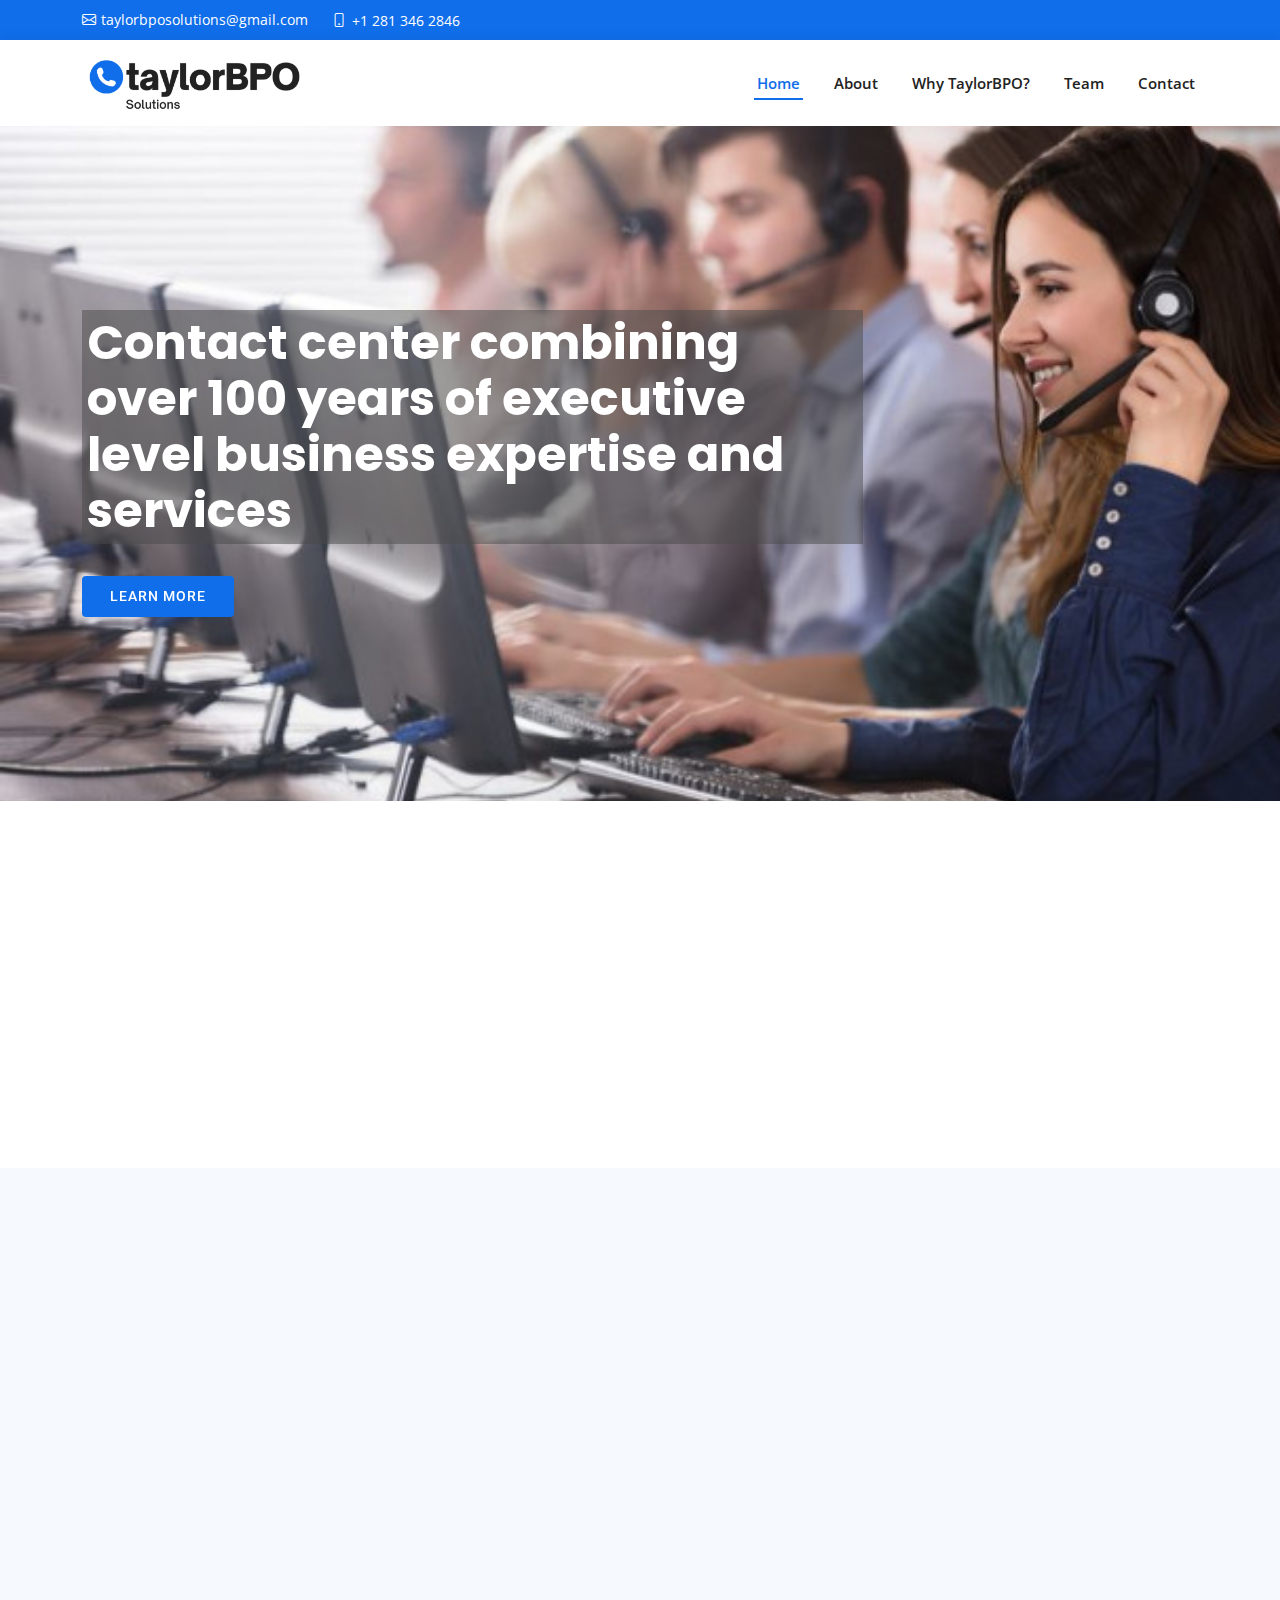
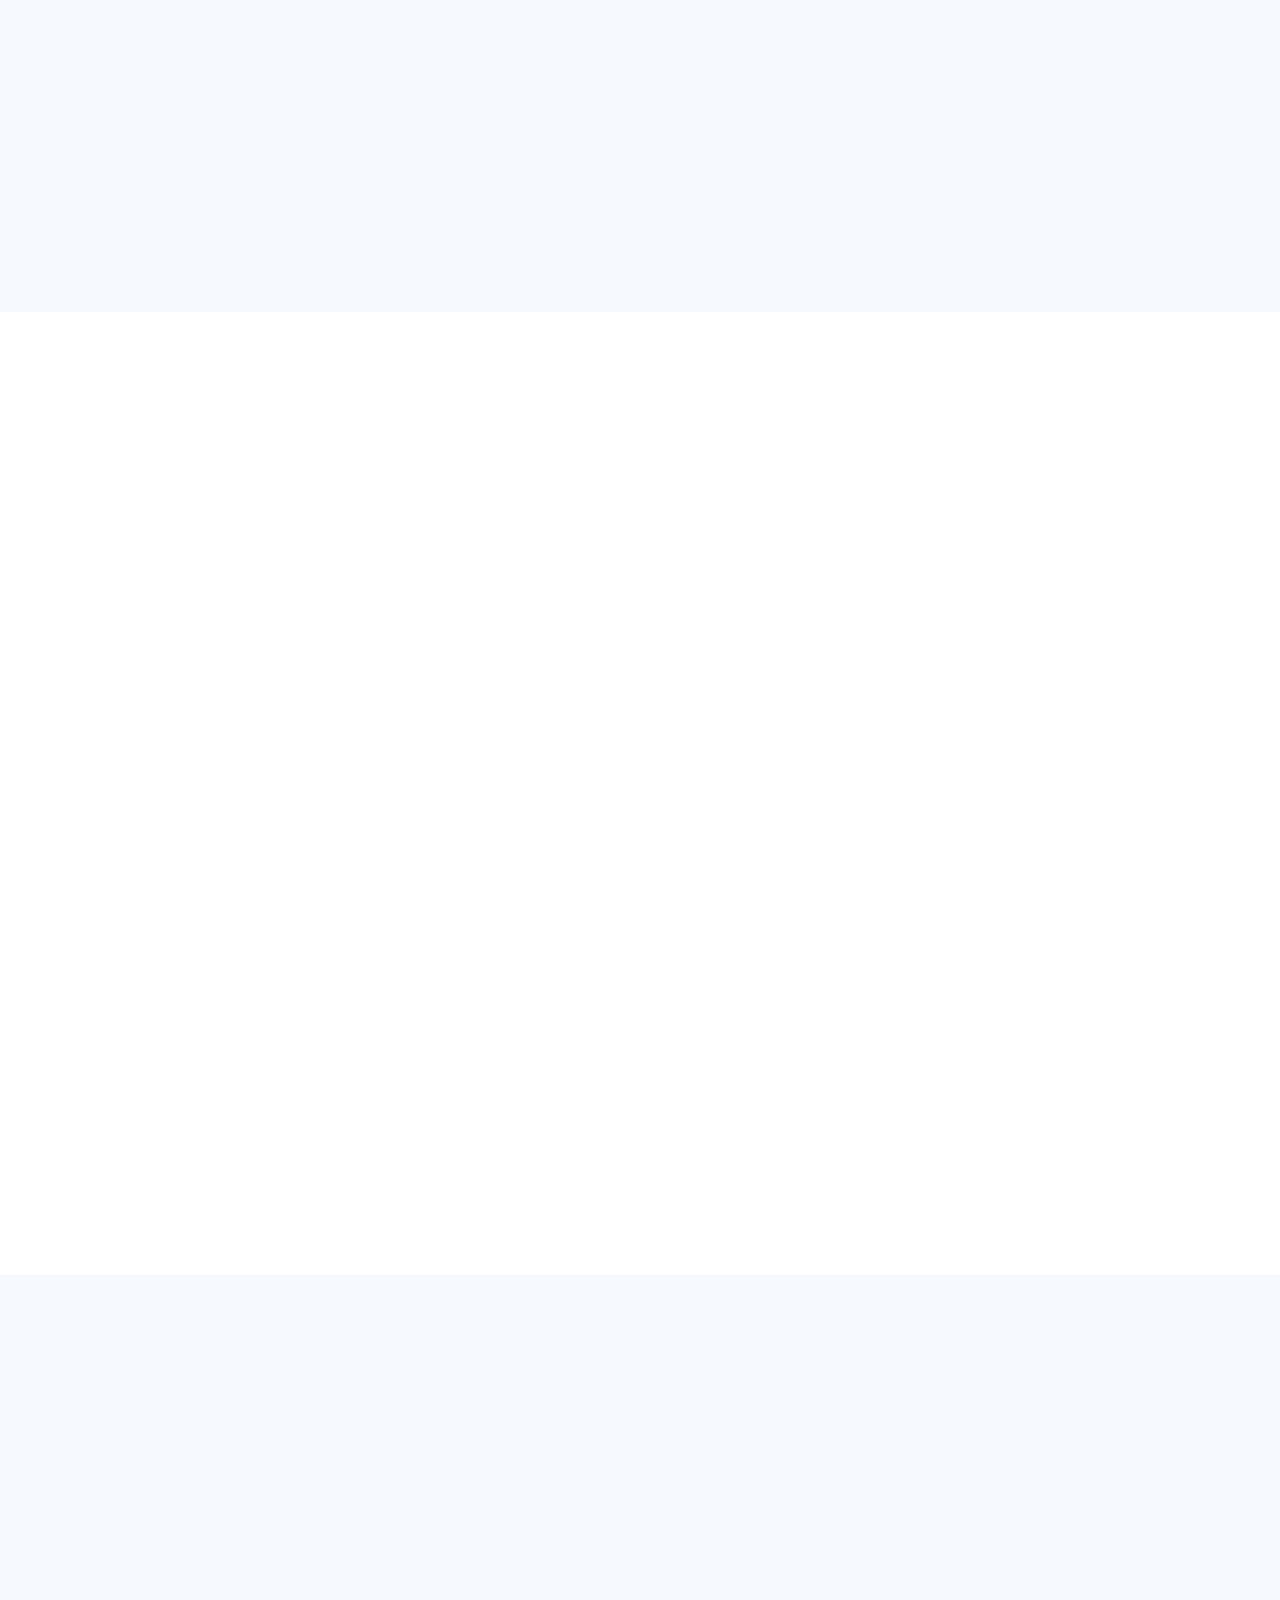
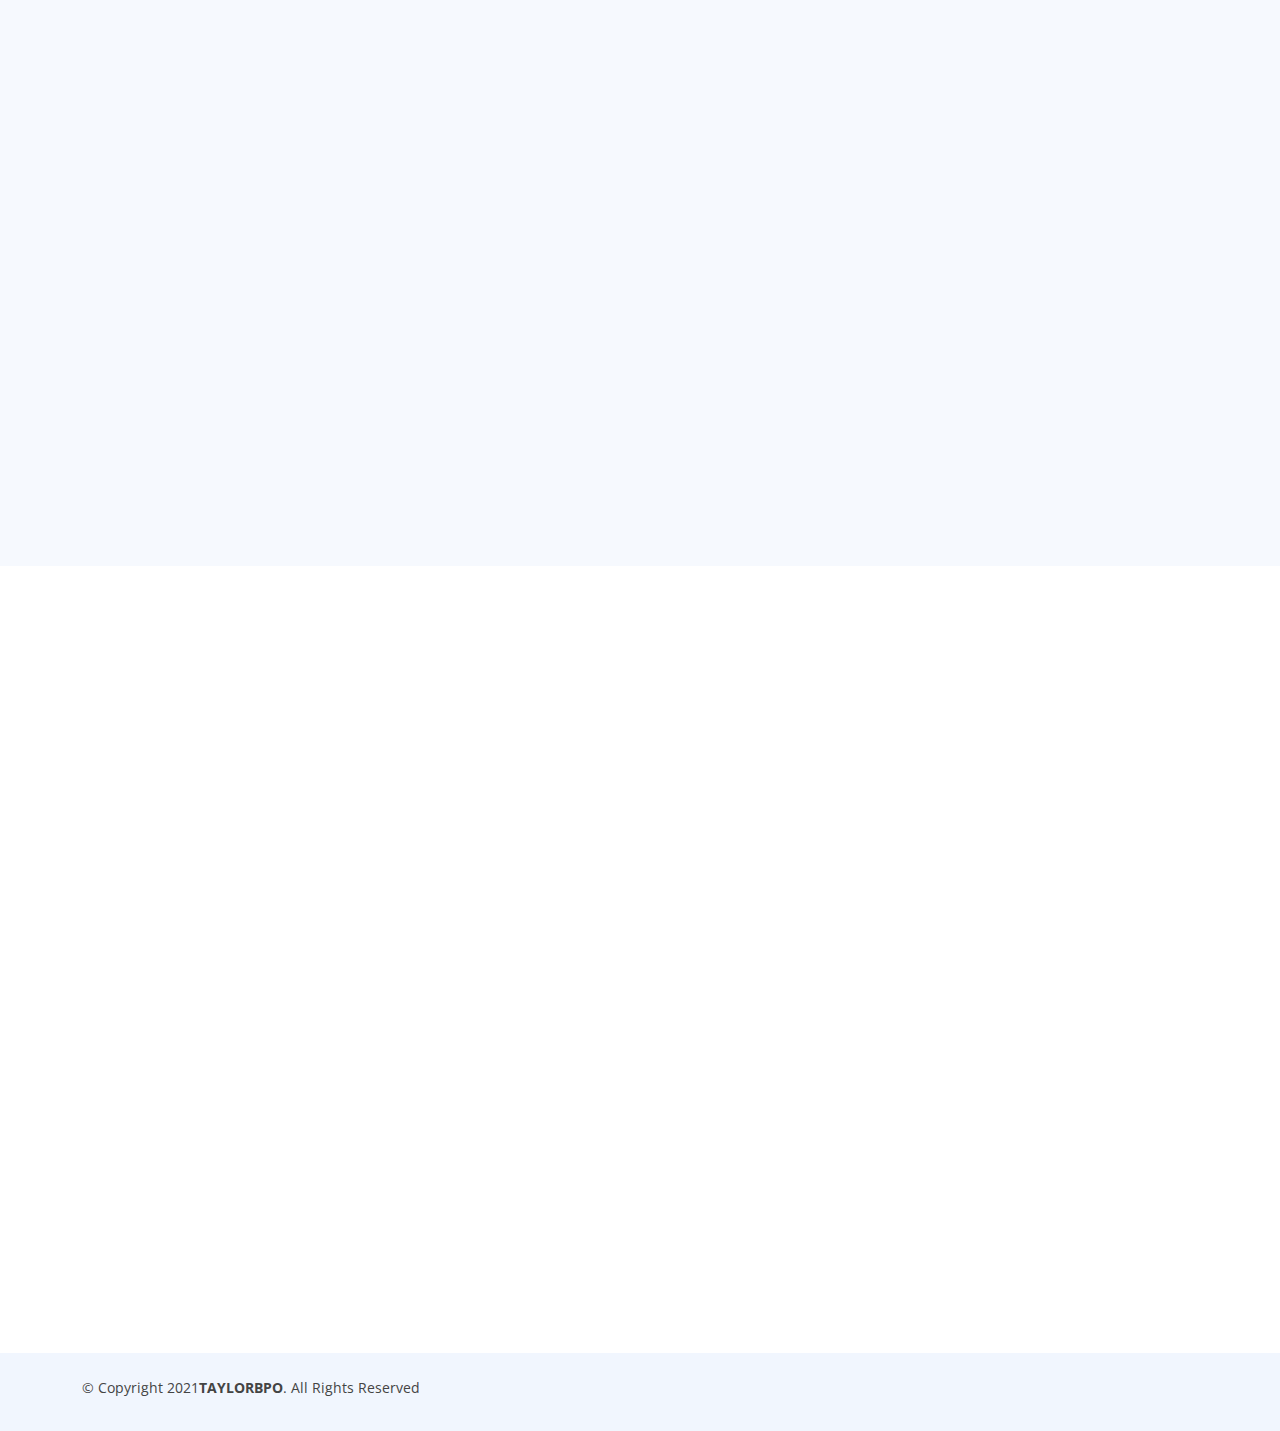
<file: index.html>
<!DOCTYPE html>
<html lang="en">

<head>
  <meta charset="utf-8">
  <meta content="width=device-width, initial-scale=1.0" name="viewport">

  <title>Taylor BPO Solutions</title>
  <meta content="" name="description">
  <meta content="" name="keywords">

  <!-- Favicons -->
  <link href="assets/img/favicon.png" rel="icon">
  <link href="assets/img/apple-touch-icon.png" rel="apple-touch-icon">

  <!-- Google Fonts -->
  <link href="https://fonts.googleapis.com/css?family=Open+Sans:300,300i,400,400i,600,600i,700,700i|Roboto:300,300i,400,400i,500,500i,600,600i,700,700i|Poppins:300,300i,400,400i,500,500i,600,600i,700,700i" rel="stylesheet">

  <!-- Vendor CSS Files -->
  <link href="assets/vendor/aos/aos.css" rel="stylesheet">
  <link href="assets/vendor/bootstrap/css/bootstrap.min.css" rel="stylesheet">
  <link href="assets/vendor/bootstrap-icons/bootstrap-icons.css" rel="stylesheet">
  <link href="assets/vendor/boxicons/css/boxicons.min.css" rel="stylesheet">
  <link href="assets/vendor/glightbox/css/glightbox.min.css" rel="stylesheet">
  <link href="assets/vendor/swiper/swiper-bundle.min.css" rel="stylesheet">

  <!-- Template Main CSS File -->
  <link href="assets/css/style.css" rel="stylesheet">

  <!-- =======================================================
  * Template Name: BizLand - v3.1.0
  * Template URL: https://bootstrapmade.com/bizland-bootstrap-business-template/
  * Author: BootstrapMade.com
  * License: https://bootstrapmade.com/license/
  ======================================================== -->
</head>

<body>

  <!-- ======= Top Bar ======= -->
  <section id="topbar" class="d-flex align-items-center">
    <div class="container d-flex justify-content-center justify-content-md-between">
      <div class="contact-info d-flex align-items-center">
        <i class="bi bi-envelope d-flex align-items-center"><a href="mailto:taylorbposolutions@gmail.com">taylorbposolutions@gmail.com</a></i>
        <i class="bi bi-phone d-flex align-items-center ms-4"><span>+1 281 346 2846</span></i>
      </div>
      <!-- <div class="social-links d-none d-md-flex align-items-center">
        <a href="#" class="twitter"><i class="bi bi-twitter"></i></a>
        <a href="#" class="facebook"><i class="bi bi-facebook"></i></a>
        <a href="#" class="instagram"><i class="bi bi-instagram"></i></a>
        <a href="#" class="linkedin"><i class="bi bi-linkedin"></i></i></a>
      </div> -->
    </div>
  </section>

  <!-- ======= Header ======= -->
  <header id="header" class="d-flex align-items-center">
    <div class="container d-flex align-items-center justify-content-between">

      <!-- <h1 class="logo"><a href="index.html">TaylorBPO<span>.</span></a></h1> -->
      <!-- Uncomment below if you prefer to use an image logo -->
      <a href="index.html" class="logo"><img src="assets/img/logo.png" alt=""></a>

      <nav id="navbar" class="navbar">
        <ul>
          <li><a class="nav-link scrollto active" href="#hero">Home</a></li>
          <li><a class="nav-link scrollto" href="#about">About</a></li>
          <li><a class="nav-link scrollto" href="#services">Why TaylorBPO?</a></li>
          <!-- <li><a class="nav-link scrollto " href="#portfolio">Portfolio</a></li> -->
          <li><a class="nav-link scrollto" href="#team">Team</a></li>
          <!-- <li class="dropdown"><a href="#"><span>Drop Down</span> <i class="bi bi-chevron-down"></i></a>
            <ul>
              <li><a href="#">Drop Down 1</a></li>
              <li class="dropdown"><a href="#"><span>Deep Drop Down</span> <i class="bi bi-chevron-right"></i></a>
                <ul>
                  <li><a href="#">Deep Drop Down 1</a></li>
                  <li><a href="#">Deep Drop Down 2</a></li>
                  <li><a href="#">Deep Drop Down 3</a></li>
                  <li><a href="#">Deep Drop Down 4</a></li>
                  <li><a href="#">Deep Drop Down 5</a></li>
                </ul>
              </li>
              <li><a href="#">Drop Down 2</a></li>
              <li><a href="#">Drop Down 3</a></li>
              <li><a href="#">Drop Down 4</a></li>
            </ul>
          </li> -->
          <li><a class="nav-link scrollto" href="#contact">Contact</a></li>
        </ul>
        <i class="bi bi-list mobile-nav-toggle"></i>
      </nav><!-- .navbar -->

    </div>
  </header><!-- End Header -->

  <!-- ======= Hero Section ======= -->
  <section id="hero" class="d-flex align-items-center">
    <div class="container" data-aos="zoom-out" data-aos-delay="100">
      <h1 class="hero-text">Contact center combining over 100 years of executive level business expertise and services</h1>
      <div class="d-flex button-hero" style="margin-top: 2rem;">
        <a href="#about" class="btn-get-started scrollto">Learn More</a>
        <!-- <a href="https://www.youtube.com/watch?v=jDDaplaOz7Q" class="glightbox btn-watch-video"><i class="bi bi-play-circle"></i><span>Watch Video</span></a> -->
      </div>
    </div>
  </section><!-- End Hero -->

  <main id="main">

    <!-- ======= Featured Services Section ======= -->
    <section id="featured-services" class="featured-services">
      <div class="container" data-aos="fade-up">

        <div class="row">
          <div class="col-md-6 col-lg-3 d-flex align-items-stretch mb-5 mb-lg-0">
            <div class="icon-box" data-aos="fade-up" data-aos-delay="100">
              <div class="icon"><i class="bx bxs-id-card"></i></div>
              <h4 class="title"><a href="customer-acquisition.html">Customer Acquisition</a></h4>
              <p class="description">Dedicated time and effort spent to win customers</p>
            </div>
          </div>

          <div class="col-md-6 col-lg-3 d-flex align-items-stretch mb-5 mb-lg-0">
            <div class="icon-box" data-aos="fade-up" data-aos-delay="200">
              <div class="icon"><i class="bx bxs-donate-heart"></i></div>
              <h4 class="title"><a href="customer-service.html">Customer Service</a></h4>
              <p class="description">The upmost importance in serving customers</p>
            </div>
          </div>

          <div class="col-md-6 col-lg-3 d-flex align-items-stretch mb-5 mb-lg-0">
            <div class="icon-box" data-aos="fade-up" data-aos-delay="300">
              <div class="icon"><i class="bx bi-cart-check-fill"></i></div>
              <h4 class="title"><a href="retail.html">Brick & Mortar and Internet Retail</a></h4>
              <p class="description">Business processes and world class management</p>
            </div>
          </div>

          <div class="col-md-6 col-lg-3 d-flex align-items-stretch mb-5 mb-lg-0">
            <div class="icon-box" data-aos="fade-up" data-aos-delay="400">
              <div class="icon"><i class="bx bx-plus-medical"></i></div>
              <h4 class="title"><a href="healthcare.html">Healthcare Insurance</a></h4>
              <p class="description">Tracking down missing invoice and delinquient payments</p>
            </div>
          </div>

        </div>

      </div>
    </section><!-- End Featured Services Section -->

    <!-- ======= About Section ======= -->
    <section id="about" name="about" class="about section-bg">
      <div class="container" data-aos="fade-up">

        <div class="section-title">
          <h3>Find Out More <span><a href="about-us.html">About Us</a></span></h3>
          <p>Taylor BPO Solutions (TBPO) is a contact center combining over 100 years of Executive level business expertise.</p>
        </div>

        <div class="row">
          <div class="col-lg-6" data-aos="fade-right" data-aos-delay="100">
            <img src="assets/img/aboutus_img.jpg" class="img-fluid" alt="">
          </div>
          <div class="col-lg-6 pt-2 pt-lg-0 content d-flex flex-column justify-content-center" data-aos="fade-up" data-aos-delay="100">
            <h3>Strategic partnerships developed over the past 30 years in the contact center services industry</h3>
            <p style="margin-top:1.5rem;">
              TBPO has developed strategic partnerships over the past 30 years in the Contact Center industry, and leverages their experience, resources, and capabilities in ensuring delivery of a world class solution.
            </p>
            <p style="margin-top:1rem;">
              It also provides the ability for each business to offer both on-shore and off-shore options, and to deliver exceptional value and fiscal stability unique to the outsourced contact center services industry.
            </p>
            <!-- <ul>
              <li>
                <i class="bx bx-store-alt"></i>
                <div>
                  <h5>Flexible processes that deliver on quality</h5>
                  <p>We have a highly flexible business model and proven processes that can manage aggressive schedules and deliver consistent high-quality services.</p>
                </div>
              </li>
              <li>
                <i class="bx bx-images"></i>
                <div>
                  <h5>Track record of large scale contact center services</h5>
                  <p>Proven knowledge and experience in managing and implementing large scale, complex contact center services.</p>
                </div>
              </li>
            </ul> -->
            <p style="margin-top:1rem;">
              With our people, we provide innovation, personalized attention, experience, and accountability. Our philosophy of working in partnership with our clients creates value that is felt and recognized by our clients as well as their customers.
              <br>
              <br>
              <a href="about-us.html" class="btn-get-started scrollto">Learn More</a>
            </p>
          </div>
        </div>

      </div>
    </section><!-- End About Section -->

    <!-- ======= Counts Section ======= -->
    <!-- <section id="counts" class="counts">
      <div class="container" data-aos="fade-up">

        <div class="row">

          <div class="col-lg-3 col-md-6">
            <div class="count-box">
              <i class="bi bi-emoji-smile"></i>
              <span data-purecounter-start="0" data-purecounter-end="232" data-purecounter-duration="1" class="purecounter"></span>
              <p>Happy Clients</p>
            </div>
          </div>

          <div class="col-lg-3 col-md-6 mt-5 mt-md-0">
            <div class="count-box">
              <i class="bi bi-journal-richtext"></i>
              <span data-purecounter-start="0" data-purecounter-end="521" data-purecounter-duration="1" class="purecounter"></span>
              <p>Projects</p>
            </div>
          </div>

          <div class="col-lg-3 col-md-6 mt-5 mt-lg-0">
            <div class="count-box">
              <i class="bi bi-headset"></i>
              <span data-purecounter-start="0" data-purecounter-end="1463" data-purecounter-duration="1" class="purecounter"></span>
              <p>Hours Of Support</p>
            </div>
          </div>

          <div class="col-lg-3 col-md-6 mt-5 mt-lg-0">
            <div class="count-box">
              <i class="bi bi-people"></i>
              <span data-purecounter-start="0" data-purecounter-end="15" data-purecounter-duration="1" class="purecounter"></span>
              <p>Hard Workers</p>
            </div>
          </div>

        </div>

      </div>
    </section> -->
    <!-- End Counts Section -->

    <!-- ======= Clients Section ======= -->
    <!-- <section id="clients" class="clients section-bg">
      <div class="container" data-aos="zoom-in">

        <div class="row">

          <div class="col-lg-2 col-md-4 col-6 d-flex align-items-center justify-content-center">
            <img src="assets/img/clients/client-1.png" class="img-fluid" alt="">
          </div>

          <div class="col-lg-2 col-md-4 col-6 d-flex align-items-center justify-content-center">
            <img src="assets/img/clients/client-2.png" class="img-fluid" alt="">
          </div>

          <div class="col-lg-2 col-md-4 col-6 d-flex align-items-center justify-content-center">
            <img src="assets/img/clients/client-3.png" class="img-fluid" alt="">
          </div>

          <div class="col-lg-2 col-md-4 col-6 d-flex align-items-center justify-content-center">
            <img src="assets/img/clients/client-4.png" class="img-fluid" alt="">
          </div>

          <div class="col-lg-2 col-md-4 col-6 d-flex align-items-center justify-content-center">
            <img src="assets/img/clients/client-5.png" class="img-fluid" alt="">
          </div>

          <div class="col-lg-2 col-md-4 col-6 d-flex align-items-center justify-content-center">
            <img src="assets/img/clients/client-6.png" class="img-fluid" alt="">
          </div>

        </div>

      </div>
    </section> -->
    <!-- End Clients Section -->

    <!-- ======= Services Section ======= -->
    <section id="services" class="services">
      <div class="container" data-aos="fade-up">

        <div class="section-title">
          <h3>Why <span>TaylorBPO?</span></h3>
        </div>

        <div class="row">
          <div class="d-flex align-items-stretch" data-aos="zoom-in" data-aos-delay="100">
            <div class="content-text col-lg-6 col-md-6" style="margin-bottom: 2rem;">
              <h1>Differentiators</h1>
              <!-- <p>The pursuit of our vision and mission is driven by the four pillars - our values, which define the foundation of our company. There is a relentless endeavor to ingrain these four values in the DNA of our company.</p> -->
              <ul>
                  <li class="list-bp">Our difference – Flexibility, Speed to Ramp, Multi-site and At-Home Specialization</li>
                  <li class="list-bp">Our experience, knowledge, domain expertise and strong processes are the key factors that instill the sense of confidence that our clients have in us.</li>
                  <li class="list-bp">Our clients have described us as highly flexible and responsive.</li>
              </ul>
            </div>
            <div class="content-img col-lg-6 col-md-6">
              <img style="width: 100%; max-width: 500px; margin-top:2rem; margin-left:1rem;" src="assets/img/differ.jpg" alt="">
            </div>
          </div>
        </div>
        <div class="row" style="margin-top:2rem;">
          <div class="d-flex align-items-stretch mt-4 mt-md-0" data-aos="zoom-in" data-aos-delay="200">
            <div class="content-text col-lg-6 col-md-6" style="margin-bottom: 2rem;">
              <h1>Subject Matter Expertise</h1>
              <!-- <p>The pursuit of our vision and mission is driven by the four pillars - our values, which define the foundation of our company. There is a relentless endeavor to ingrain these four values in the DNA of our company.</p> -->
              <ul>
                <li class="list-bp">At Taylor BPO our basic philosophy is a “University” concept whereby we invest and build subject matter expertise in each building block of service delivery.</li>
                <li class="list-bp">Appointing professionals in each function who are proficient in their respective fields of specialization is at the core of building this subject matter expertise.</li>
                <li class="list-bp">Augmenting this foundation with appropriate tools and technologies coupled with ongoing skill development is the key to successful consistent service delivery.</li>
              </ul>
            </div>
            <div class="content-img col-lg-6 col-md-6">
              <img style="width: 100%; max-width: 500px; margin-top:2rem; margin-left:1rem;" src="assets/img/subject.jpg" alt="">
            </div>
          </div>

          <!-- <div class="col-lg-3 col-md-6 d-flex align-items-stretch mt-4 mt-lg-0" data-aos="zoom-in" data-aos-delay="300">
            <div class="icon-box" style="width: 440px; max-width: 100%;">
              <div class="icon"><i class="bx bx-file"></i></div>
              <h4><a href="quality-management.html">Quality Management Services</a></h4>
              <ul style="text-align: left;">
                <li>Advanced Web-based Quality Management</li>
                <li>Call Quality Monitoring & Feedback</li>
                <li>Analytics for Process Improvement</li>
                <li>Advanced reporting tool</li>
                <li>Surveys</li>
              </ul>
            </div>
          </div> -->

          <!-- <div class="col-lg-3 col-md-6 d-flex align-items-stretch mt-4" data-aos="zoom-in" data-aos-delay="100">
            <div class="icon-box" style="width: 440px; max-width: 100%;">
              <div class="icon"><i class="bx bx-world"></i></div>
              <h4><a href="collection-recovery.html">Collections & Recoveries</a></h4>
              <ul style="text-align: left;">
                <li>1st Party Pre & Post charge Off</li>
                <li>3rd party Pre & Post charge off</li>
                <li>Skip Tracing</li>
                <li>Inbound & Letter Strategies</li>
              </ul>
            </div>
          </div> -->

          <!-- <div class="col-lg-4 col-md-6 d-flex align-items-stretch mt-4" data-aos="zoom-in" data-aos-delay="200">
            <div class="icon-box">
              <div class="icon"><i class="bx bx-slideshow"></i></div>
              <h4><a href="">Dele cardo</a></h4>
              <p>Quis consequatur saepe eligendi voluptatem consequatur dolor consequuntur</p>
            </div>
          </div> -->

          <!-- <div class="col-lg-4 col-md-6 d-flex align-items-stretch mt-4" data-aos="zoom-in" data-aos-delay="300">
            <div class="icon-box">
              <div class="icon"><i class="bx bx-arch"></i></div>
              <h4><a href="">Divera don</a></h4>
              <p>Modi nostrum vel laborum. Porro fugit error sit minus sapiente sit aspernatur</p>
            </div>
          </div> -->

        </div>

      </div>
    </section>
    <!-- End Services Section -->

    <!-- ======= Testimonials Section ======= -->
    <!-- <section id="testimonials" class="testimonials">
      <div class="container" data-aos="zoom-in">

        <div class="testimonials-slider swiper-container" data-aos="fade-up" data-aos-delay="100">
          <div class="swiper-wrapper">

            <div class="swiper-slide">
              <div class="testimonial-item">
                <img src="assets/img/testimonials/testimonials-1.jpg" class="testimonial-img" alt="">
                <h3>Saul Goodman</h3>
                <h4>Ceo &amp; Founder</h4>
                <p>
                  <i class="bx bxs-quote-alt-left quote-icon-left"></i>
                  Proin iaculis purus consequat sem cure digni ssim donec porttitora entum suscipit rhoncus. Accusantium quam, ultricies eget id, aliquam eget nibh et. Maecen aliquam, risus at semper.
                  <i class="bx bxs-quote-alt-right quote-icon-right"></i>
                </p>
              </div>
            </div>

            <div class="swiper-slide">
              <div class="testimonial-item">
                <img src="assets/img/testimonials/testimonials-2.jpg" class="testimonial-img" alt="">
                <h3>Sara Wilsson</h3>
                <h4>Designer</h4>
                <p>
                  <i class="bx bxs-quote-alt-left quote-icon-left"></i>
                  Export tempor illum tamen malis malis eram quae irure esse labore quem cillum quid cillum eram malis quorum velit fore eram velit sunt aliqua noster fugiat irure amet legam anim culpa.
                  <i class="bx bxs-quote-alt-right quote-icon-right"></i>
                </p>
              </div>
            </div>

            <div class="swiper-slide">
              <div class="testimonial-item">
                <img src="assets/img/testimonials/testimonials-3.jpg" class="testimonial-img" alt="">
                <h3>Jena Karlis</h3>
                <h4>Store Owner</h4>
                <p>
                  <i class="bx bxs-quote-alt-left quote-icon-left"></i>
                  Enim nisi quem export duis labore cillum quae magna enim sint quorum nulla quem veniam duis minim tempor labore quem eram duis noster aute amet eram fore quis sint minim.
                  <i class="bx bxs-quote-alt-right quote-icon-right"></i>
                </p>
              </div>
            </div>

            <div class="swiper-slide">
              <div class="testimonial-item">
                <img src="assets/img/testimonials/testimonials-4.jpg" class="testimonial-img" alt="">
                <h3>Matt Brandon</h3>
                <h4>Freelancer</h4>
                <p>
                  <i class="bx bxs-quote-alt-left quote-icon-left"></i>
                  Fugiat enim eram quae cillum dolore dolor amet nulla culpa multos export minim fugiat minim velit minim dolor enim duis veniam ipsum anim magna sunt elit fore quem dolore labore illum veniam.
                  <i class="bx bxs-quote-alt-right quote-icon-right"></i>
                </p>
              </div>
            </div>

            <div class="swiper-slide">
              <div class="testimonial-item">
                <img src="assets/img/testimonials/testimonials-5.jpg" class="testimonial-img" alt="">
                <h3>John Larson</h3>
                <h4>Entrepreneur</h4>
                <p>
                  <i class="bx bxs-quote-alt-left quote-icon-left"></i>
                  Quis quorum aliqua sint quem legam fore sunt eram irure aliqua veniam tempor noster veniam enim culpa labore duis sunt culpa nulla illum cillum fugiat legam esse veniam culpa fore nisi cillum quid.
                  <i class="bx bxs-quote-alt-right quote-icon-right"></i>
                </p>
              </div>
            </div>

          </div>
          <div class="swiper-pagination"></div>
        </div>

      </div>
    </section> -->
    <!-- End Testimonials Section -->

    <!-- ======= Portfolio Section ======= -->
    <!-- <section id="portfolio" class="portfolio">
      <div class="container" data-aos="fade-up">

        <div class="section-title">
          <h2>Portfolio</h2>
          <h3>Check our <span>Portfolio</span></h3>
          <p>Ut possimus qui ut temporibus culpa velit eveniet modi omnis est adipisci expedita at voluptas atque vitae autem.</p>
        </div>

        <div class="row" data-aos="fade-up" data-aos-delay="100">
          <div class="col-lg-12 d-flex justify-content-center">
            <ul id="portfolio-flters">
              <li data-filter="*" class="filter-active">All</li>
              <li data-filter=".filter-app">App</li>
              <li data-filter=".filter-card">Card</li>
              <li data-filter=".filter-web">Web</li>
            </ul>
          </div>
        </div>

        <div class="row portfolio-container" data-aos="fade-up" data-aos-delay="200">

          <div class="col-lg-4 col-md-6 portfolio-item filter-app">
            <img src="assets/img/portfolio/portfolio-1.jpg" class="img-fluid" alt="">
            <div class="portfolio-info">
              <h4>App 1</h4>
              <p>App</p>
              <a href="assets/img/portfolio/portfolio-1.jpg" data-gallery="portfolioGallery" class="portfolio-lightbox preview-link" title="App 1"><i class="bx bx-plus"></i></a>
              <a href="portfolio-details.html" class="details-link" title="More Details"><i class="bx bx-link"></i></a>
            </div>
          </div>

          <div class="col-lg-4 col-md-6 portfolio-item filter-web">
            <img src="assets/img/portfolio/portfolio-2.jpg" class="img-fluid" alt="">
            <div class="portfolio-info">
              <h4>Web 3</h4>
              <p>Web</p>
              <a href="assets/img/portfolio/portfolio-2.jpg" data-gallery="portfolioGallery" class="portfolio-lightbox preview-link" title="Web 3"><i class="bx bx-plus"></i></a>
              <a href="portfolio-details.html" class="details-link" title="More Details"><i class="bx bx-link"></i></a>
            </div>
          </div>

          <div class="col-lg-4 col-md-6 portfolio-item filter-app">
            <img src="assets/img/portfolio/portfolio-3.jpg" class="img-fluid" alt="">
            <div class="portfolio-info">
              <h4>App 2</h4>
              <p>App</p>
              <a href="assets/img/portfolio/portfolio-3.jpg" data-gallery="portfolioGallery" class="portfolio-lightbox preview-link" title="App 2"><i class="bx bx-plus"></i></a>
              <a href="portfolio-details.html" class="details-link" title="More Details"><i class="bx bx-link"></i></a>
            </div>
          </div>

          <div class="col-lg-4 col-md-6 portfolio-item filter-card">
            <img src="assets/img/portfolio/portfolio-4.jpg" class="img-fluid" alt="">
            <div class="portfolio-info">
              <h4>Card 2</h4>
              <p>Card</p>
              <a href="assets/img/portfolio/portfolio-4.jpg" data-gallery="portfolioGallery" class="portfolio-lightbox preview-link" title="Card 2"><i class="bx bx-plus"></i></a>
              <a href="portfolio-details.html" class="details-link" title="More Details"><i class="bx bx-link"></i></a>
            </div>
          </div>

          <div class="col-lg-4 col-md-6 portfolio-item filter-web">
            <img src="assets/img/portfolio/portfolio-5.jpg" class="img-fluid" alt="">
            <div class="portfolio-info">
              <h4>Web 2</h4>
              <p>Web</p>
              <a href="assets/img/portfolio/portfolio-5.jpg" data-gallery="portfolioGallery" class="portfolio-lightbox preview-link" title="Web 2"><i class="bx bx-plus"></i></a>
              <a href="portfolio-details.html" class="details-link" title="More Details"><i class="bx bx-link"></i></a>
            </div>
          </div>

          <div class="col-lg-4 col-md-6 portfolio-item filter-app">
            <img src="assets/img/portfolio/portfolio-6.jpg" class="img-fluid" alt="">
            <div class="portfolio-info">
              <h4>App 3</h4>
              <p>App</p>
              <a href="assets/img/portfolio/portfolio-6.jpg" data-gallery="portfolioGallery" class="portfolio-lightbox preview-link" title="App 3"><i class="bx bx-plus"></i></a>
              <a href="portfolio-details.html" class="details-link" title="More Details"><i class="bx bx-link"></i></a>
            </div>
          </div>

          <div class="col-lg-4 col-md-6 portfolio-item filter-card">
            <img src="assets/img/portfolio/portfolio-7.jpg" class="img-fluid" alt="">
            <div class="portfolio-info">
              <h4>Card 1</h4>
              <p>Card</p>
              <a href="assets/img/portfolio/portfolio-7.jpg" data-gallery="portfolioGallery" class="portfolio-lightbox preview-link" title="Card 1"><i class="bx bx-plus"></i></a>
              <a href="portfolio-details.html" class="details-link" title="More Details"><i class="bx bx-link"></i></a>
            </div>
          </div>

          <div class="col-lg-4 col-md-6 portfolio-item filter-card">
            <img src="assets/img/portfolio/portfolio-8.jpg" class="img-fluid" alt="">
            <div class="portfolio-info">
              <h4>Card 3</h4>
              <p>Card</p>
              <a href="assets/img/portfolio/portfolio-8.jpg" data-gallery="portfolioGallery" class="portfolio-lightbox preview-link" title="Card 3"><i class="bx bx-plus"></i></a>
              <a href="portfolio-details.html" class="details-link" title="More Details"><i class="bx bx-link"></i></a>
            </div>
          </div>

          <div class="col-lg-4 col-md-6 portfolio-item filter-web">
            <img src="assets/img/portfolio/portfolio-9.jpg" class="img-fluid" alt="">
            <div class="portfolio-info">
              <h4>Web 3</h4>
              <p>Web</p>
              <a href="assets/img/portfolio/portfolio-9.jpg" data-gallery="portfolioGallery" class="portfolio-lightbox preview-link" title="Web 3"><i class="bx bx-plus"></i></a>
              <a href="portfolio-details.html" class="details-link" title="More Details"><i class="bx bx-link"></i></a>
            </div>
          </div>

        </div>

      </div>
    </section> -->
    <!-- End Portfolio Section -->

    <!-- ======= Team Section ======= -->
    <section id="team" class="team section-bg">
      <div class="container" data-aos="fade-up">

        <div class="section-title">
          <h3>Team</h3>
        </div>

        <div class="row">

          <div class="offset-lg-2 col-lg-3 col-md-6 d-flex align-items-stretch" data-aos="fade-up" data-aos-delay="100">
            <div class="member">
              <!-- <div class="member-img">
                <img src="assets/img/team/team-1.jpg" class="img-fluid" alt="">
                <div class="social">
                  <a href=""><i class="bi bi-twitter"></i></a>
                  <a href=""><i class="bi bi-facebook"></i></a>
                  <a href=""><i class="bi bi-instagram"></i></a>
                  <a href=""><i class="bi bi-linkedin"></i></a>
                </div>
              </div> -->
              <div class="member-info">
                <h4>Randy Taylor</h4>
                <span style="font-weight: bold;margin-bottom: 1rem;">Chief Executive Officer</span>
                <p>Randy’s career in the outsourcing industry includes holding positions from agent, Supervisor, Campaign Manager, Administration, Sales Management and owner. He has successfully built two previous outsourcing centers with other partners, prior to their being acquired by large BPO entities. His clients have included multiple Fortune 500 clients, such as AT&T, DirectTV, American Express, Marriott Hotels and many more. Randy brings a consultative approach to each engagement, constantly seeking areas of improvement and thought leadership in advancing clients’ objectives.</p>
              </div>
            </div>
          </div>

          <div class="col-lg-3 col-md-6 d-flex align-items-stretch" data-aos="fade-up" data-aos-delay="300">
            <div class="member">
              <!-- <div class="member-img">
                <img src="assets/img/team/team-3.jpg" class="img-fluid" alt="">
                <div class="social">
                  <a href=""><i class="bi bi-twitter"></i></a>
                  <a href=""><i class="bi bi-facebook"></i></a>
                  <a href=""><i class="bi bi-instagram"></i></a>
                  <a href=""><i class="bi bi-linkedin"></i></a>
                </div>
              </div> -->
              <div class="member-info">
                <h4>Jeff Hussey</h4>
                <span style="font-weight: bold;margin-bottom: 1rem;">Chief Operations & Technology Officer</span>
                <p>Jeff has an extensive background in call center operations having worked in Apple’s Support organization for 15 years in a variety of roles including QA, training, management, and readiness across multiple products but mostly centered on enterprise products and services. Before coming to work for Coral Bay in November 2017, Jeff was employed at Comcast as a Project Manager overseeing customization and deployment projects for home security and automation services for domestic companies such as Cox Communications and international customers such as Rogers (Canada), iTscom (Japan) and Telstra (Australia).</p>
              </div>
            </div>
          </div>

          <div class="col-lg-3 col-md-6 d-flex align-items-stretch" data-aos="fade-up" data-aos-delay="200">
            <div class="member">
              <!-- <div class="member-img">
                <img src="assets/img/team/team-2.jpg" class="img-fluid" alt="">
                <div class="social">
                  <a href=""><i class="bi bi-twitter"></i></a>
                  <a href=""><i class="bi bi-facebook"></i></a>
                  <a href=""><i class="bi bi-instagram"></i></a>
                  <a href=""><i class="bi bi-linkedin"></i></a>
                </div>
              </div> -->
              <div class="member-info">
                <h4>Kelsey Taylor</h4>
                <span style="font-weight: bold;margin-bottom: 1rem;">Chief Administration Officer</span>
                <p>Kelsey worked in a Corporate leadership position in the Office Equipment Industry, with experience in Customer Service, Collections, Corporate Communications and H/R.  She was recruited to Taylor BPO in 2017 and had an immediate impact on the HR and budget, as well as internal relations.</p>
              </div>
            </div>
          </div>

          <!-- <div class="col-lg-3 col-md-6 d-flex align-items-stretch" data-aos="fade-up" data-aos-delay="400">
            <div class="member">
              <div class="member-img">
                <img src="assets/img/team/team-4.jpg" class="img-fluid" alt="">
                <div class="social">
                  <a href=""><i class="bi bi-twitter"></i></a>
                  <a href=""><i class="bi bi-facebook"></i></a>
                  <a href=""><i class="bi bi-instagram"></i></a>
                  <a href=""><i class="bi bi-linkedin"></i></a>
                </div>
              </div>
              <div class="member-info">
                <h4>Kylie Jepson</h4>
                <span>Accountant</span>
              </div>
            </div>
          </div> -->

        </div>

      </div>
    </section>
    <!-- End Team Section -->

    <!-- ======= Pricing Section ======= -->
    <!-- <section id="pricing" class="pricing">
      <div class="container" data-aos="fade-up">

        <div class="section-title">
          <h2>Pricing</h2>
          <h3>Check our <span>Pricing</span></h3>
          <p>Ut possimus qui ut temporibus culpa velit eveniet modi omnis est adipisci expedita at voluptas atque vitae autem.</p>
        </div>

        <div class="row">

          <div class="col-lg-3 col-md-6" data-aos="fade-up" data-aos-delay="100">
            <div class="box">
              <h3>Free</h3>
              <h4><sup>$</sup>0<span> / month</span></h4>
              <ul>
                <li>Aida dere</li>
                <li>Nec feugiat nisl</li>
                <li>Nulla at volutpat dola</li>
                <li class="na">Pharetra massa</li>
                <li class="na">Massa ultricies mi</li>
              </ul>
              <div class="btn-wrap">
                <a href="#" class="btn-buy">Buy Now</a>
              </div>
            </div>
          </div>

          <div class="col-lg-3 col-md-6 mt-4 mt-md-0" data-aos="fade-up" data-aos-delay="200">
            <div class="box featured">
              <h3>Business</h3>
              <h4><sup>$</sup>19<span> / month</span></h4>
              <ul>
                <li>Aida dere</li>
                <li>Nec feugiat nisl</li>
                <li>Nulla at volutpat dola</li>
                <li>Pharetra massa</li>
                <li class="na">Massa ultricies mi</li>
              </ul>
              <div class="btn-wrap">
                <a href="#" class="btn-buy">Buy Now</a>
              </div>
            </div>
          </div>

          <div class="col-lg-3 col-md-6 mt-4 mt-lg-0" data-aos="fade-up" data-aos-delay="300">
            <div class="box">
              <h3>Developer</h3>
              <h4><sup>$</sup>29<span> / month</span></h4>
              <ul>
                <li>Aida dere</li>
                <li>Nec feugiat nisl</li>
                <li>Nulla at volutpat dola</li>
                <li>Pharetra massa</li>
                <li>Massa ultricies mi</li>
              </ul>
              <div class="btn-wrap">
                <a href="#" class="btn-buy">Buy Now</a>
              </div>
            </div>
          </div>

          <div class="col-lg-3 col-md-6 mt-4 mt-lg-0" data-aos="fade-up" data-aos-delay="400">
            <div class="box">
              <span class="advanced">Advanced</span>
              <h3>Ultimate</h3>
              <h4><sup>$</sup>49<span> / month</span></h4>
              <ul>
                <li>Aida dere</li>
                <li>Nec feugiat nisl</li>
                <li>Nulla at volutpat dola</li>
                <li>Pharetra massa</li>
                <li>Massa ultricies mi</li>
              </ul>
              <div class="btn-wrap">
                <a href="#" class="btn-buy">Buy Now</a>
              </div>
            </div>
          </div>

        </div>

      </div>
    </section> -->
    <!-- End Pricing Section -->

    <!-- ======= Frequently Asked Questions Section ======= -->
    <!-- <section id="faq" class="faq section-bg">
      <div class="container" data-aos="fade-up">

        <div class="section-title">
          <h2>F.A.Q</h2>
          <h3>Frequently Asked <span>Questions</span></h3>
          <p>Ut possimus qui ut temporibus culpa velit eveniet modi omnis est adipisci expedita at voluptas atque vitae autem.</p>
        </div>

        <div class="row justify-content-center">
          <div class="col-xl-10">
            <ul class="faq-list">

              <li>
                <div data-bs-toggle="collapse" class="collapsed question" href="#faq1">Non consectetur a erat nam at lectus urna duis? <i class="bi bi-chevron-down icon-show"></i><i class="bi bi-chevron-up icon-close"></i></div>
                <div id="faq1" class="collapse" data-bs-parent=".faq-list">
                  <p>
                    Feugiat pretium nibh ipsum consequat. Tempus iaculis urna id volutpat lacus laoreet non curabitur gravida. Venenatis lectus magna fringilla urna porttitor rhoncus dolor purus non.
                  </p>
                </div>
              </li>

              <li>
                <div data-bs-toggle="collapse" href="#faq2" class="collapsed question">Feugiat scelerisque varius morbi enim nunc faucibus a pellentesque? <i class="bi bi-chevron-down icon-show"></i><i class="bi bi-chevron-up icon-close"></i></div>
                <div id="faq2" class="collapse" data-bs-parent=".faq-list">
                  <p>
                    Dolor sit amet consectetur adipiscing elit pellentesque habitant morbi. Id interdum velit laoreet id donec ultrices. Fringilla phasellus faucibus scelerisque eleifend donec pretium. Est pellentesque elit ullamcorper dignissim. Mauris ultrices eros in cursus turpis massa tincidunt dui.
                  </p>
                </div>
              </li>

              <li>
                <div data-bs-toggle="collapse" href="#faq3" class="collapsed question">Dolor sit amet consectetur adipiscing elit pellentesque habitant morbi? <i class="bi bi-chevron-down icon-show"></i><i class="bi bi-chevron-up icon-close"></i></div>
                <div id="faq3" class="collapse" data-bs-parent=".faq-list">
                  <p>
                    Eleifend mi in nulla posuere sollicitudin aliquam ultrices sagittis orci. Faucibus pulvinar elementum integer enim. Sem nulla pharetra diam sit amet nisl suscipit. Rutrum tellus pellentesque eu tincidunt. Lectus urna duis convallis convallis tellus. Urna molestie at elementum eu facilisis sed odio morbi quis
                  </p>
                </div>
              </li>

              <li>
                <div data-bs-toggle="collapse" href="#faq4" class="collapsed question">Ac odio tempor orci dapibus. Aliquam eleifend mi in nulla? <i class="bi bi-chevron-down icon-show"></i><i class="bi bi-chevron-up icon-close"></i></div>
                <div id="faq4" class="collapse" data-bs-parent=".faq-list">
                  <p>
                    Dolor sit amet consectetur adipiscing elit pellentesque habitant morbi. Id interdum velit laoreet id donec ultrices. Fringilla phasellus faucibus scelerisque eleifend donec pretium. Est pellentesque elit ullamcorper dignissim. Mauris ultrices eros in cursus turpis massa tincidunt dui.
                  </p>
                </div>
              </li>

              <li>
                <div data-bs-toggle="collapse" href="#faq5" class="collapsed question">Tempus quam pellentesque nec nam aliquam sem et tortor consequat? <i class="bi bi-chevron-down icon-show"></i><i class="bi bi-chevron-up icon-close"></i></div>
                <div id="faq5" class="collapse" data-bs-parent=".faq-list">
                  <p>
                    Molestie a iaculis at erat pellentesque adipiscing commodo. Dignissim suspendisse in est ante in. Nunc vel risus commodo viverra maecenas accumsan. Sit amet nisl suscipit adipiscing bibendum est. Purus gravida quis blandit turpis cursus in
                  </p>
                </div>
              </li>

              <li>
                <div data-bs-toggle="collapse" href="#faq6" class="collapsed question">Tortor vitae purus faucibus ornare. Varius vel pharetra vel turpis nunc eget lorem dolor? <i class="bi bi-chevron-down icon-show"></i><i class="bi bi-chevron-up icon-close"></i></div>
                <div id="faq6" class="collapse" data-bs-parent=".faq-list">
                  <p>
                    Laoreet sit amet cursus sit amet dictum sit amet justo. Mauris vitae ultricies leo integer malesuada nunc vel. Tincidunt eget nullam non nisi est sit amet. Turpis nunc eget lorem dolor sed. Ut venenatis tellus in metus vulputate eu scelerisque. Pellentesque diam volutpat commodo sed egestas egestas fringilla phasellus faucibus. Nibh tellus molestie nunc non blandit massa enim nec.
                  </p>
                </div>
              </li>

            </ul>
          </div>
        </div>

      </div>
    </section> -->
    <!-- End Frequently Asked Questions Section -->

    <!-- ======= Contact Section ======= -->
    <section id="contact" class="contact">
      <div class="container" data-aos="fade-up">

        <div class="section-title">
          <h3><span>Contact Us</span></h3>
        </div>

        <div class="row" data-aos="fade-up" data-aos-delay="100">
          <div class="col-lg-6">
            <div class="info-box mb-4">
              <i class="bx bx-map"></i>
              <h3>Our Locations</h3>
              <p>Texas - United Kingdom - Mumbai - La Ceiba - San Pedro Sula</p>
            </div>
          </div>

          <div class="col-lg-3 col-md-6">
            <div class="info-box  mb-4">
              <i class="bx bx-envelope"></i>
              <h3>Email Us</h3>
              <p>taylorbposolutions@gmail.com</p>
            </div>
          </div>

          <div class="col-lg-3 col-md-6">
            <div class="info-box  mb-4">
              <i class="bx bx-phone-call"></i>
              <h3>Call Us</h3>
              <p>+1 281 346 2846</p>
            </div>
          </div>

        </div>

        <div class="row" data-aos="fade-up" data-aos-delay="100">

          <div class="col-lg-6 ">
            <iframe class="mb-4 mb-lg-0" src="https://www.google.com/maps/d/embed?mid=1Q9itPFbgQWd-jtpQ2EeJmJ7-NNDjllwJ" frameborder="0" style="border:0; width: 100%; height: 384px;" allowfullscreen></iframe>
          </div>

          <div class="col-lg-6">
            <form action="forms/contact.php" method="post" role="form" class="php-email-form">
              <div class="row">
                <div class="col form-group">
                  <input type="text" name="name" class="form-control" id="name" placeholder="Your Name" required>
                </div>
                <div class="col form-group">
                  <input type="email" class="form-control" name="email" id="email" placeholder="Your Email" required>
                </div>
              </div>
              <div class="form-group">
                <input type="text" class="form-control" name="subject" id="subject" placeholder="Subject" required>
              </div>
              <div class="form-group">
                <textarea class="form-control" name="message" rows="5" placeholder="Message" required></textarea>
              </div>
              <div class="my-3">
                <div class="loading">Loading</div>
                <div class="error-message"></div>
                <div class="sent-message">Your message has been sent. Thank you!</div>
              </div>
              <div class="text-center"><button type="submit">Send Message</button></div>
            </form>
          </div>

        </div>

      </div>
    </section><!-- End Contact Section -->

  </main><!-- End #main -->

  <!-- ======= Footer ======= -->
  <footer id="footer">

    <!-- <div class="footer-newsletter">
      <div class="container">
        <div class="row justify-content-center">
          <div class="col-lg-6">
            <h4>Join Our Newsletter</h4>
            <p>Tamen quem nulla quae legam multos aute sint culpa legam noster magna</p>
            <form action="" method="post">
              <input type="email" name="email"><input type="submit" value="Subscribe">
            </form>
          </div>
        </div>
      </div>
    </div> -->

    <!-- <div class="footer-top">
      <div class="container">
        <div class="row">

          <div class="col-lg-3 col-md-6 footer-contact">
            <h3>BizLand<span>.</span></h3>
            <p>
              A108 Adam Street <br>
              New York, NY 535022<br>
              United States <br><br>
              <strong>Phone:</strong> +1 5589 55488 55<br>
              <strong>Email:</strong> info@example.com<br>
            </p>
          </div>

          <div class="col-lg-3 col-md-6 footer-links">
            <h4>Useful Links</h4>
            <ul>
              <li><i class="bx bx-chevron-right"></i> <a href="#">Home</a></li>
              <li><i class="bx bx-chevron-right"></i> <a href="#">About us</a></li>
              <li><i class="bx bx-chevron-right"></i> <a href="#">Services</a></li>
              <li><i class="bx bx-chevron-right"></i> <a href="#">Terms of service</a></li>
              <li><i class="bx bx-chevron-right"></i> <a href="#">Privacy policy</a></li>
            </ul>
          </div>

          <div class="col-lg-3 col-md-6 footer-links">
            <h4>Our Services</h4>
            <ul>
              <li><i class="bx bx-chevron-right"></i> <a href="#">Web Design</a></li>
              <li><i class="bx bx-chevron-right"></i> <a href="#">Web Development</a></li>
              <li><i class="bx bx-chevron-right"></i> <a href="#">Product Management</a></li>
              <li><i class="bx bx-chevron-right"></i> <a href="#">Marketing</a></li>
              <li><i class="bx bx-chevron-right"></i> <a href="#">Graphic Design</a></li>
            </ul>
          </div>

          <div class="col-lg-3 col-md-6 footer-links">
            <h4>Our Social Networks</h4>
            <p>Cras fermentum odio eu feugiat lide par naso tierra videa magna derita valies</p>
            <div class="social-links mt-3">
              <a href="#" class="twitter"><i class="bx bxl-twitter"></i></a>
              <a href="#" class="facebook"><i class="bx bxl-facebook"></i></a>
              <a href="#" class="instagram"><i class="bx bxl-instagram"></i></a>
              <a href="#" class="google-plus"><i class="bx bxl-skype"></i></a>
              <a href="#" class="linkedin"><i class="bx bxl-linkedin"></i></a>
            </div>
          </div>

        </div>
      </div>
    </div> -->

    <div class="container py-4">
      <div class="copyright">
        &copy; Copyright 2021<strong><span>TAYLORBPO</span></strong>. All Rights Reserved
      </div>
    </div>
  </footer>
  <!-- End Footer -->

  <div id="preloader"></div>
  <a href="#" class="back-to-top d-flex align-items-center justify-content-center"><i class="bi bi-arrow-up-short"></i></a>

  <!-- Vendor JS Files -->
  <script src="assets/vendor/aos/aos.js"></script>
  <script src="assets/vendor/bootstrap/js/bootstrap.bundle.min.js"></script>
  <script src="assets/vendor/glightbox/js/glightbox.min.js"></script>
  <script src="assets/vendor/isotope-layout/isotope.pkgd.min.js"></script>
  <script src="assets/vendor/php-email-form/validate.js"></script>
  <script src="assets/vendor/purecounter/purecounter.js"></script>
  <script src="assets/vendor/swiper/swiper-bundle.min.js"></script>
  <script src="assets/vendor/waypoints/noframework.waypoints.js"></script>

  <!-- Template Main JS File -->
  <script src="assets/js/main.js"></script>

</body>

</html>
</file>
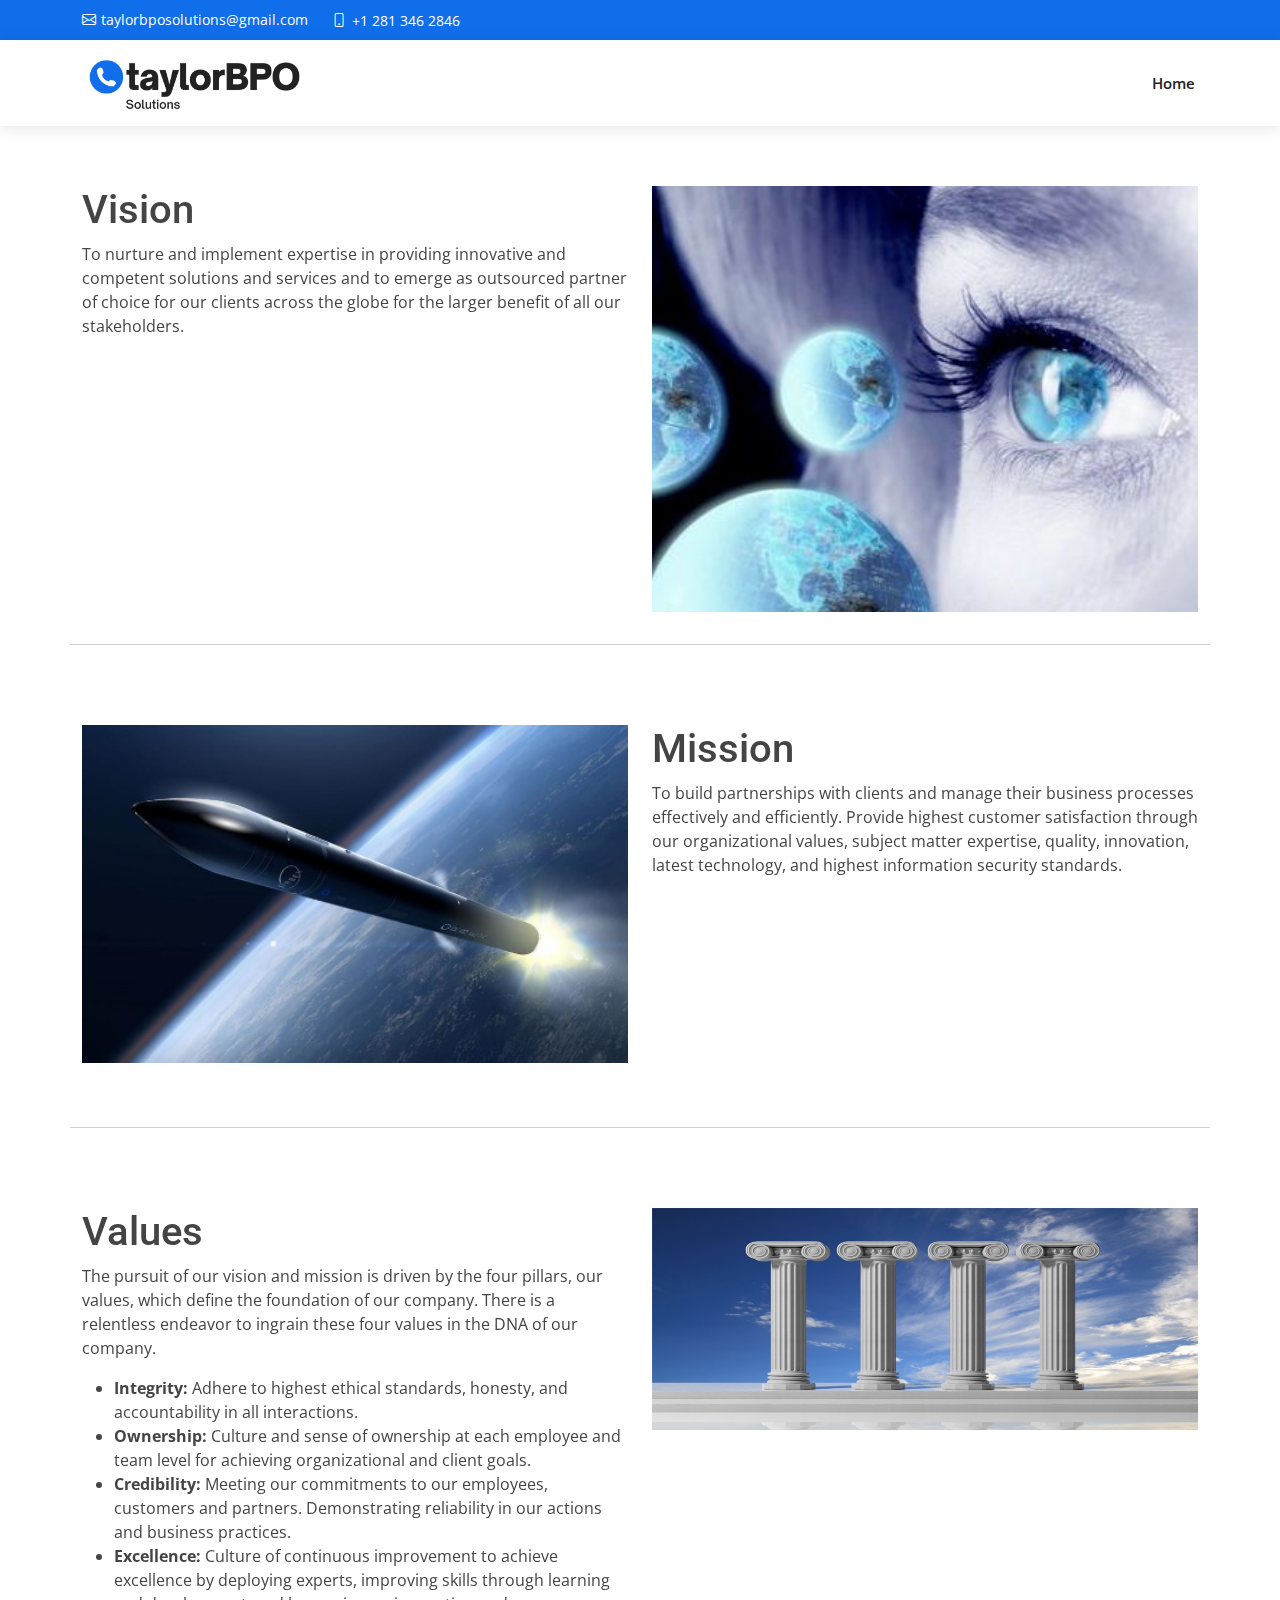
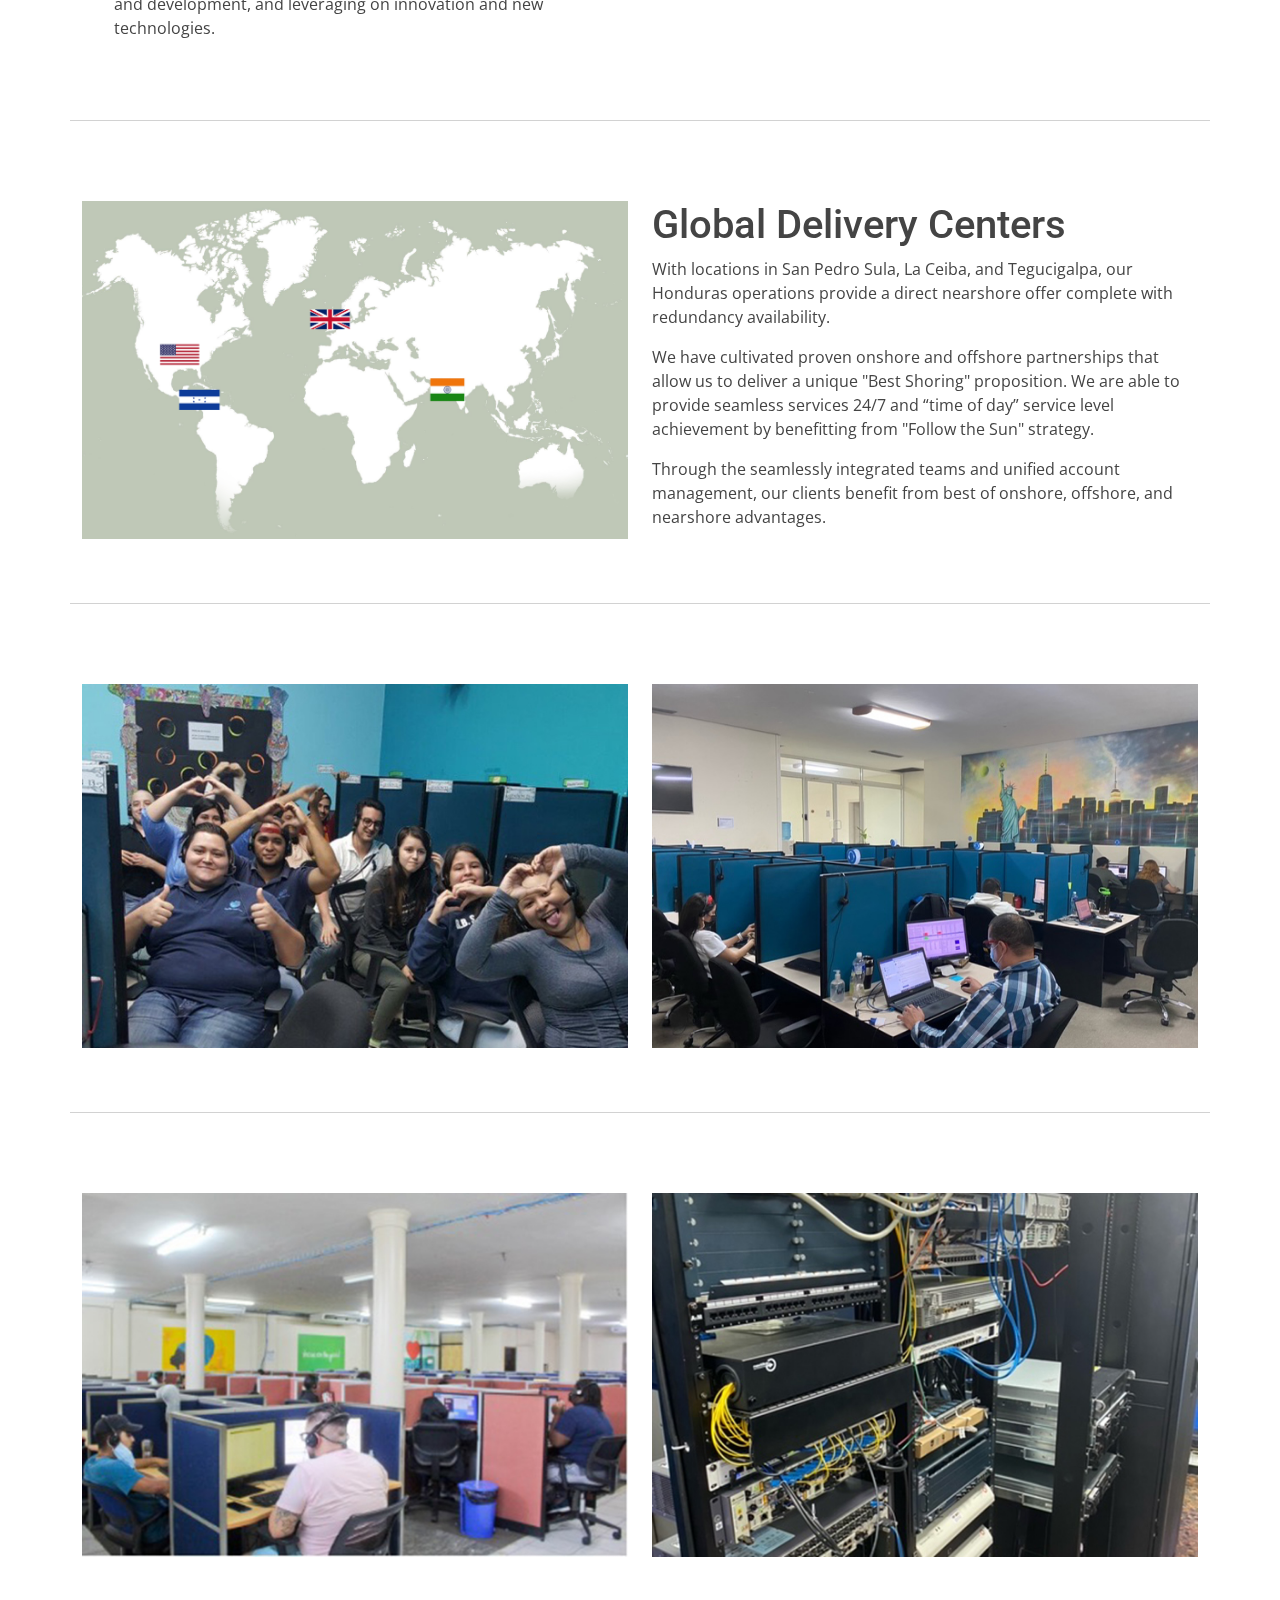
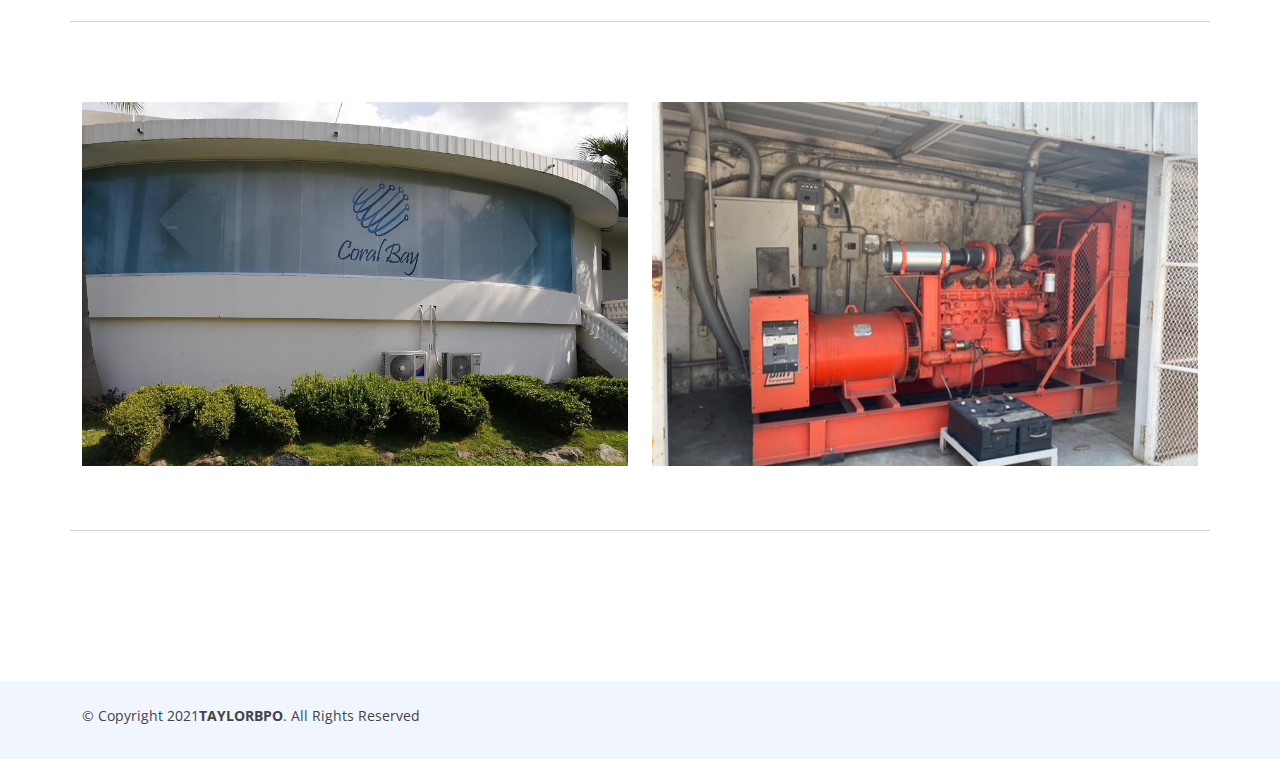
<file: about-us.html>
<!DOCTYPE html>
<html lang="en">

<head>
  <meta charset="utf-8">
  <meta content="width=device-width, initial-scale=1.0" name="viewport">

  <title>About Us | Taylor BPO</title>
  <meta content="" name="description">
  <meta content="" name="keywords">

  <!-- Favicons -->
  <link href="assets/img/favicon.png" rel="icon">
  <link href="assets/img/apple-touch-icon.png" rel="apple-touch-icon">

  <!-- Google Fonts -->
  <link href="https://fonts.googleapis.com/css?family=Open+Sans:300,300i,400,400i,600,600i,700,700i|Roboto:300,300i,400,400i,500,500i,600,600i,700,700i|Poppins:300,300i,400,400i,500,500i,600,600i,700,700i" rel="stylesheet">

  <!-- Vendor CSS Files -->
  <link href="assets/vendor/aos/aos.css" rel="stylesheet">
  <link href="assets/vendor/bootstrap/css/bootstrap.min.css" rel="stylesheet">
  <link href="assets/vendor/bootstrap-icons/bootstrap-icons.css" rel="stylesheet">
  <link href="assets/vendor/boxicons/css/boxicons.min.css" rel="stylesheet">
  <link href="assets/vendor/glightbox/css/glightbox.min.css" rel="stylesheet">
  <link href="assets/vendor/swiper/swiper-bundle.min.css" rel="stylesheet">

  <!-- Template Main CSS File -->
  <link href="assets/css/style.css" rel="stylesheet">

  <!-- =======================================================
  * Template Name: BizLand - v3.1.0
  * Template URL: https://bootstrapmade.com/bizland-bootstrap-business-template/
  * Author: BootstrapMade.com
  * License: https://bootstrapmade.com/license/
  ======================================================== -->
</head>

<body>

  <!-- ======= Top Bar ======= -->
  <section id="topbar" class="d-flex align-items-center">
    <div class="container d-flex justify-content-center justify-content-md-between">
      <div class="contact-info d-flex align-items-center">
        <i class="bi bi-envelope d-flex align-items-center"><a href="mailto:taylorbposolutions@gmail.com">taylorbposolutions@gmail.com</a></i>
        <i class="bi bi-phone d-flex align-items-center ms-4"><span>+1 281 346 2846</span></i>
      </div>
      <!-- <div class="social-links d-none d-md-flex align-items-center">
        <a href="#" class="twitter"><i class="bi bi-twitter"></i></a>
        <a href="#" class="facebook"><i class="bi bi-facebook"></i></a>
        <a href="#" class="instagram"><i class="bi bi-instagram"></i></a>
        <a href="#" class="linkedin"><i class="bi bi-linkedin"></i></i></a>
      </div> -->
    </div>
  </section>

  <!-- ======= Header ======= -->
  <header id="header" class="d-flex align-items-center">
    <div class="container d-flex align-items-center justify-content-between">

      <!-- <h1 class="logo"><a href="index.html">BizLand<span>.</span></a></h1> -->
      <!-- Uncomment below if you prefer to use an image logo -->
      <a href="index.html" class="logo"><img src="assets/img/logo.png" alt=""></a>

      <nav id="navbar" class="navbar">
        <ul>
          <li><a class="nav-link scrollto " href="index.html">Home</a></li>
          <!-- <li><a class="nav-link scrollto" href="/">About</a></li>
          <li><a class="nav-link scrollto" href="/">Services</a></li>
          <li><a class="nav-link scrollto" href="/">Team</a></li>
          <li><a class="nav-link scrollto" href="/">Contact</a></li> -->
        </ul>
        <i class="bi bi-list mobile-nav-toggle"></i>
      </nav><!-- .navbar -->

    </div>
  </header><!-- End Header -->

  <main id="main" data-aos="fade-up">

    <!-- ======= Breadcrumbs ======= -->
    <!-- <section class="breadcrumbs">
      <div class="container">

        <div class="d-flex justify-content-between align-items-center">
          <h2>Inner Page</h2>
          <ol>
            <li><a href="index.html">Home</a></li>
            <li>Inner Page</li>
          </ol>
        </div>

      </div>
    </section> -->
    <!-- End Breadcrumbs -->

    <section class="inner-page">
      <div class="container">
        <div class="row" style="border-bottom: 1px solid rgb(210, 210, 210);padding-bottom: 2rem;">
          <div class="content-text col-lg-6 col-md-6" style="margin-bottom: 2rem;">
            <h1>Vision</h1>
            <p>To nurture and implement expertise in providing innovative and competent solutions and services and to emerge as outsourced partner of choice for our clients across the globe for the larger benefit of all our stakeholders.</p>
          </div>
          <div class="content-img col-lg-6 col-md-6">
            <img style="width: 100%; max-width: 600px;" src="assets/img/vision.jpg" alt="">
          </div>
        </div>
        <div class="row" style="margin-top: 5rem;margin-bottom: 5rem;border-bottom: 1px solid rgb(210, 210, 210);padding-bottom: 2rem;">
          <div class="content-img col-lg-6 col-md-6">
            <img style="width: 100%; max-width: 600px;margin-bottom: 2rem" src="assets/img/mission.jpeg" alt="">
          </div>
          <div class="content-text col-lg-6 col-md-6">
            <h1>Mission</h1>
            <p>To build partnerships with clients and manage their business processes effectively and efficiently. Provide highest customer satisfaction through our organizational values, subject matter expertise, quality, innovation, latest technology, and highest information security standards.</p>
          </div>
        </div>
        <div class="row" style="margin-bottom: 5rem;border-bottom: 1px solid rgb(210, 210, 210);padding-bottom: 2rem;">
            <div class="content-text col-lg-6 col-md-6" style="margin-bottom: 2rem;">
                <h1>Values</h1>
                <p>The pursuit of our vision and mission is driven by the four pillars, our values, which define the foundation of our company. There is a relentless endeavor to ingrain these four values in the DNA of our company.  </p>
                <ul>
                    <li><b>Integrity:</b> Adhere to highest ethical standards, honesty, and accountability in all interactions. 
                    </li>
                    <li><b>Ownership:</b> Culture and sense of ownership at each employee and team level for achieving organizational and client goals.</li>
                    <li><b>Credibility:</b> Meeting our commitments to our employees, customers and partners. Demonstrating reliability in our actions and business practices.</li>
                    <li><b>Excellence:</b> Culture of continuous improvement to achieve excellence by deploying experts, improving skills through learning and development, and leveraging on innovation and new technologies.
                    </li>
                </ul>
            </div>
            <div class="content-img col-lg-6 col-md-6">
                <img style="width: 100%; max-width: 800px;" src="assets/img/values.jpeg" alt="">
            </div>
        </div>
        <div class="row" style="margin-top: 5rem;border-bottom: 1px solid rgb(210, 210, 210);padding-bottom: 2rem;">
            <div class="content-img col-lg-6 col-md-6">
                <img style="width: 100%; max-width: 600px; margin-bottom: 2rem;" src="assets/img/global-map.jpg" alt="">
            </div>
            <div class="content-text col-lg-6 col-md-6">
                <h1>Global Delivery Centers</h1>
                <p>With locations in San Pedro Sula, La Ceiba, and Tegucigalpa, our Honduras operations provide a direct nearshore offer complete with redundancy availability.</p>
                <p>We have cultivated proven onshore and offshore partnerships that allow us to deliver a unique "Best Shoring" proposition. We are able to provide seamless services 24/7 and “time of day” service level achievement by benefitting from "Follow the Sun" strategy.</p>
                <p>Through the seamlessly integrated teams and unified account management, our clients benefit from best of onshore, offshore, and nearshore advantages.</p>
            </div>
        </div>
        <div class="row" style="margin-top: 5rem;border-bottom: 1px solid rgb(210, 210, 210);padding-bottom: 2rem;">
            <div class="content-img col-lg-6 col-md-6">
                <img style="width: 100%; max-width: 600px; margin-bottom: 2rem;" src="assets/img/gallery6.jpg" alt="">
            </div>
            <div class="content-img col-lg-6 col-md-6">
                <img style="width: 100%; max-width: 600px; margin-bottom: 2rem;" src="assets/img/gallery2.jpg" alt="">
            </div>
        </div>
        <div class="row" style="margin-top: 5rem;border-bottom: 1px solid rgb(210, 210, 210);padding-bottom: 2rem;">
            <div class="content-img col-lg-6 col-md-6">
                <img style="width: 100%; max-width: 600px; margin-bottom: 2rem;" src="assets/img/gallery1.jpg" alt="">
            </div>
            <div class="content-img col-lg-6 col-md-6">
                <img style="width: 100%; max-width: 600px; margin-bottom: 2rem;" src="assets/img/gallery4.jpg" alt="">
            </div>
        </div>
        <div class="row" style="margin-top: 5rem;border-bottom: 1px solid rgb(210, 210, 210);padding-bottom: 2rem;">
            <div class="content-img col-lg-6 col-md-6">
                <img style="width: 100%; max-width: 600px; margin-bottom: 2rem;" src="assets/img/gallery5.jpg" alt="">
            </div>
            <div class="content-img col-lg-6 col-md-6">
                <img style="width: 100%; max-width: 600px; margin-bottom: 2rem;" src="assets/img/gallery3.jpg" alt="">
            </div>
        </div>
      </div>
    </section>

  </main><!-- End #main -->

  <!-- ======= Footer ======= -->
  <footer id="footer">

    <!-- <div class="footer-newsletter">
      <div class="container">
        <div class="row justify-content-center">
          <div class="col-lg-6">
            <h4>Join Our Newsletter</h4>
            <p>Tamen quem nulla quae legam multos aute sint culpa legam noster magna</p>
            <form action="" method="post">
              <input type="email" name="email"><input type="submit" value="Subscribe">
            </form>
          </div>
        </div>
      </div>
    </div> -->

    <div class="footer-top">
      <div class="container">
        <div class="row">

          <!-- <div class="col-lg-3 col-md-6 footer-contact">
            <h3>BizLand<span>.</span></h3>
            <p>
              A108 Adam Street <br>
              New York, NY 535022<br>
              United States <br><br>
              <strong>Phone:</strong> +1 5589 55488 55<br>
              <strong>Email:</strong> info@example.com<br>
            </p>
          </div> -->

          <!-- <div class="col-lg-3 col-md-6 footer-links">
            <h4>Useful Links</h4>
            <ul>
              <li><i class="bx bx-chevron-right"></i> <a href="#">Home</a></li>
              <li><i class="bx bx-chevron-right"></i> <a href="#">About us</a></li>
              <li><i class="bx bx-chevron-right"></i> <a href="#">Services</a></li>
              <li><i class="bx bx-chevron-right"></i> <a href="#">Terms of service</a></li>
              <li><i class="bx bx-chevron-right"></i> <a href="#">Privacy policy</a></li>
            </ul>
          </div> -->

          <!-- <div class="col-lg-3 col-md-6 footer-links">
            <h4>Our Services</h4>
            <ul>
              <li><i class="bx bx-chevron-right"></i> <a href="#">Web Design</a></li>
              <li><i class="bx bx-chevron-right"></i> <a href="#">Web Development</a></li>
              <li><i class="bx bx-chevron-right"></i> <a href="#">Product Management</a></li>
              <li><i class="bx bx-chevron-right"></i> <a href="#">Marketing</a></li>
              <li><i class="bx bx-chevron-right"></i> <a href="#">Graphic Design</a></li>
            </ul>
          </div> -->

          <!-- <div class="col-lg-3 col-md-6 footer-links">
            <h4>Our Social Networks</h4>
            <p>Cras fermentum odio eu feugiat lide par naso tierra videa magna derita valies</p>
            <div class="social-links mt-3">
              <a href="#" class="twitter"><i class="bx bxl-twitter"></i></a>
              <a href="#" class="facebook"><i class="bx bxl-facebook"></i></a>
              <a href="#" class="instagram"><i class="bx bxl-instagram"></i></a>
              <a href="#" class="google-plus"><i class="bx bxl-skype"></i></a>
              <a href="#" class="linkedin"><i class="bx bxl-linkedin"></i></a>
            </div>
          </div> -->

        </div>
      </div>
    </div>

    <div class="container py-4">
      <div class="copyright">
        &copy; Copyright 2021<strong><span>TAYLORBPO</span></strong>. All Rights Reserved
      </div>
    </div>
  </footer>
  <!-- End Footer -->

  <div id="preloader"></div>
  <a href="#" class="back-to-top d-flex align-items-center justify-content-center"><i class="bi bi-arrow-up-short"></i></a>

  <!-- Vendor JS Files -->
  <script src="assets/vendor/aos/aos.js"></script>
  <script src="assets/vendor/bootstrap/js/bootstrap.bundle.min.js"></script>
  <script src="assets/vendor/glightbox/js/glightbox.min.js"></script>
  <script src="assets/vendor/isotope-layout/isotope.pkgd.min.js"></script>
  <script src="assets/vendor/php-email-form/validate.js"></script>
  <script src="assets/vendor/purecounter/purecounter.js"></script>
  <script src="assets/vendor/swiper/swiper-bundle.min.js"></script>
  <script src="assets/vendor/waypoints/noframework.waypoints.js"></script>

  <!-- Template Main JS File -->
  <script src="assets/js/main.js"></script>

</body>

</html>
</file>
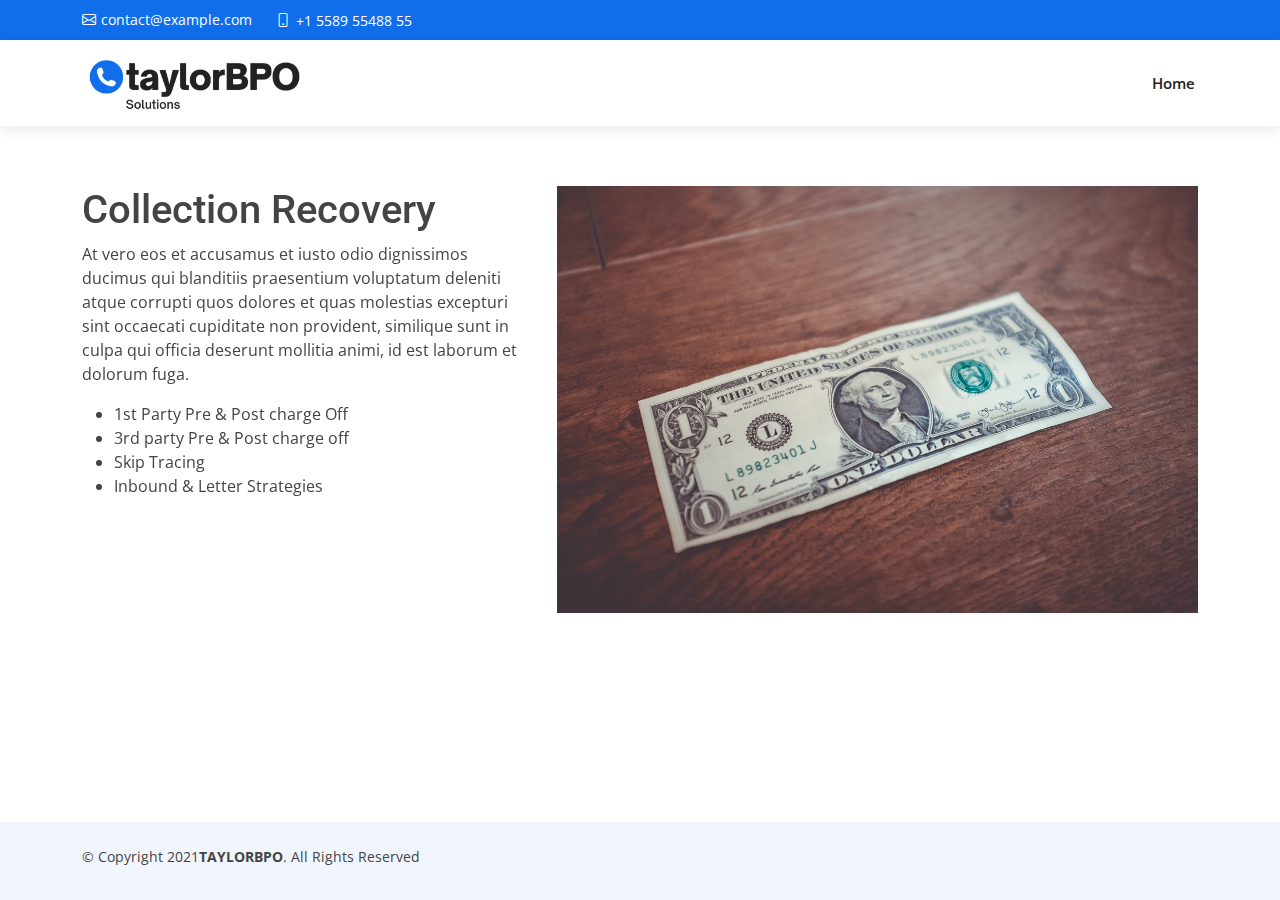
<file: collection-recovery.html>
<!DOCTYPE html>
<html lang="en">

<head>
  <meta charset="utf-8">
  <meta content="width=device-width, initial-scale=1.0" name="viewport">

  <title>Collection Recovery | Taylor BPO</title>
  <meta content="" name="description">
  <meta content="" name="keywords">

  <!-- Favicons -->
  <link href="assets/img/favicon.png" rel="icon">
  <link href="assets/img/apple-touch-icon.png" rel="apple-touch-icon">

  <!-- Google Fonts -->
  <link href="https://fonts.googleapis.com/css?family=Open+Sans:300,300i,400,400i,600,600i,700,700i|Roboto:300,300i,400,400i,500,500i,600,600i,700,700i|Poppins:300,300i,400,400i,500,500i,600,600i,700,700i" rel="stylesheet">

  <!-- Vendor CSS Files -->
  <link href="assets/vendor/aos/aos.css" rel="stylesheet">
  <link href="assets/vendor/bootstrap/css/bootstrap.min.css" rel="stylesheet">
  <link href="assets/vendor/bootstrap-icons/bootstrap-icons.css" rel="stylesheet">
  <link href="assets/vendor/boxicons/css/boxicons.min.css" rel="stylesheet">
  <link href="assets/vendor/glightbox/css/glightbox.min.css" rel="stylesheet">
  <link href="assets/vendor/swiper/swiper-bundle.min.css" rel="stylesheet">

  <!-- Template Main CSS File -->
  <link href="assets/css/style.css" rel="stylesheet">

  <!-- =======================================================
  * Template Name: BizLand - v3.1.0
  * Template URL: https://bootstrapmade.com/bizland-bootstrap-business-template/
  * Author: BootstrapMade.com
  * License: https://bootstrapmade.com/license/
  ======================================================== -->
</head>

<body>

  <!-- ======= Top Bar ======= -->
  <section id="topbar" class="d-flex align-items-center">
    <div class="container d-flex justify-content-center justify-content-md-between">
      <div class="contact-info d-flex align-items-center">
        <i class="bi bi-envelope d-flex align-items-center"><a href="mailto:contact@example.com">contact@example.com</a></i>
        <i class="bi bi-phone d-flex align-items-center ms-4"><span>+1 5589 55488 55</span></i>
      </div>
      <!-- <div class="social-links d-none d-md-flex align-items-center">
        <a href="#" class="twitter"><i class="bi bi-twitter"></i></a>
        <a href="#" class="facebook"><i class="bi bi-facebook"></i></a>
        <a href="#" class="instagram"><i class="bi bi-instagram"></i></a>
        <a href="#" class="linkedin"><i class="bi bi-linkedin"></i></i></a>
      </div> -->
    </div>
  </section>

  <!-- ======= Header ======= -->
  <header id="header" class="d-flex align-items-center">
    <div class="container d-flex align-items-center justify-content-between">

      <!-- <h1 class="logo"><a href="index.html">BizLand<span>.</span></a></h1> -->
      <!-- Uncomment below if you prefer to use an image logo -->
      <a href="index.html" class="logo"><img src="assets/img/logo.png" alt=""></a>

      <nav id="navbar" class="navbar">
        <ul>
          <li><a class="nav-link scrollto " href="index.html">Home</a></li>
          <!-- <li><a class="nav-link scrollto" href="/">About</a></li>
          <li><a class="nav-link scrollto" href="/">Services</a></li>
          <li><a class="nav-link scrollto" href="/">Team</a></li>
          <li><a class="nav-link scrollto" href="/">Contact</a></li> -->
        </ul>
        <i class="bi bi-list mobile-nav-toggle"></i>
      </nav><!-- .navbar -->

    </div>
  </header><!-- End Header -->

  <main id="main" data-aos="fade-up">

    <!-- ======= Breadcrumbs ======= -->
    <!-- <section class="breadcrumbs">
      <div class="container">

        <div class="d-flex justify-content-between align-items-center">
          <h2>Inner Page</h2>
          <ol>
            <li><a href="index.html">Home</a></li>
            <li>Inner Page</li>
          </ol>
        </div>

      </div>
    </section> -->
    <!-- End Breadcrumbs -->

    <section class="inner-page">
      <div class="container">
        <div class="row">
          <div class="content-text col-lg-5 col-md-6">
            <h1>Collection Recovery</h1>
            <p>At vero eos et accusamus et iusto odio dignissimos ducimus qui blanditiis praesentium voluptatum deleniti atque corrupti quos dolores et quas molestias excepturi sint occaecati cupiditate non provident, similique sunt in culpa qui officia deserunt mollitia animi, id est laborum et dolorum fuga.</p>
            <ul>
              <li>1st Party Pre & Post charge Off</li>
              <li>3rd party Pre & Post charge off</li>
              <li>Skip Tracing</li>
              <li>Inbound & Letter Strategies</li>
            </ul>
          </div>
          <div class="content-img col-lg-7 col-md-6" style="text-align: center;">
            <img style="width: 100%;" src="assets/img/collection-recovery.jpg" alt="">
          </div>
        </div>
      </div>
    </section>

  </main><!-- End #main -->

  <!-- ======= Footer ======= -->
  <footer id="footer" style="position: absolute;bottom: 0;right: 0;left: 0;">

    <!-- <div class="footer-newsletter">
      <div class="container">
        <div class="row justify-content-center">
          <div class="col-lg-6">
            <h4>Join Our Newsletter</h4>
            <p>Tamen quem nulla quae legam multos aute sint culpa legam noster magna</p>
            <form action="" method="post">
              <input type="email" name="email"><input type="submit" value="Subscribe">
            </form>
          </div>
        </div>
      </div>
    </div> -->

    <div class="footer-top">
      <div class="container">
        <div class="row">

          <!-- <div class="col-lg-3 col-md-6 footer-contact">
            <h3>BizLand<span>.</span></h3>
            <p>
              A108 Adam Street <br>
              New York, NY 535022<br>
              United States <br><br>
              <strong>Phone:</strong> +1 5589 55488 55<br>
              <strong>Email:</strong> info@example.com<br>
            </p>
          </div> -->

          <!-- <div class="col-lg-3 col-md-6 footer-links">
            <h4>Useful Links</h4>
            <ul>
              <li><i class="bx bx-chevron-right"></i> <a href="#">Home</a></li>
              <li><i class="bx bx-chevron-right"></i> <a href="#">About us</a></li>
              <li><i class="bx bx-chevron-right"></i> <a href="#">Services</a></li>
              <li><i class="bx bx-chevron-right"></i> <a href="#">Terms of service</a></li>
              <li><i class="bx bx-chevron-right"></i> <a href="#">Privacy policy</a></li>
            </ul>
          </div> -->

          <!-- <div class="col-lg-3 col-md-6 footer-links">
            <h4>Our Services</h4>
            <ul>
              <li><i class="bx bx-chevron-right"></i> <a href="#">Web Design</a></li>
              <li><i class="bx bx-chevron-right"></i> <a href="#">Web Development</a></li>
              <li><i class="bx bx-chevron-right"></i> <a href="#">Product Management</a></li>
              <li><i class="bx bx-chevron-right"></i> <a href="#">Marketing</a></li>
              <li><i class="bx bx-chevron-right"></i> <a href="#">Graphic Design</a></li>
            </ul>
          </div> -->

          <!-- <div class="col-lg-3 col-md-6 footer-links">
            <h4>Our Social Networks</h4>
            <p>Cras fermentum odio eu feugiat lide par naso tierra videa magna derita valies</p>
            <div class="social-links mt-3">
              <a href="#" class="twitter"><i class="bx bxl-twitter"></i></a>
              <a href="#" class="facebook"><i class="bx bxl-facebook"></i></a>
              <a href="#" class="instagram"><i class="bx bxl-instagram"></i></a>
              <a href="#" class="google-plus"><i class="bx bxl-skype"></i></a>
              <a href="#" class="linkedin"><i class="bx bxl-linkedin"></i></a>
            </div>
          </div> -->

        </div>
      </div>
    </div>

    <div class="container py-4">
      <div class="copyright">
        &copy; Copyright 2021<strong><span>TAYLORBPO</span></strong>. All Rights Reserved
      </div>
    </div>
  </footer>
  <!-- End Footer -->

  <div id="preloader"></div>
  <a href="#" class="back-to-top d-flex align-items-center justify-content-center"><i class="bi bi-arrow-up-short"></i></a>

  <!-- Vendor JS Files -->
  <script src="assets/vendor/aos/aos.js"></script>
  <script src="assets/vendor/bootstrap/js/bootstrap.bundle.min.js"></script>
  <script src="assets/vendor/glightbox/js/glightbox.min.js"></script>
  <script src="assets/vendor/isotope-layout/isotope.pkgd.min.js"></script>
  <script src="assets/vendor/php-email-form/validate.js"></script>
  <script src="assets/vendor/purecounter/purecounter.js"></script>
  <script src="assets/vendor/swiper/swiper-bundle.min.js"></script>
  <script src="assets/vendor/waypoints/noframework.waypoints.js"></script>

  <!-- Template Main JS File -->
  <script src="assets/js/main.js"></script>

</body>

</html>
</file>
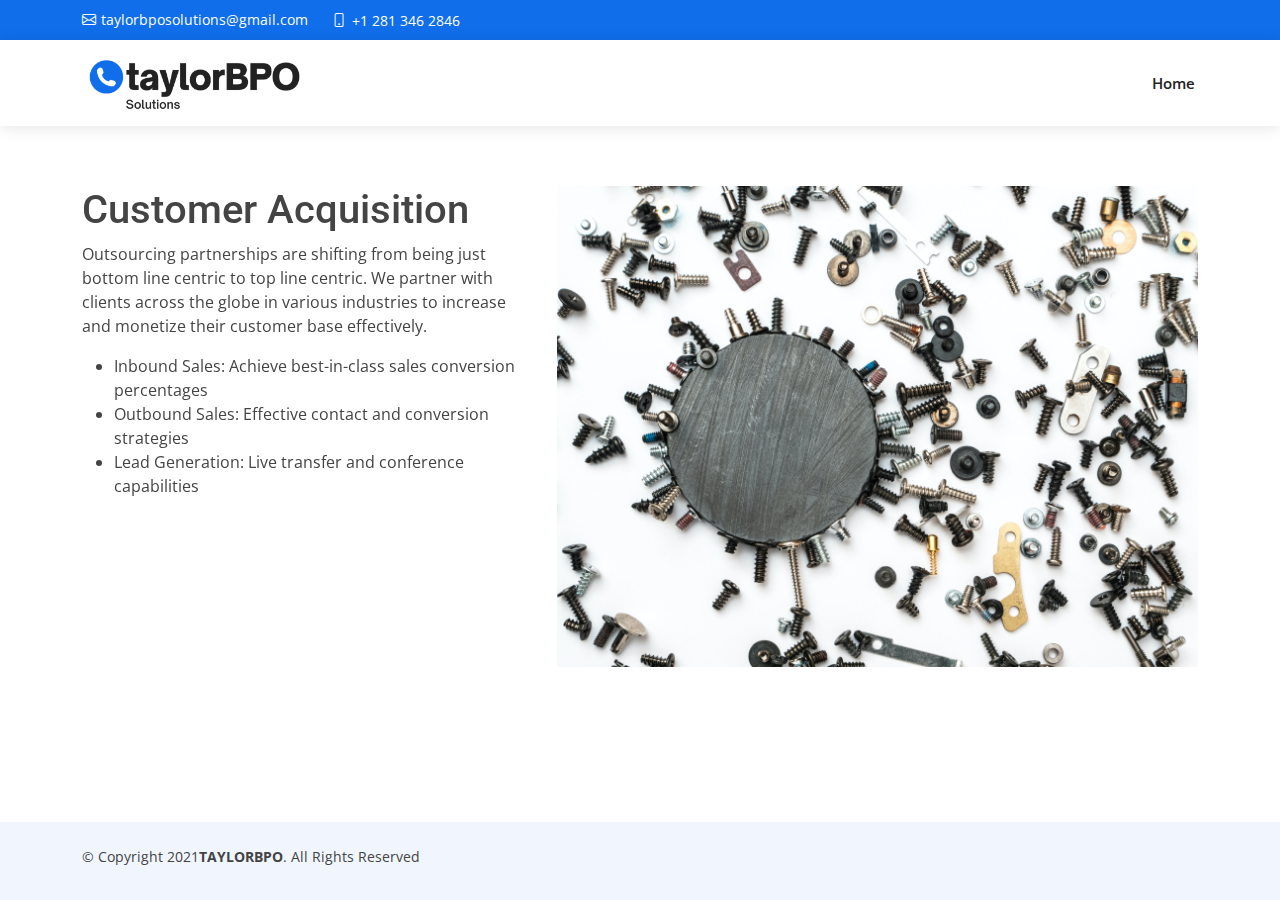
<file: customer-acquisition.html>
<!DOCTYPE html>
<html lang="en">

<head>
  <meta charset="utf-8">
  <meta content="width=device-width, initial-scale=1.0" name="viewport">

  <title>Customer Acquisition | Taylor BPO</title>
  <meta content="" name="description">
  <meta content="" name="keywords">

  <!-- Favicons -->
  <link href="assets/img/favicon.png" rel="icon">
  <link href="assets/img/apple-touch-icon.png" rel="apple-touch-icon">

  <!-- Google Fonts -->
  <link href="https://fonts.googleapis.com/css?family=Open+Sans:300,300i,400,400i,600,600i,700,700i|Roboto:300,300i,400,400i,500,500i,600,600i,700,700i|Poppins:300,300i,400,400i,500,500i,600,600i,700,700i" rel="stylesheet">

  <!-- Vendor CSS Files -->
  <link href="assets/vendor/aos/aos.css" rel="stylesheet">
  <link href="assets/vendor/bootstrap/css/bootstrap.min.css" rel="stylesheet">
  <link href="assets/vendor/bootstrap-icons/bootstrap-icons.css" rel="stylesheet">
  <link href="assets/vendor/boxicons/css/boxicons.min.css" rel="stylesheet">
  <link href="assets/vendor/glightbox/css/glightbox.min.css" rel="stylesheet">
  <link href="assets/vendor/swiper/swiper-bundle.min.css" rel="stylesheet">

  <!-- Template Main CSS File -->
  <link href="assets/css/style.css" rel="stylesheet">

  <!-- =======================================================
  * Template Name: BizLand - v3.1.0
  * Template URL: https://bootstrapmade.com/bizland-bootstrap-business-template/
  * Author: BootstrapMade.com
  * License: https://bootstrapmade.com/license/
  ======================================================== -->
</head>

<body>

  <!-- ======= Top Bar ======= -->
  <section id="topbar" class="d-flex align-items-center">
    <div class="container d-flex justify-content-center justify-content-md-between">
      <div class="contact-info d-flex align-items-center">
        <i class="bi bi-envelope d-flex align-items-center"><a href="mailto:taylorbposolutions@gmail.com">taylorbposolutions@gmail.com</a></i>
        <i class="bi bi-phone d-flex align-items-center ms-4"><span>+1 281 346 2846</span></i>
      </div>
      <!-- <div class="social-links d-none d-md-flex align-items-center">
        <a href="#" class="twitter"><i class="bi bi-twitter"></i></a>
        <a href="#" class="facebook"><i class="bi bi-facebook"></i></a>
        <a href="#" class="instagram"><i class="bi bi-instagram"></i></a>
        <a href="#" class="linkedin"><i class="bi bi-linkedin"></i></i></a>
      </div> -->
    </div>
  </section>

  <!-- ======= Header ======= -->
  <header id="header" class="d-flex align-items-center">
    <div class="container d-flex align-items-center justify-content-between">

      <!-- <h1 class="logo"><a href="index.html">BizLand<span>.</span></a></h1> -->
      <!-- Uncomment below if you prefer to use an image logo -->
      <a href="index.html" class="logo"><img src="assets/img/logo.png" alt=""></a>

      <nav id="navbar" class="navbar">
        <ul>
          <li><a class="nav-link scrollto " href="index.html">Home</a></li>
          <!-- <li><a class="nav-link scrollto" href="index.html/#about">About</a></li>
          <li><a class="nav-link scrollto" href="/">Services</a></li>
          <li><a class="nav-link scrollto" href="">Team</a></li>
          <li><a class="nav-link scrollto" href="">Contact</a></li> -->
        </ul>
        <i class="bi bi-list mobile-nav-toggle"></i>
      </nav><!-- .navbar -->

    </div>
  </header><!-- End Header -->

  <main id="main" data-aos="fade-up">

    <!-- ======= Breadcrumbs ======= -->
    <!-- <section class="breadcrumbs">
      <div class="container">

        <div class="d-flex justify-content-between align-items-center">
          <h2>Inner Page</h2>
          <ol>
            <li><a href="index.html">Home</a></li>
            <li>Inner Page</li>
          </ol>
        </div>

      </div>
    </section> -->
    <!-- End Breadcrumbs -->

    <section class="inner-page">
      <div class="container">
        <div class="row">
          <div class="content-text col-lg-5 col-md-6">
            <h1>Customer Acquisition</h1>
            <p>Outsourcing partnerships are shifting from being just bottom line centric to top line centric. We partner with clients across the globe in various industries to increase and monetize their customer base effectively.</p>
            <ul>
              <li>Inbound Sales: Achieve best-in-class sales conversion percentages</li>
              <li>Outbound Sales: Effective contact and conversion strategies</li>
              <li>Lead Generation: Live transfer and conference capabilities</li>
            </ul>
          </div>
          <div class="content-img col-lg-7 col-md-6" style="text-align: center;">
            <img style="width: 100%;" src="assets/img/customer_acquistion.jpg" alt="">
          </div>
        </div>
      </div>
    </section>

  </main><!-- End #main -->

  <!-- ======= Footer ======= -->
  <footer id="footer" style="position: absolute;bottom: 0;right: 0;left: 0;">

    <!-- <div class="footer-newsletter">
      <div class="container">
        <div class="row justify-content-center">
          <div class="col-lg-6">
            <h4>Join Our Newsletter</h4>
            <p>Tamen quem nulla quae legam multos aute sint culpa legam noster magna</p>
            <form action="" method="post">
              <input type="email" name="email"><input type="submit" value="Subscribe">
            </form>
          </div>
        </div>
      </div>
    </div> -->

    <div class="footer-top">
      <div class="container">
        <div class="row">

          <!-- <div class="col-lg-3 col-md-6 footer-contact">
            <h3>BizLand<span>.</span></h3>
            <p>
              A108 Adam Street <br>
              New York, NY 535022<br>
              United States <br><br>
              <strong>Phone:</strong> +1 5589 55488 55<br>
              <strong>Email:</strong> info@example.com<br>
            </p>
          </div> -->

          <!-- <div class="col-lg-3 col-md-6 footer-links">
            <h4>Useful Links</h4>
            <ul>
              <li><i class="bx bx-chevron-right"></i> <a href="#">Home</a></li>
              <li><i class="bx bx-chevron-right"></i> <a href="#">About us</a></li>
              <li><i class="bx bx-chevron-right"></i> <a href="#">Services</a></li>
              <li><i class="bx bx-chevron-right"></i> <a href="#">Terms of service</a></li>
              <li><i class="bx bx-chevron-right"></i> <a href="#">Privacy policy</a></li>
            </ul>
          </div> -->

          <!-- <div class="col-lg-3 col-md-6 footer-links">
            <h4>Our Services</h4>
            <ul>
              <li><i class="bx bx-chevron-right"></i> <a href="#">Web Design</a></li>
              <li><i class="bx bx-chevron-right"></i> <a href="#">Web Development</a></li>
              <li><i class="bx bx-chevron-right"></i> <a href="#">Product Management</a></li>
              <li><i class="bx bx-chevron-right"></i> <a href="#">Marketing</a></li>
              <li><i class="bx bx-chevron-right"></i> <a href="#">Graphic Design</a></li>
            </ul>
          </div> -->

          <!-- <div class="col-lg-3 col-md-6 footer-links">
            <h4>Our Social Networks</h4>
            <p>Cras fermentum odio eu feugiat lide par naso tierra videa magna derita valies</p>
            <div class="social-links mt-3">
              <a href="#" class="twitter"><i class="bx bxl-twitter"></i></a>
              <a href="#" class="facebook"><i class="bx bxl-facebook"></i></a>
              <a href="#" class="instagram"><i class="bx bxl-instagram"></i></a>
              <a href="#" class="google-plus"><i class="bx bxl-skype"></i></a>
              <a href="#" class="linkedin"><i class="bx bxl-linkedin"></i></a>
            </div>
          </div> -->

        </div>
      </div>
    </div>

    <div class="container py-4">
      <div class="copyright">
        &copy; Copyright 2021<strong><span>TAYLORBPO</span></strong>. All Rights Reserved
      </div>
    </div>
  </footer>
  <!-- End Footer -->

  <div id="preloader"></div>
  <a href="#" class="back-to-top d-flex align-items-center justify-content-center"><i class="bi bi-arrow-up-short"></i></a>

  <!-- Vendor JS Files -->
  <script src="assets/vendor/aos/aos.js"></script>
  <script src="assets/vendor/bootstrap/js/bootstrap.bundle.min.js"></script>
  <script src="assets/vendor/glightbox/js/glightbox.min.js"></script>
  <script src="assets/vendor/isotope-layout/isotope.pkgd.min.js"></script>
  <script src="assets/vendor/php-email-form/validate.js"></script>
  <script src="assets/vendor/purecounter/purecounter.js"></script>
  <script src="assets/vendor/swiper/swiper-bundle.min.js"></script>
  <script src="assets/vendor/waypoints/noframework.waypoints.js"></script>

  <!-- Template Main JS File -->
  <script src="assets/js/main.js"></script>

</body>

</html>
</file>
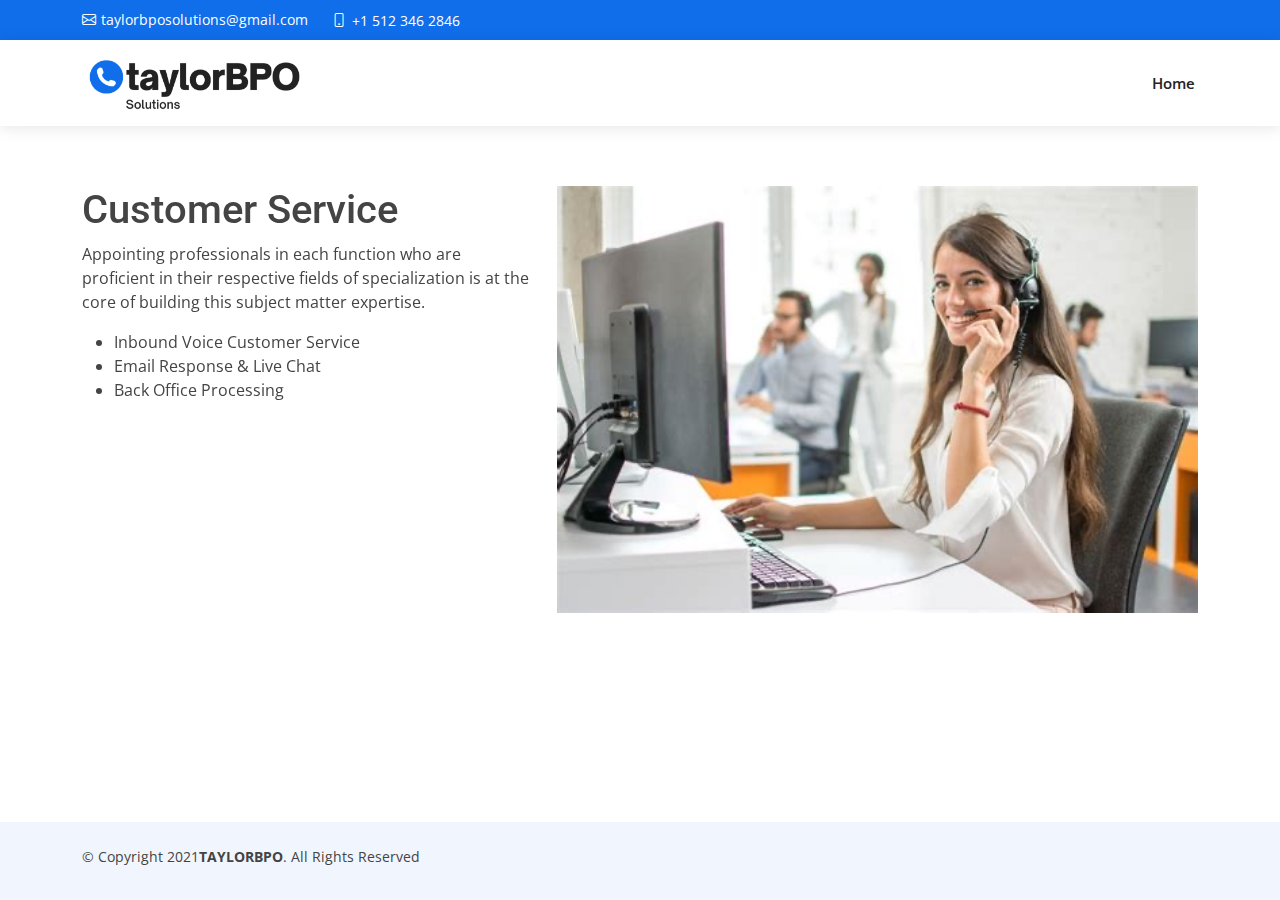
<file: customer-service.html>
<!DOCTYPE html>
<html lang="en">

<head>
  <meta charset="utf-8">
  <meta content="width=device-width, initial-scale=1.0" name="viewport">

  <title>Customer Service | Taylor BPO</title>
  <meta content="" name="description">
  <meta content="" name="keywords">

  <!-- Favicons -->
  <link href="assets/img/favicon.png" rel="icon">
  <link href="assets/img/apple-touch-icon.png" rel="apple-touch-icon">

  <!-- Google Fonts -->
  <link href="https://fonts.googleapis.com/css?family=Open+Sans:300,300i,400,400i,600,600i,700,700i|Roboto:300,300i,400,400i,500,500i,600,600i,700,700i|Poppins:300,300i,400,400i,500,500i,600,600i,700,700i" rel="stylesheet">

  <!-- Vendor CSS Files -->
  <link href="assets/vendor/aos/aos.css" rel="stylesheet">
  <link href="assets/vendor/bootstrap/css/bootstrap.min.css" rel="stylesheet">
  <link href="assets/vendor/bootstrap-icons/bootstrap-icons.css" rel="stylesheet">
  <link href="assets/vendor/boxicons/css/boxicons.min.css" rel="stylesheet">
  <link href="assets/vendor/glightbox/css/glightbox.min.css" rel="stylesheet">
  <link href="assets/vendor/swiper/swiper-bundle.min.css" rel="stylesheet">

  <!-- Template Main CSS File -->
  <link href="assets/css/style.css" rel="stylesheet">

  <!-- =======================================================
  * Template Name: BizLand - v3.1.0
  * Template URL: https://bootstrapmade.com/bizland-bootstrap-business-template/
  * Author: BootstrapMade.com
  * License: https://bootstrapmade.com/license/
  ======================================================== -->
</head>

<body>

  <!-- ======= Top Bar ======= -->
  <section id="topbar" class="d-flex align-items-center">
    <div class="container d-flex justify-content-center justify-content-md-between">
      <div class="contact-info d-flex align-items-center">
        <i class="bi bi-envelope d-flex align-items-center"><a href="mailto:taylorbposolutions@gmail.com">taylorbposolutions@gmail.com</a></i>
        <i class="bi bi-phone d-flex align-items-center ms-4"><span>+1 512 346 2846</span></i>
      </div>
      <!-- <div class="social-links d-none d-md-flex align-items-center">
        <a href="#" class="twitter"><i class="bi bi-twitter"></i></a>
        <a href="#" class="facebook"><i class="bi bi-facebook"></i></a>
        <a href="#" class="instagram"><i class="bi bi-instagram"></i></a>
        <a href="#" class="linkedin"><i class="bi bi-linkedin"></i></i></a>
      </div> -->
    </div>
  </section>

  <!-- ======= Header ======= -->
  <header id="header" class="d-flex align-items-center">
    <div class="container d-flex align-items-center justify-content-between">

      <!-- <h1 class="logo"><a href="index.html">BizLand<span>.</span></a></h1> -->
      <!-- Uncomment below if you prefer to use an image logo -->
      <a href="index.html" class="logo"><img src="assets/img/logo.png" alt=""></a>

      <nav id="navbar" class="navbar">
        <ul>
          <li><a class="nav-link scrollto " href="index.html">Home</a></li>
          <!-- <li><a class="nav-link scrollto" href="/">About</a></li>
          <li><a class="nav-link scrollto" href="/">Services</a></li>
          <li><a class="nav-link scrollto" href="/">Team</a></li>
          <li><a class="nav-link scrollto" href="/">Contact</a></li> -->
        </ul>
        <i class="bi bi-list mobile-nav-toggle"></i>
      </nav><!-- .navbar -->

    </div>
  </header><!-- End Header -->

  <main id="main" data-aos="fade-up">

    <!-- ======= Breadcrumbs ======= -->
    <!-- <section class="breadcrumbs">
      <div class="container">

        <div class="d-flex justify-content-between align-items-center">
          <h2>Inner Page</h2>
          <ol>
            <li><a href="index.html">Home</a></li>
            <li>Inner Page</li>
          </ol>
        </div>

      </div>
    </section> -->
    <!-- End Breadcrumbs -->

    <section class="inner-page">
      <div class="container">
        <div class="row">
          <div class="content-text col-lg-5 col-md-6">
            <h1>Customer Service</h1>
            <p>Appointing professionals in each function who are proficient in their respective fields of specialization is at the core of building this subject matter expertise.</p>
            <ul>
              <li>Inbound Voice Customer Service</li>
              <li>Email Response & Live Chat</li>
              <li>Back Office Processing</li>
            </ul>
          </div>
          <div class="content-img col-lg-7 col-md-6" style="text-align: center;">
            <img style="width: 100%;" src="assets/img/customer-service.jpg" alt="">
          </div>
        </div>
      </div>
    </section>

  </main><!-- End #main -->

  <!-- ======= Footer ======= -->
  <footer id="footer" style="position: absolute;bottom: 0;right: 0;left: 0;">

    <!-- <div class="footer-newsletter">
      <div class="container">
        <div class="row justify-content-center">
          <div class="col-lg-6">
            <h4>Join Our Newsletter</h4>
            <p>Tamen quem nulla quae legam multos aute sint culpa legam noster magna</p>
            <form action="" method="post">
              <input type="email" name="email"><input type="submit" value="Subscribe">
            </form>
          </div>
        </div>
      </div>
    </div> -->

    <div class="footer-top">
      <div class="container">
        <div class="row">

          <!-- <div class="col-lg-3 col-md-6 footer-contact">
            <h3>BizLand<span>.</span></h3>
            <p>
              A108 Adam Street <br>
              New York, NY 535022<br>
              United States <br><br>
              <strong>Phone:</strong> +1 5589 55488 55<br>
              <strong>Email:</strong> info@example.com<br>
            </p>
          </div> -->

          <!-- <div class="col-lg-3 col-md-6 footer-links">
            <h4>Useful Links</h4>
            <ul>
              <li><i class="bx bx-chevron-right"></i> <a href="#">Home</a></li>
              <li><i class="bx bx-chevron-right"></i> <a href="#">About us</a></li>
              <li><i class="bx bx-chevron-right"></i> <a href="#">Services</a></li>
              <li><i class="bx bx-chevron-right"></i> <a href="#">Terms of service</a></li>
              <li><i class="bx bx-chevron-right"></i> <a href="#">Privacy policy</a></li>
            </ul>
          </div> -->

          <!-- <div class="col-lg-3 col-md-6 footer-links">
            <h4>Our Services</h4>
            <ul>
              <li><i class="bx bx-chevron-right"></i> <a href="#">Web Design</a></li>
              <li><i class="bx bx-chevron-right"></i> <a href="#">Web Development</a></li>
              <li><i class="bx bx-chevron-right"></i> <a href="#">Product Management</a></li>
              <li><i class="bx bx-chevron-right"></i> <a href="#">Marketing</a></li>
              <li><i class="bx bx-chevron-right"></i> <a href="#">Graphic Design</a></li>
            </ul>
          </div> -->

          <!-- <div class="col-lg-3 col-md-6 footer-links">
            <h4>Our Social Networks</h4>
            <p>Cras fermentum odio eu feugiat lide par naso tierra videa magna derita valies</p>
            <div class="social-links mt-3">
              <a href="#" class="twitter"><i class="bx bxl-twitter"></i></a>
              <a href="#" class="facebook"><i class="bx bxl-facebook"></i></a>
              <a href="#" class="instagram"><i class="bx bxl-instagram"></i></a>
              <a href="#" class="google-plus"><i class="bx bxl-skype"></i></a>
              <a href="#" class="linkedin"><i class="bx bxl-linkedin"></i></a>
            </div>
          </div> -->

        </div>
      </div>
    </div>

    <div class="container py-4">
      <div class="copyright">
        &copy; Copyright 2021<strong><span>TAYLORBPO</span></strong>. All Rights Reserved
      </div>
    </div>
  </footer>
  <!-- End Footer -->

  <div id="preloader"></div>
  <a href="#" class="back-to-top d-flex align-items-center justify-content-center"><i class="bi bi-arrow-up-short"></i></a>

  <!-- Vendor JS Files -->
  <script src="assets/vendor/aos/aos.js"></script>
  <script src="assets/vendor/bootstrap/js/bootstrap.bundle.min.js"></script>
  <script src="assets/vendor/glightbox/js/glightbox.min.js"></script>
  <script src="assets/vendor/isotope-layout/isotope.pkgd.min.js"></script>
  <script src="assets/vendor/php-email-form/validate.js"></script>
  <script src="assets/vendor/purecounter/purecounter.js"></script>
  <script src="assets/vendor/swiper/swiper-bundle.min.js"></script>
  <script src="assets/vendor/waypoints/noframework.waypoints.js"></script>

  <!-- Template Main JS File -->
  <script src="assets/js/main.js"></script>

</body>

</html>
</file>
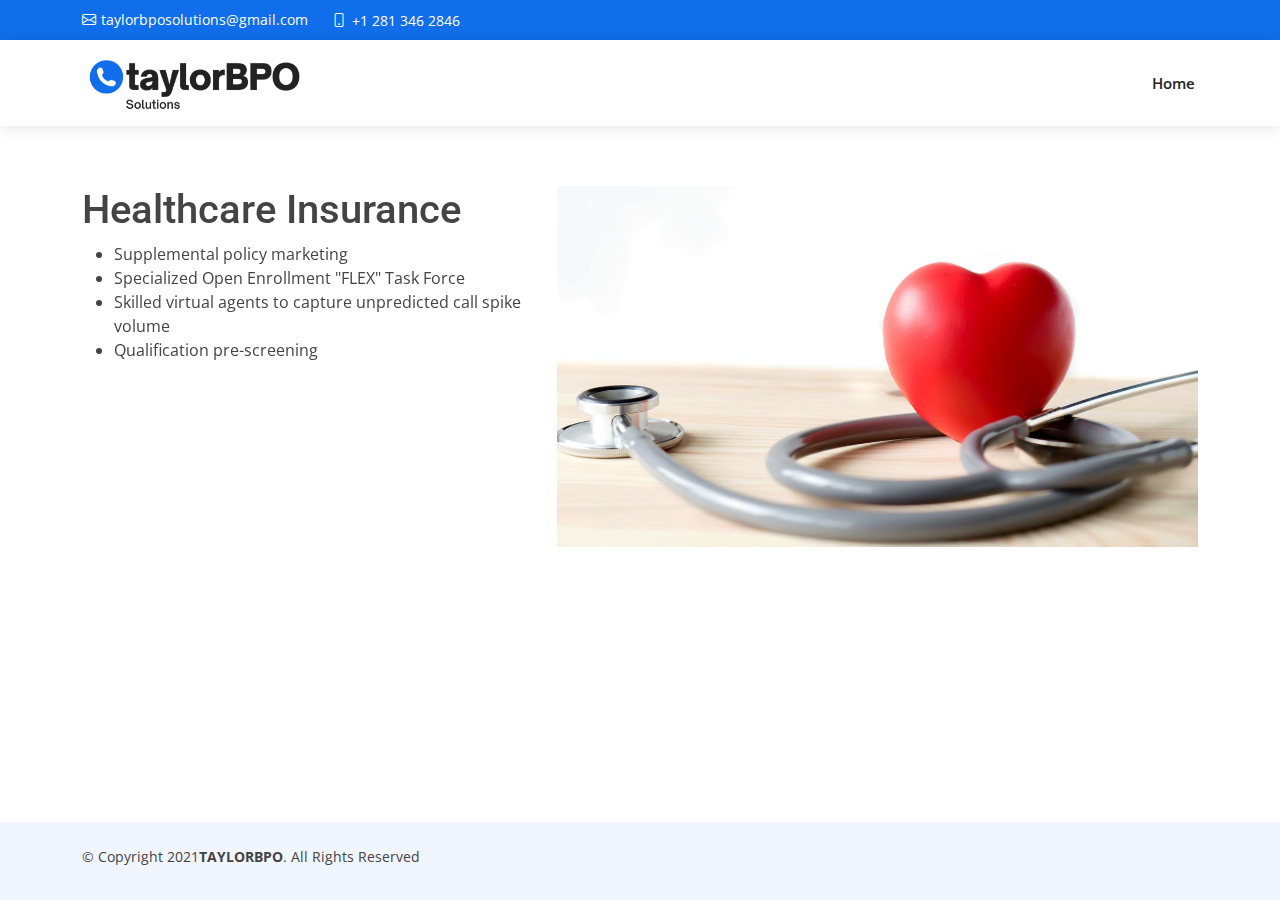
<file: healthcare.html>
<!DOCTYPE html>
<html lang="en">

<head>
  <meta charset="utf-8">
  <meta content="width=device-width, initial-scale=1.0" name="viewport">

  <title>Healthcare Services | Taylor BPO</title>
  <meta content="" name="description">
  <meta content="" name="keywords">

  <!-- Favicons -->
  <link href="assets/img/favicon.png" rel="icon">
  <link href="assets/img/apple-touch-icon.png" rel="apple-touch-icon">

  <!-- Google Fonts -->
  <link href="https://fonts.googleapis.com/css?family=Open+Sans:300,300i,400,400i,600,600i,700,700i|Roboto:300,300i,400,400i,500,500i,600,600i,700,700i|Poppins:300,300i,400,400i,500,500i,600,600i,700,700i" rel="stylesheet">

  <!-- Vendor CSS Files -->
  <link href="assets/vendor/aos/aos.css" rel="stylesheet">
  <link href="assets/vendor/bootstrap/css/bootstrap.min.css" rel="stylesheet">
  <link href="assets/vendor/bootstrap-icons/bootstrap-icons.css" rel="stylesheet">
  <link href="assets/vendor/boxicons/css/boxicons.min.css" rel="stylesheet">
  <link href="assets/vendor/glightbox/css/glightbox.min.css" rel="stylesheet">
  <link href="assets/vendor/swiper/swiper-bundle.min.css" rel="stylesheet">

  <!-- Template Main CSS File -->
  <link href="assets/css/style.css" rel="stylesheet">

  <!-- =======================================================
  * Template Name: BizLand - v3.1.0
  * Template URL: https://bootstrapmade.com/bizland-bootstrap-business-template/
  * Author: BootstrapMade.com
  * License: https://bootstrapmade.com/license/
  ======================================================== -->
</head>

<body>

  <!-- ======= Top Bar ======= -->
  <section id="topbar" class="d-flex align-items-center">
    <div class="container d-flex justify-content-center justify-content-md-between">
      <div class="contact-info d-flex align-items-center">
        <i class="bi bi-envelope d-flex align-items-center"><a href="mailto:taylorbposolutions@gmail.com">taylorbposolutions@gmail.com</a></i>
        <i class="bi bi-phone d-flex align-items-center ms-4"><span>+1 281 346 2846</span></i>
      </div>
      <!-- <div class="social-links d-none d-md-flex align-items-center">
        <a href="#" class="twitter"><i class="bi bi-twitter"></i></a>
        <a href="#" class="facebook"><i class="bi bi-facebook"></i></a>
        <a href="#" class="instagram"><i class="bi bi-instagram"></i></a>
        <a href="#" class="linkedin"><i class="bi bi-linkedin"></i></i></a>
      </div> -->
    </div>
  </section>

  <!-- ======= Header ======= -->
  <header id="header" class="d-flex align-items-center">
    <div class="container d-flex align-items-center justify-content-between">

      <!-- <h1 class="logo"><a href="index.html">BizLand<span>.</span></a></h1> -->
      <!-- Uncomment below if you prefer to use an image logo -->
      <a href="index.html" class="logo"><img src="assets/img/logo.png" alt=""></a>

      <nav id="navbar" class="navbar">
        <ul>
          <li><a class="nav-link scrollto " href="index.html">Home</a></li>
          <!-- <li><a class="nav-link scrollto" href="/">About</a></li>
          <li><a class="nav-link scrollto" href="/">Services</a></li>
          <li><a class="nav-link scrollto" href="/">Team</a></li>
          <li><a class="nav-link scrollto" href="/">Contact</a></li> -->
        </ul>
        <i class="bi bi-list mobile-nav-toggle"></i>
      </nav><!-- .navbar -->

    </div>
  </header><!-- End Header -->

  <main id="main" data-aos="fade-up">

    <!-- ======= Breadcrumbs ======= -->
    <!-- <section class="breadcrumbs">
      <div class="container">

        <div class="d-flex justify-content-between align-items-center">
          <h2>Inner Page</h2>
          <ol>
            <li><a href="index.html">Home</a></li>
            <li>Inner Page</li>
          </ol>
        </div>

      </div>
    </section> -->
    <!-- End Breadcrumbs -->

    <section class="inner-page">
      <div class="container">
        <div class="row">
          <div class="content-text col-lg-5 col-md-6">
            <h1>Healthcare Insurance</h1>
            <!-- <p>At vero eos et accusamus et iusto odio dignissimos ducimus qui blanditiis praesentium voluptatum deleniti atque corrupti quos dolores et quas molestias excepturi sint occaecati cupiditate non provident, similique sunt in culpa qui officia deserunt mollitia animi, id est laborum et dolorum fuga.</p> -->
            <ul>
              <li>Supplemental policy marketing</li>
              <li>Specialized Open Enrollment "FLEX" Task Force</li>
              <li>Skilled virtual agents to capture unpredicted call spike volume</li>
              <li>Qualification pre-screening</li>
            </ul>
          </div>
          <div class="content-img col-lg-7 col-md-6" style="text-align: center;">
            <img style="width: 100%;" src="assets/img/healthcare.jpg" alt="">
          </div>
        </div>
      </div>
    </section>

  </main><!-- End #main -->

  <!-- ======= Footer ======= -->
  <footer id="footer" style="position: absolute;bottom: 0;right: 0;left: 0;">

    <!-- <div class="footer-newsletter">
      <div class="container">
        <div class="row justify-content-center">
          <div class="col-lg-6">
            <h4>Join Our Newsletter</h4>
            <p>Tamen quem nulla quae legam multos aute sint culpa legam noster magna</p>
            <form action="" method="post">
              <input type="email" name="email"><input type="submit" value="Subscribe">
            </form>
          </div>
        </div>
      </div>
    </div> -->

    <div class="footer-top">
      <div class="container">
        <div class="row">

          <!-- <div class="col-lg-3 col-md-6 footer-contact">
            <h3>BizLand<span>.</span></h3>
            <p>
              A108 Adam Street <br>
              New York, NY 535022<br>
              United States <br><br>
              <strong>Phone:</strong> +1 5589 55488 55<br>
              <strong>Email:</strong> info@example.com<br>
            </p>
          </div> -->

          <!-- <div class="col-lg-3 col-md-6 footer-links">
            <h4>Useful Links</h4>
            <ul>
              <li><i class="bx bx-chevron-right"></i> <a href="#">Home</a></li>
              <li><i class="bx bx-chevron-right"></i> <a href="#">About us</a></li>
              <li><i class="bx bx-chevron-right"></i> <a href="#">Services</a></li>
              <li><i class="bx bx-chevron-right"></i> <a href="#">Terms of service</a></li>
              <li><i class="bx bx-chevron-right"></i> <a href="#">Privacy policy</a></li>
            </ul>
          </div> -->

          <!-- <div class="col-lg-3 col-md-6 footer-links">
            <h4>Our Services</h4>
            <ul>
              <li><i class="bx bx-chevron-right"></i> <a href="#">Web Design</a></li>
              <li><i class="bx bx-chevron-right"></i> <a href="#">Web Development</a></li>
              <li><i class="bx bx-chevron-right"></i> <a href="#">Product Management</a></li>
              <li><i class="bx bx-chevron-right"></i> <a href="#">Marketing</a></li>
              <li><i class="bx bx-chevron-right"></i> <a href="#">Graphic Design</a></li>
            </ul>
          </div> -->

          <!-- <div class="col-lg-3 col-md-6 footer-links">
            <h4>Our Social Networks</h4>
            <p>Cras fermentum odio eu feugiat lide par naso tierra videa magna derita valies</p>
            <div class="social-links mt-3">
              <a href="#" class="twitter"><i class="bx bxl-twitter"></i></a>
              <a href="#" class="facebook"><i class="bx bxl-facebook"></i></a>
              <a href="#" class="instagram"><i class="bx bxl-instagram"></i></a>
              <a href="#" class="google-plus"><i class="bx bxl-skype"></i></a>
              <a href="#" class="linkedin"><i class="bx bxl-linkedin"></i></a>
            </div>
          </div> -->

        </div>
      </div>
    </div>

    <div class="container py-4">
      <div class="copyright">
        &copy; Copyright 2021<strong><span>TAYLORBPO</span></strong>. All Rights Reserved
      </div>
    </div>
  </footer>
  <!-- End Footer -->

  <div id="preloader"></div>
  <a href="#" class="back-to-top d-flex align-items-center justify-content-center"><i class="bi bi-arrow-up-short"></i></a>

  <!-- Vendor JS Files -->
  <script src="assets/vendor/aos/aos.js"></script>
  <script src="assets/vendor/bootstrap/js/bootstrap.bundle.min.js"></script>
  <script src="assets/vendor/glightbox/js/glightbox.min.js"></script>
  <script src="assets/vendor/isotope-layout/isotope.pkgd.min.js"></script>
  <script src="assets/vendor/php-email-form/validate.js"></script>
  <script src="assets/vendor/purecounter/purecounter.js"></script>
  <script src="assets/vendor/swiper/swiper-bundle.min.js"></script>
  <script src="assets/vendor/waypoints/noframework.waypoints.js"></script>

  <!-- Template Main JS File -->
  <script src="assets/js/main.js"></script>

</body>

</html>
</file>
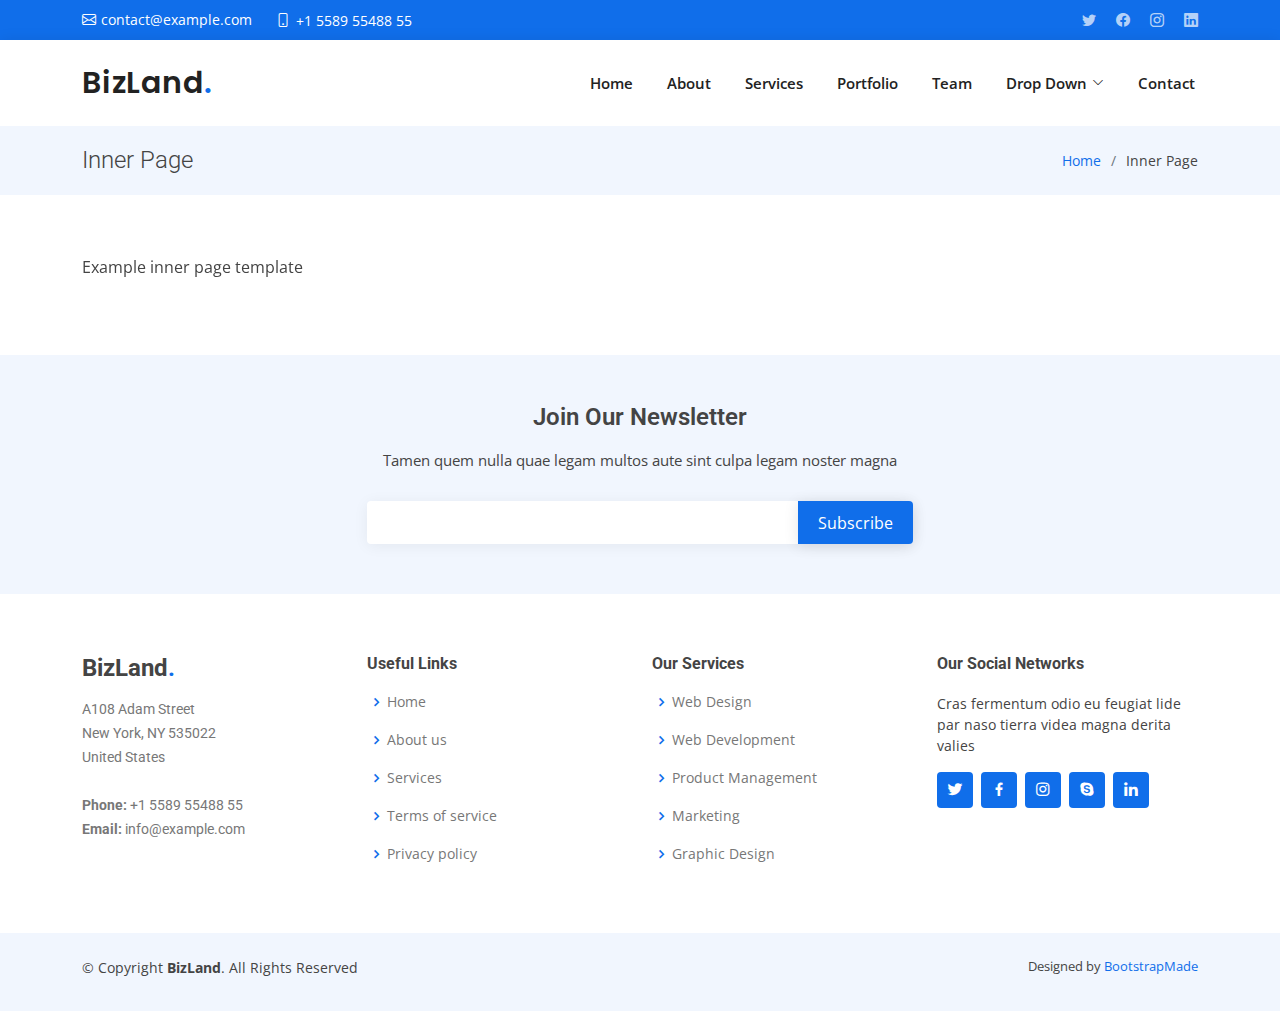
<file: inner-page.html>
<!DOCTYPE html>
<html lang="en">

<head>
  <meta charset="utf-8">
  <meta content="width=device-width, initial-scale=1.0" name="viewport">

  <title>Inner Page - BizLand Bootstrap Template</title>
  <meta content="" name="description">
  <meta content="" name="keywords">

  <!-- Favicons -->
  <link href="assets/img/favicon.png" rel="icon">
  <link href="assets/img/apple-touch-icon.png" rel="apple-touch-icon">

  <!-- Google Fonts -->
  <link href="https://fonts.googleapis.com/css?family=Open+Sans:300,300i,400,400i,600,600i,700,700i|Roboto:300,300i,400,400i,500,500i,600,600i,700,700i|Poppins:300,300i,400,400i,500,500i,600,600i,700,700i" rel="stylesheet">

  <!-- Vendor CSS Files -->
  <link href="assets/vendor/aos/aos.css" rel="stylesheet">
  <link href="assets/vendor/bootstrap/css/bootstrap.min.css" rel="stylesheet">
  <link href="assets/vendor/bootstrap-icons/bootstrap-icons.css" rel="stylesheet">
  <link href="assets/vendor/boxicons/css/boxicons.min.css" rel="stylesheet">
  <link href="assets/vendor/glightbox/css/glightbox.min.css" rel="stylesheet">
  <link href="assets/vendor/swiper/swiper-bundle.min.css" rel="stylesheet">

  <!-- Template Main CSS File -->
  <link href="assets/css/style.css" rel="stylesheet">

  <!-- =======================================================
  * Template Name: BizLand - v3.1.0
  * Template URL: https://bootstrapmade.com/bizland-bootstrap-business-template/
  * Author: BootstrapMade.com
  * License: https://bootstrapmade.com/license/
  ======================================================== -->
</head>

<body>

  <!-- ======= Top Bar ======= -->
  <section id="topbar" class="d-flex align-items-center">
    <div class="container d-flex justify-content-center justify-content-md-between">
      <div class="contact-info d-flex align-items-center">
        <i class="bi bi-envelope d-flex align-items-center"><a href="mailto:contact@example.com">contact@example.com</a></i>
        <i class="bi bi-phone d-flex align-items-center ms-4"><span>+1 5589 55488 55</span></i>
      </div>
      <div class="social-links d-none d-md-flex align-items-center">
        <a href="#" class="twitter"><i class="bi bi-twitter"></i></a>
        <a href="#" class="facebook"><i class="bi bi-facebook"></i></a>
        <a href="#" class="instagram"><i class="bi bi-instagram"></i></a>
        <a href="#" class="linkedin"><i class="bi bi-linkedin"></i></i></a>
      </div>
    </div>
  </section>

  <!-- ======= Header ======= -->
  <header id="header" class="d-flex align-items-center">
    <div class="container d-flex align-items-center justify-content-between">

      <h1 class="logo"><a href="index.html">BizLand<span>.</span></a></h1>
      <!-- Uncomment below if you prefer to use an image logo -->
      <!-- <a href="index.html" class="logo"><img src="assets/img/logo.png" alt=""></a>-->

      <nav id="navbar" class="navbar">
        <ul>
          <li><a class="nav-link scrollto " href="#hero">Home</a></li>
          <li><a class="nav-link scrollto" href="#about">About</a></li>
          <li><a class="nav-link scrollto" href="#services">Services</a></li>
          <li><a class="nav-link scrollto " href="#portfolio">Portfolio</a></li>
          <li><a class="nav-link scrollto" href="#team">Team</a></li>
          <li class="dropdown"><a href="#"><span>Drop Down</span> <i class="bi bi-chevron-down"></i></a>
            <ul>
              <li><a href="#">Drop Down 1</a></li>
              <li class="dropdown"><a href="#"><span>Deep Drop Down</span> <i class="bi bi-chevron-right"></i></a>
                <ul>
                  <li><a href="#">Deep Drop Down 1</a></li>
                  <li><a href="#">Deep Drop Down 2</a></li>
                  <li><a href="#">Deep Drop Down 3</a></li>
                  <li><a href="#">Deep Drop Down 4</a></li>
                  <li><a href="#">Deep Drop Down 5</a></li>
                </ul>
              </li>
              <li><a href="#">Drop Down 2</a></li>
              <li><a href="#">Drop Down 3</a></li>
              <li><a href="#">Drop Down 4</a></li>
            </ul>
          </li>
          <li><a class="nav-link scrollto" href="#contact">Contact</a></li>
        </ul>
        <i class="bi bi-list mobile-nav-toggle"></i>
      </nav><!-- .navbar -->

    </div>
  </header><!-- End Header -->

  <main id="main" data-aos="fade-up">

    <!-- ======= Breadcrumbs ======= -->
    <section class="breadcrumbs">
      <div class="container">

        <div class="d-flex justify-content-between align-items-center">
          <h2>Inner Page</h2>
          <ol>
            <li><a href="index.html">Home</a></li>
            <li>Inner Page</li>
          </ol>
        </div>

      </div>
    </section><!-- End Breadcrumbs -->

    <section class="inner-page">
      <div class="container">
        <p>
          Example inner page template
        </p>
      </div>
    </section>

  </main><!-- End #main -->

  <!-- ======= Footer ======= -->
  <footer id="footer">

    <div class="footer-newsletter">
      <div class="container">
        <div class="row justify-content-center">
          <div class="col-lg-6">
            <h4>Join Our Newsletter</h4>
            <p>Tamen quem nulla quae legam multos aute sint culpa legam noster magna</p>
            <form action="" method="post">
              <input type="email" name="email"><input type="submit" value="Subscribe">
            </form>
          </div>
        </div>
      </div>
    </div>

    <div class="footer-top">
      <div class="container">
        <div class="row">

          <div class="col-lg-3 col-md-6 footer-contact">
            <h3>BizLand<span>.</span></h3>
            <p>
              A108 Adam Street <br>
              New York, NY 535022<br>
              United States <br><br>
              <strong>Phone:</strong> +1 5589 55488 55<br>
              <strong>Email:</strong> info@example.com<br>
            </p>
          </div>

          <div class="col-lg-3 col-md-6 footer-links">
            <h4>Useful Links</h4>
            <ul>
              <li><i class="bx bx-chevron-right"></i> <a href="#">Home</a></li>
              <li><i class="bx bx-chevron-right"></i> <a href="#">About us</a></li>
              <li><i class="bx bx-chevron-right"></i> <a href="#">Services</a></li>
              <li><i class="bx bx-chevron-right"></i> <a href="#">Terms of service</a></li>
              <li><i class="bx bx-chevron-right"></i> <a href="#">Privacy policy</a></li>
            </ul>
          </div>

          <div class="col-lg-3 col-md-6 footer-links">
            <h4>Our Services</h4>
            <ul>
              <li><i class="bx bx-chevron-right"></i> <a href="#">Web Design</a></li>
              <li><i class="bx bx-chevron-right"></i> <a href="#">Web Development</a></li>
              <li><i class="bx bx-chevron-right"></i> <a href="#">Product Management</a></li>
              <li><i class="bx bx-chevron-right"></i> <a href="#">Marketing</a></li>
              <li><i class="bx bx-chevron-right"></i> <a href="#">Graphic Design</a></li>
            </ul>
          </div>

          <div class="col-lg-3 col-md-6 footer-links">
            <h4>Our Social Networks</h4>
            <p>Cras fermentum odio eu feugiat lide par naso tierra videa magna derita valies</p>
            <div class="social-links mt-3">
              <a href="#" class="twitter"><i class="bx bxl-twitter"></i></a>
              <a href="#" class="facebook"><i class="bx bxl-facebook"></i></a>
              <a href="#" class="instagram"><i class="bx bxl-instagram"></i></a>
              <a href="#" class="google-plus"><i class="bx bxl-skype"></i></a>
              <a href="#" class="linkedin"><i class="bx bxl-linkedin"></i></a>
            </div>
          </div>

        </div>
      </div>
    </div>

    <div class="container py-4">
      <div class="copyright">
        &copy; Copyright <strong><span>BizLand</span></strong>. All Rights Reserved
      </div>
      <div class="credits">
        <!-- All the links in the footer should remain intact. -->
        <!-- You can delete the links only if you purchased the pro version. -->
        <!-- Licensing information: https://bootstrapmade.com/license/ -->
        <!-- Purchase the pro version with working PHP/AJAX contact form: https://bootstrapmade.com/bizland-bootstrap-business-template/ -->
        Designed by <a href="https://bootstrapmade.com/">BootstrapMade</a>
      </div>
    </div>
  </footer><!-- End Footer -->

  <div id="preloader"></div>
  <a href="#" class="back-to-top d-flex align-items-center justify-content-center"><i class="bi bi-arrow-up-short"></i></a>

  <!-- Vendor JS Files -->
  <script src="assets/vendor/aos/aos.js"></script>
  <script src="assets/vendor/bootstrap/js/bootstrap.bundle.min.js"></script>
  <script src="assets/vendor/glightbox/js/glightbox.min.js"></script>
  <script src="assets/vendor/isotope-layout/isotope.pkgd.min.js"></script>
  <script src="assets/vendor/php-email-form/validate.js"></script>
  <script src="assets/vendor/purecounter/purecounter.js"></script>
  <script src="assets/vendor/swiper/swiper-bundle.min.js"></script>
  <script src="assets/vendor/waypoints/noframework.waypoints.js"></script>

  <!-- Template Main JS File -->
  <script src="assets/js/main.js"></script>

</body>

</html>
</file>
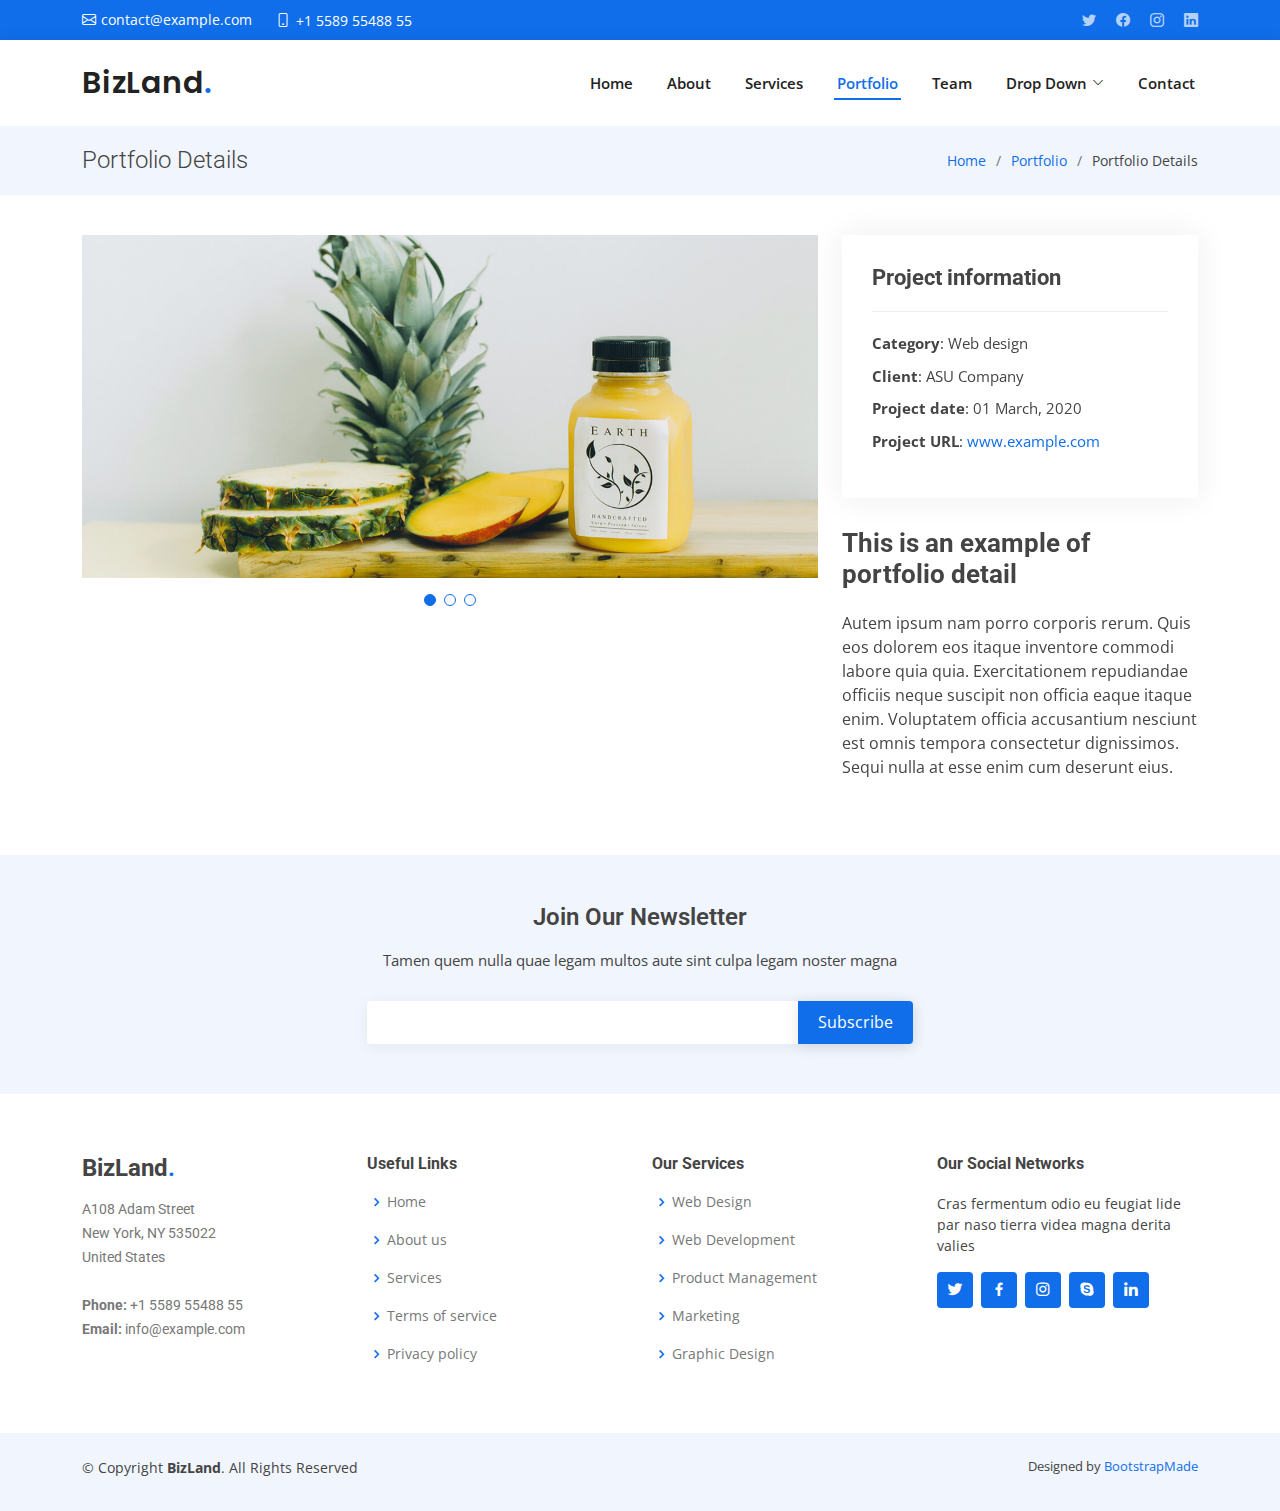
<file: portfolio-details.html>
<!DOCTYPE html>
<html lang="en">

<head>
  <meta charset="utf-8">
  <meta content="width=device-width, initial-scale=1.0" name="viewport">

  <title>Portfolio Details - BizLand Bootstrap Template</title>
  <meta content="" name="description">
  <meta content="" name="keywords">

  <!-- Favicons -->
  <link href="assets/img/favicon.png" rel="icon">
  <link href="assets/img/apple-touch-icon.png" rel="apple-touch-icon">

  <!-- Google Fonts -->
  <link href="https://fonts.googleapis.com/css?family=Open+Sans:300,300i,400,400i,600,600i,700,700i|Roboto:300,300i,400,400i,500,500i,600,600i,700,700i|Poppins:300,300i,400,400i,500,500i,600,600i,700,700i" rel="stylesheet">

  <!-- Vendor CSS Files -->
  <link href="assets/vendor/aos/aos.css" rel="stylesheet">
  <link href="assets/vendor/bootstrap/css/bootstrap.min.css" rel="stylesheet">
  <link href="assets/vendor/bootstrap-icons/bootstrap-icons.css" rel="stylesheet">
  <link href="assets/vendor/boxicons/css/boxicons.min.css" rel="stylesheet">
  <link href="assets/vendor/glightbox/css/glightbox.min.css" rel="stylesheet">
  <link href="assets/vendor/swiper/swiper-bundle.min.css" rel="stylesheet">

  <!-- Template Main CSS File -->
  <link href="assets/css/style.css" rel="stylesheet">

  <!-- =======================================================
  * Template Name: BizLand - v3.1.0
  * Template URL: https://bootstrapmade.com/bizland-bootstrap-business-template/
  * Author: BootstrapMade.com
  * License: https://bootstrapmade.com/license/
  ======================================================== -->
</head>

<body>

  <!-- ======= Top Bar ======= -->
  <section id="topbar" class="d-flex align-items-center">
    <div class="container d-flex justify-content-center justify-content-md-between">
      <div class="contact-info d-flex align-items-center">
        <i class="bi bi-envelope d-flex align-items-center"><a href="mailto:contact@example.com">contact@example.com</a></i>
        <i class="bi bi-phone d-flex align-items-center ms-4"><span>+1 5589 55488 55</span></i>
      </div>
      <div class="social-links d-none d-md-flex align-items-center">
        <a href="#" class="twitter"><i class="bi bi-twitter"></i></a>
        <a href="#" class="facebook"><i class="bi bi-facebook"></i></a>
        <a href="#" class="instagram"><i class="bi bi-instagram"></i></a>
        <a href="#" class="linkedin"><i class="bi bi-linkedin"></i></i></a>
      </div>
    </div>
  </section>

  <!-- ======= Header ======= -->
  <header id="header" class="d-flex align-items-center">
    <div class="container d-flex align-items-center justify-content-between">

      <h1 class="logo"><a href="index.html">BizLand<span>.</span></a></h1>
      <!-- Uncomment below if you prefer to use an image logo -->
      <!-- <a href="index.html" class="logo"><img src="assets/img/logo.png" alt=""></a>-->

      <nav id="navbar" class="navbar">
        <ul>
          <li><a class="nav-link scrollto " href="#hero">Home</a></li>
          <li><a class="nav-link scrollto" href="#about">About</a></li>
          <li><a class="nav-link scrollto" href="#services">Services</a></li>
          <li><a class="nav-link scrollto active" href="#portfolio">Portfolio</a></li>
          <li><a class="nav-link scrollto" href="#team">Team</a></li>
          <li class="dropdown"><a href="#"><span>Drop Down</span> <i class="bi bi-chevron-down"></i></a>
            <ul>
              <li><a href="#">Drop Down 1</a></li>
              <li class="dropdown"><a href="#"><span>Deep Drop Down</span> <i class="bi bi-chevron-right"></i></a>
                <ul>
                  <li><a href="#">Deep Drop Down 1</a></li>
                  <li><a href="#">Deep Drop Down 2</a></li>
                  <li><a href="#">Deep Drop Down 3</a></li>
                  <li><a href="#">Deep Drop Down 4</a></li>
                  <li><a href="#">Deep Drop Down 5</a></li>
                </ul>
              </li>
              <li><a href="#">Drop Down 2</a></li>
              <li><a href="#">Drop Down 3</a></li>
              <li><a href="#">Drop Down 4</a></li>
            </ul>
          </li>
          <li><a class="nav-link scrollto" href="#contact">Contact</a></li>
        </ul>
        <i class="bi bi-list mobile-nav-toggle"></i>
      </nav><!-- .navbar -->

    </div>
  </header><!-- End Header -->

  <main id="main" data-aos="fade-up">

    <!-- ======= Breadcrumbs Section ======= -->
    <section class="breadcrumbs">
      <div class="container">

        <div class="d-flex justify-content-between align-items-center">
          <h2>Portfolio Details</h2>
          <ol>
            <li><a href="index.html">Home</a></li>
            <li><a href="portfolio.html">Portfolio</a></li>
            <li>Portfolio Details</li>
          </ol>
        </div>

      </div>
    </section><!-- Breadcrumbs Section -->

    <!-- ======= Portfolio Details Section ======= -->
    <section id="portfolio-details" class="portfolio-details">
      <div class="container">

        <div class="row gy-4">

          <div class="col-lg-8">
            <div class="portfolio-details-slider swiper-container">
              <div class="swiper-wrapper align-items-center">

                <div class="swiper-slide">
                  <img src="assets/img/portfolio/portfolio-details-1.jpg" alt="">
                </div>

                <div class="swiper-slide">
                  <img src="assets/img/portfolio/portfolio-details-2.jpg" alt="">
                </div>

                <div class="swiper-slide">
                  <img src="assets/img/portfolio/portfolio-details-3.jpg" alt="">
                </div>

              </div>
              <div class="swiper-pagination"></div>
            </div>
          </div>

          <div class="col-lg-4">
            <div class="portfolio-info">
              <h3>Project information</h3>
              <ul>
                <li><strong>Category</strong>: Web design</li>
                <li><strong>Client</strong>: ASU Company</li>
                <li><strong>Project date</strong>: 01 March, 2020</li>
                <li><strong>Project URL</strong>: <a href="#">www.example.com</a></li>
              </ul>
            </div>
            <div class="portfolio-description">
              <h2>This is an example of portfolio detail</h2>
              <p>
                Autem ipsum nam porro corporis rerum. Quis eos dolorem eos itaque inventore commodi labore quia quia. Exercitationem repudiandae officiis neque suscipit non officia eaque itaque enim. Voluptatem officia accusantium nesciunt est omnis tempora consectetur dignissimos. Sequi nulla at esse enim cum deserunt eius.
              </p>
            </div>
          </div>

        </div>

      </div>
    </section><!-- End Portfolio Details Section -->

  </main><!-- End #main -->

  <!-- ======= Footer ======= -->
  <footer id="footer">

    <div class="footer-newsletter">
      <div class="container">
        <div class="row justify-content-center">
          <div class="col-lg-6">
            <h4>Join Our Newsletter</h4>
            <p>Tamen quem nulla quae legam multos aute sint culpa legam noster magna</p>
            <form action="" method="post">
              <input type="email" name="email"><input type="submit" value="Subscribe">
            </form>
          </div>
        </div>
      </div>
    </div>

    <div class="footer-top">
      <div class="container">
        <div class="row">

          <div class="col-lg-3 col-md-6 footer-contact">
            <h3>BizLand<span>.</span></h3>
            <p>
              A108 Adam Street <br>
              New York, NY 535022<br>
              United States <br><br>
              <strong>Phone:</strong> +1 5589 55488 55<br>
              <strong>Email:</strong> info@example.com<br>
            </p>
          </div>

          <div class="col-lg-3 col-md-6 footer-links">
            <h4>Useful Links</h4>
            <ul>
              <li><i class="bx bx-chevron-right"></i> <a href="#">Home</a></li>
              <li><i class="bx bx-chevron-right"></i> <a href="#">About us</a></li>
              <li><i class="bx bx-chevron-right"></i> <a href="#">Services</a></li>
              <li><i class="bx bx-chevron-right"></i> <a href="#">Terms of service</a></li>
              <li><i class="bx bx-chevron-right"></i> <a href="#">Privacy policy</a></li>
            </ul>
          </div>

          <div class="col-lg-3 col-md-6 footer-links">
            <h4>Our Services</h4>
            <ul>
              <li><i class="bx bx-chevron-right"></i> <a href="#">Web Design</a></li>
              <li><i class="bx bx-chevron-right"></i> <a href="#">Web Development</a></li>
              <li><i class="bx bx-chevron-right"></i> <a href="#">Product Management</a></li>
              <li><i class="bx bx-chevron-right"></i> <a href="#">Marketing</a></li>
              <li><i class="bx bx-chevron-right"></i> <a href="#">Graphic Design</a></li>
            </ul>
          </div>

          <div class="col-lg-3 col-md-6 footer-links">
            <h4>Our Social Networks</h4>
            <p>Cras fermentum odio eu feugiat lide par naso tierra videa magna derita valies</p>
            <div class="social-links mt-3">
              <a href="#" class="twitter"><i class="bx bxl-twitter"></i></a>
              <a href="#" class="facebook"><i class="bx bxl-facebook"></i></a>
              <a href="#" class="instagram"><i class="bx bxl-instagram"></i></a>
              <a href="#" class="google-plus"><i class="bx bxl-skype"></i></a>
              <a href="#" class="linkedin"><i class="bx bxl-linkedin"></i></a>
            </div>
          </div>

        </div>
      </div>
    </div>

    <div class="container py-4">
      <div class="copyright">
        &copy; Copyright <strong><span>BizLand</span></strong>. All Rights Reserved
      </div>
      <div class="credits">
        <!-- All the links in the footer should remain intact. -->
        <!-- You can delete the links only if you purchased the pro version. -->
        <!-- Licensing information: https://bootstrapmade.com/license/ -->
        <!-- Purchase the pro version with working PHP/AJAX contact form: https://bootstrapmade.com/bizland-bootstrap-business-template/ -->
        Designed by <a href="https://bootstrapmade.com/">BootstrapMade</a>
      </div>
    </div>
  </footer><!-- End Footer -->

  <div id="preloader"></div>
  <a href="#" class="back-to-top d-flex align-items-center justify-content-center"><i class="bi bi-arrow-up-short"></i></a>

  <!-- Vendor JS Files -->
  <script src="assets/vendor/aos/aos.js"></script>
  <script src="assets/vendor/bootstrap/js/bootstrap.bundle.min.js"></script>
  <script src="assets/vendor/glightbox/js/glightbox.min.js"></script>
  <script src="assets/vendor/isotope-layout/isotope.pkgd.min.js"></script>
  <script src="assets/vendor/php-email-form/validate.js"></script>
  <script src="assets/vendor/purecounter/purecounter.js"></script>
  <script src="assets/vendor/swiper/swiper-bundle.min.js"></script>
  <script src="assets/vendor/waypoints/noframework.waypoints.js"></script>

  <!-- Template Main JS File -->
  <script src="assets/js/main.js"></script>

</body>

</html>
</file>
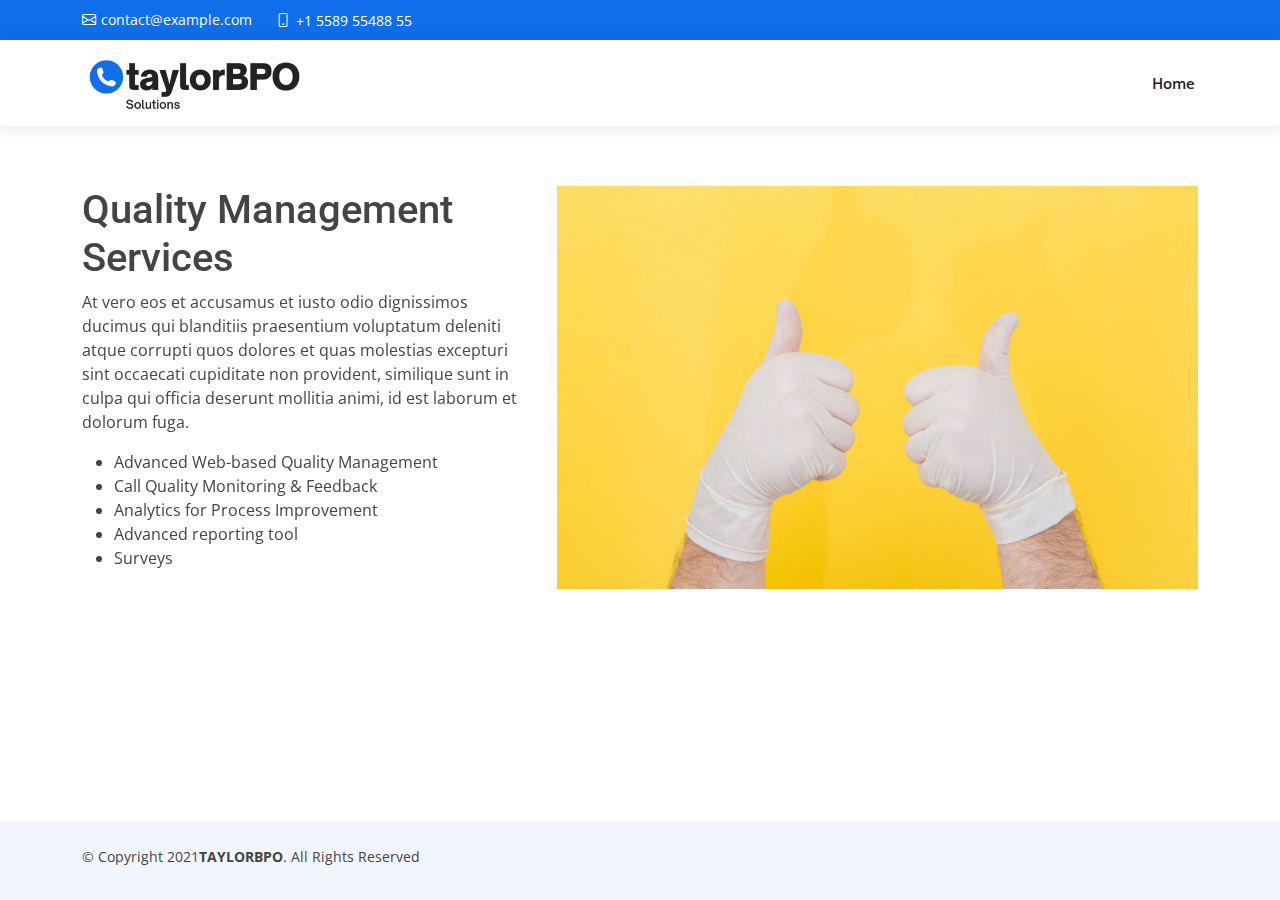
<file: quality-management.html>
<!DOCTYPE html>
<html lang="en">

<head>
  <meta charset="utf-8">
  <meta content="width=device-width, initial-scale=1.0" name="viewport">

  <title>Quality Management Services | Taylor BPO</title>
  <meta content="" name="description">
  <meta content="" name="keywords">

  <!-- Favicons -->
  <link href="assets/img/favicon.png" rel="icon">
  <link href="assets/img/apple-touch-icon.png" rel="apple-touch-icon">

  <!-- Google Fonts -->
  <link href="https://fonts.googleapis.com/css?family=Open+Sans:300,300i,400,400i,600,600i,700,700i|Roboto:300,300i,400,400i,500,500i,600,600i,700,700i|Poppins:300,300i,400,400i,500,500i,600,600i,700,700i" rel="stylesheet">

  <!-- Vendor CSS Files -->
  <link href="assets/vendor/aos/aos.css" rel="stylesheet">
  <link href="assets/vendor/bootstrap/css/bootstrap.min.css" rel="stylesheet">
  <link href="assets/vendor/bootstrap-icons/bootstrap-icons.css" rel="stylesheet">
  <link href="assets/vendor/boxicons/css/boxicons.min.css" rel="stylesheet">
  <link href="assets/vendor/glightbox/css/glightbox.min.css" rel="stylesheet">
  <link href="assets/vendor/swiper/swiper-bundle.min.css" rel="stylesheet">

  <!-- Template Main CSS File -->
  <link href="assets/css/style.css" rel="stylesheet">

  <!-- =======================================================
  * Template Name: BizLand - v3.1.0
  * Template URL: https://bootstrapmade.com/bizland-bootstrap-business-template/
  * Author: BootstrapMade.com
  * License: https://bootstrapmade.com/license/
  ======================================================== -->
</head>

<body>

  <!-- ======= Top Bar ======= -->
  <section id="topbar" class="d-flex align-items-center">
    <div class="container d-flex justify-content-center justify-content-md-between">
      <div class="contact-info d-flex align-items-center">
        <i class="bi bi-envelope d-flex align-items-center"><a href="mailto:contact@example.com">contact@example.com</a></i>
        <i class="bi bi-phone d-flex align-items-center ms-4"><span>+1 5589 55488 55</span></i>
      </div>
      <!-- <div class="social-links d-none d-md-flex align-items-center">
        <a href="#" class="twitter"><i class="bi bi-twitter"></i></a>
        <a href="#" class="facebook"><i class="bi bi-facebook"></i></a>
        <a href="#" class="instagram"><i class="bi bi-instagram"></i></a>
        <a href="#" class="linkedin"><i class="bi bi-linkedin"></i></i></a>
      </div> -->
    </div>
  </section>

  <!-- ======= Header ======= -->
  <header id="header" class="d-flex align-items-center">
    <div class="container d-flex align-items-center justify-content-between">

      <!-- <h1 class="logo"><a href="index.html">BizLand<span>.</span></a></h1> -->
      <!-- Uncomment below if you prefer to use an image logo -->
      <a href="index.html" class="logo"><img src="assets/img/logo.png" alt=""></a>

      <nav id="navbar" class="navbar">
        <ul>
          <li><a class="nav-link scrollto " href="index.html">Home</a></li>
          <!-- <li><a class="nav-link scrollto" href="/">About</a></li>
          <li><a class="nav-link scrollto" href="/">Services</a></li>
          <li><a class="nav-link scrollto" href="/">Team</a></li>
          <li><a class="nav-link scrollto" href="/">Contact</a></li> -->
        </ul>
        <i class="bi bi-list mobile-nav-toggle"></i>
      </nav><!-- .navbar -->

    </div>
  </header><!-- End Header -->

  <main id="main" data-aos="fade-up">

    <!-- ======= Breadcrumbs ======= -->
    <!-- <section class="breadcrumbs">
      <div class="container">

        <div class="d-flex justify-content-between align-items-center">
          <h2>Inner Page</h2>
          <ol>
            <li><a href="index.html">Home</a></li>
            <li>Inner Page</li>
          </ol>
        </div>

      </div>
    </section> -->
    <!-- End Breadcrumbs -->

    <section class="inner-page">
      <div class="container">
        <div class="row">
          <div class="content-text col-lg-5 col-md-6">
            <h1>Quality Management Services</h1>
            <p>At vero eos et accusamus et iusto odio dignissimos ducimus qui blanditiis praesentium voluptatum deleniti atque corrupti quos dolores et quas molestias excepturi sint occaecati cupiditate non provident, similique sunt in culpa qui officia deserunt mollitia animi, id est laborum et dolorum fuga.</p>
            <ul>
              <li>Advanced Web-based Quality Management</li>
              <li>Call Quality Monitoring & Feedback</li>
              <li>Analytics for Process Improvement</li>
              <li>Advanced reporting tool</li>
              <li>Surveys</li>
            </ul>
          </div>
          <div class="content-img col-lg-7 col-md-6" style="text-align: center;">
            <img style="width: 100%;" src="assets/img/quality_thumbs.jpg" alt="">
          </div>
        </div>
      </div>
    </section>

  </main><!-- End #main -->

  <!-- ======= Footer ======= -->
  <footer id="footer" style="position: absolute;bottom: 0;right: 0;left: 0;">

    <!-- <div class="footer-newsletter">
      <div class="container">
        <div class="row justify-content-center">
          <div class="col-lg-6">
            <h4>Join Our Newsletter</h4>
            <p>Tamen quem nulla quae legam multos aute sint culpa legam noster magna</p>
            <form action="" method="post">
              <input type="email" name="email"><input type="submit" value="Subscribe">
            </form>
          </div>
        </div>
      </div>
    </div> -->

    <div class="footer-top">
      <div class="container">
        <div class="row">

          <!-- <div class="col-lg-3 col-md-6 footer-contact">
            <h3>BizLand<span>.</span></h3>
            <p>
              A108 Adam Street <br>
              New York, NY 535022<br>
              United States <br><br>
              <strong>Phone:</strong> +1 5589 55488 55<br>
              <strong>Email:</strong> info@example.com<br>
            </p>
          </div> -->

          <!-- <div class="col-lg-3 col-md-6 footer-links">
            <h4>Useful Links</h4>
            <ul>
              <li><i class="bx bx-chevron-right"></i> <a href="#">Home</a></li>
              <li><i class="bx bx-chevron-right"></i> <a href="#">About us</a></li>
              <li><i class="bx bx-chevron-right"></i> <a href="#">Services</a></li>
              <li><i class="bx bx-chevron-right"></i> <a href="#">Terms of service</a></li>
              <li><i class="bx bx-chevron-right"></i> <a href="#">Privacy policy</a></li>
            </ul>
          </div> -->

          <!-- <div class="col-lg-3 col-md-6 footer-links">
            <h4>Our Services</h4>
            <ul>
              <li><i class="bx bx-chevron-right"></i> <a href="#">Web Design</a></li>
              <li><i class="bx bx-chevron-right"></i> <a href="#">Web Development</a></li>
              <li><i class="bx bx-chevron-right"></i> <a href="#">Product Management</a></li>
              <li><i class="bx bx-chevron-right"></i> <a href="#">Marketing</a></li>
              <li><i class="bx bx-chevron-right"></i> <a href="#">Graphic Design</a></li>
            </ul>
          </div> -->

          <!-- <div class="col-lg-3 col-md-6 footer-links">
            <h4>Our Social Networks</h4>
            <p>Cras fermentum odio eu feugiat lide par naso tierra videa magna derita valies</p>
            <div class="social-links mt-3">
              <a href="#" class="twitter"><i class="bx bxl-twitter"></i></a>
              <a href="#" class="facebook"><i class="bx bxl-facebook"></i></a>
              <a href="#" class="instagram"><i class="bx bxl-instagram"></i></a>
              <a href="#" class="google-plus"><i class="bx bxl-skype"></i></a>
              <a href="#" class="linkedin"><i class="bx bxl-linkedin"></i></a>
            </div>
          </div> -->

        </div>
      </div>
    </div>

    <div class="container py-4">
      <div class="copyright">
        &copy; Copyright 2021<strong><span>TAYLORBPO</span></strong>. All Rights Reserved
      </div>
    </div>
  </footer>
  <!-- End Footer -->

  <div id="preloader"></div>
  <a href="#" class="back-to-top d-flex align-items-center justify-content-center"><i class="bi bi-arrow-up-short"></i></a>

  <!-- Vendor JS Files -->
  <script src="assets/vendor/aos/aos.js"></script>
  <script src="assets/vendor/bootstrap/js/bootstrap.bundle.min.js"></script>
  <script src="assets/vendor/glightbox/js/glightbox.min.js"></script>
  <script src="assets/vendor/isotope-layout/isotope.pkgd.min.js"></script>
  <script src="assets/vendor/php-email-form/validate.js"></script>
  <script src="assets/vendor/purecounter/purecounter.js"></script>
  <script src="assets/vendor/swiper/swiper-bundle.min.js"></script>
  <script src="assets/vendor/waypoints/noframework.waypoints.js"></script>

  <!-- Template Main JS File -->
  <script src="assets/js/main.js"></script>

</body>

</html>
</file>
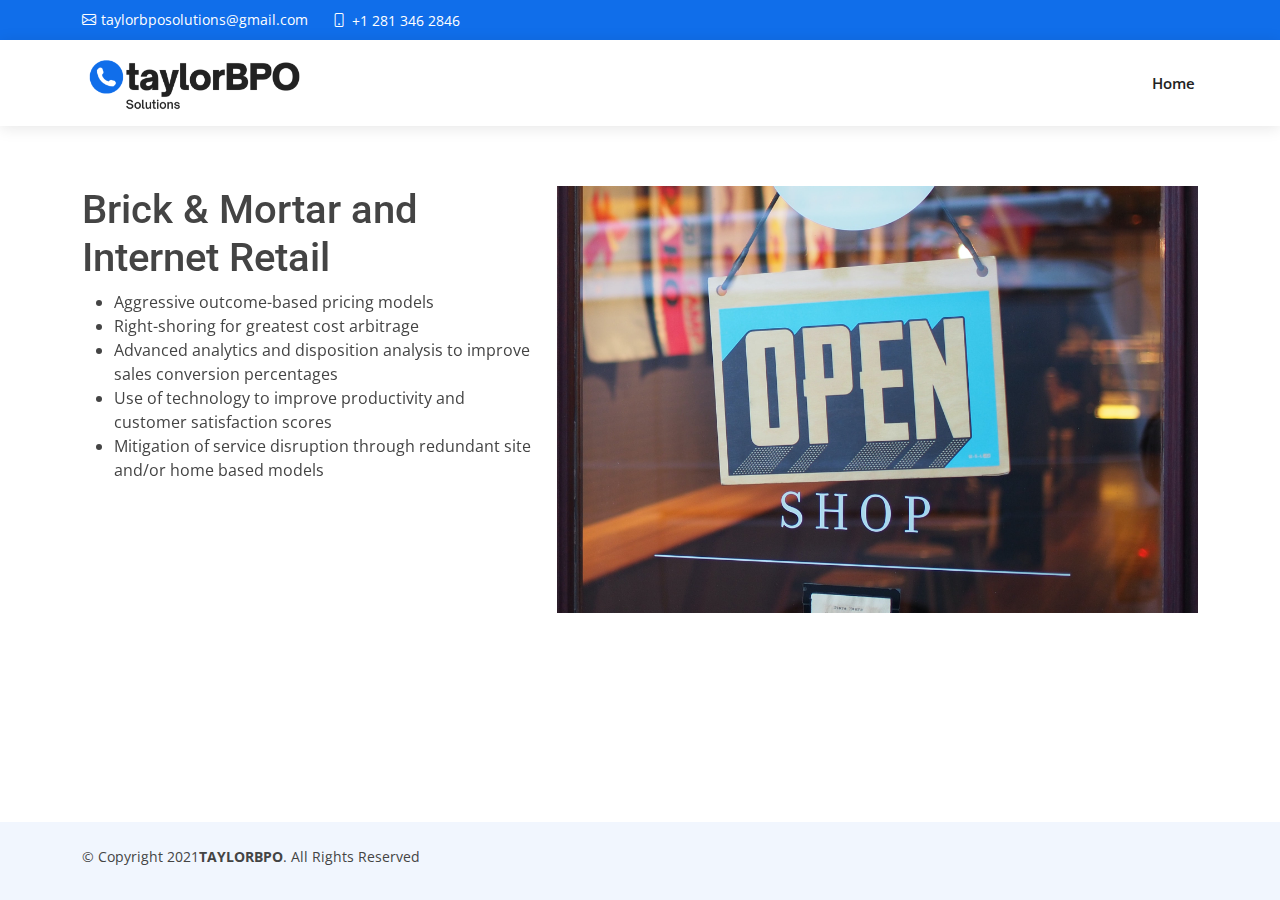
<file: retail.html>
<!DOCTYPE html>
<html lang="en">

<head>
  <meta charset="utf-8">
  <meta content="width=device-width, initial-scale=1.0" name="viewport">

  <title>Brick and Mortar Retail | Taylor BPO</title>
  <meta content="" name="description">
  <meta content="" name="keywords">

  <!-- Favicons -->
  <link href="assets/img/favicon.png" rel="icon">
  <link href="assets/img/apple-touch-icon.png" rel="apple-touch-icon">

  <!-- Google Fonts -->
  <link href="https://fonts.googleapis.com/css?family=Open+Sans:300,300i,400,400i,600,600i,700,700i|Roboto:300,300i,400,400i,500,500i,600,600i,700,700i|Poppins:300,300i,400,400i,500,500i,600,600i,700,700i" rel="stylesheet">

  <!-- Vendor CSS Files -->
  <link href="assets/vendor/aos/aos.css" rel="stylesheet">
  <link href="assets/vendor/bootstrap/css/bootstrap.min.css" rel="stylesheet">
  <link href="assets/vendor/bootstrap-icons/bootstrap-icons.css" rel="stylesheet">
  <link href="assets/vendor/boxicons/css/boxicons.min.css" rel="stylesheet">
  <link href="assets/vendor/glightbox/css/glightbox.min.css" rel="stylesheet">
  <link href="assets/vendor/swiper/swiper-bundle.min.css" rel="stylesheet">

  <!-- Template Main CSS File -->
  <link href="assets/css/style.css" rel="stylesheet">

  <!-- =======================================================
  * Template Name: BizLand - v3.1.0
  * Template URL: https://bootstrapmade.com/bizland-bootstrap-business-template/
  * Author: BootstrapMade.com
  * License: https://bootstrapmade.com/license/
  ======================================================== -->
</head>

<body>

  <!-- ======= Top Bar ======= -->
  <section id="topbar" class="d-flex align-items-center">
    <div class="container d-flex justify-content-center justify-content-md-between">
      <div class="contact-info d-flex align-items-center">
        <i class="bi bi-envelope d-flex align-items-center"><a href="mailto:taylorbposolutions@gmail.com">taylorbposolutions@gmail.com</a></i>
        <i class="bi bi-phone d-flex align-items-center ms-4"><span>+1 281 346 2846</span></i>
      </div>
      <!-- <div class="social-links d-none d-md-flex align-items-center">
        <a href="#" class="twitter"><i class="bi bi-twitter"></i></a>
        <a href="#" class="facebook"><i class="bi bi-facebook"></i></a>
        <a href="#" class="instagram"><i class="bi bi-instagram"></i></a>
        <a href="#" class="linkedin"><i class="bi bi-linkedin"></i></i></a>
      </div> -->
    </div>
  </section>

  <!-- ======= Header ======= -->
  <header id="header" class="d-flex align-items-center">
    <div class="container d-flex align-items-center justify-content-between">

      <!-- <h1 class="logo"><a href="index.html">BizLand<span>.</span></a></h1> -->
      <!-- Uncomment below if you prefer to use an image logo -->
      <a href="index.html" class="logo"><img src="assets/img/logo.png" alt=""></a>

      <nav id="navbar" class="navbar">
        <ul>
          <li><a class="nav-link scrollto " href="index.html">Home</a></li>
          <!-- <li><a class="nav-link scrollto" href="/">About</a></li>
          <li><a class="nav-link scrollto" href="/">Services</a></li>
          <li><a class="nav-link scrollto" href="/">Team</a></li>
          <li><a class="nav-link scrollto" href="/">Contact</a></li> -->
        </ul>
        <i class="bi bi-list mobile-nav-toggle"></i>
      </nav><!-- .navbar -->

    </div>
  </header><!-- End Header -->

  <main id="main" data-aos="fade-up">

    <!-- ======= Breadcrumbs ======= -->
    <!-- <section class="breadcrumbs">
      <div class="container">

        <div class="d-flex justify-content-between align-items-center">
          <h2>Inner Page</h2>
          <ol>
            <li><a href="index.html">Home</a></li>
            <li>Inner Page</li>
          </ol>
        </div>

      </div>
    </section> -->
    <!-- End Breadcrumbs -->

    <section class="inner-page">
      <div class="container">
        <div class="row">
          <div class="content-text col-lg-5 col-md-6">
            <h1>Brick & Mortar and Internet Retail</h1>
            <!-- <p>At vero eos et accusamus et iusto odio dignissimos ducimus qui blanditiis praesentium voluptatum deleniti atque corrupti quos dolores et quas molestias excepturi sint occaecati cupiditate non provident, similique sunt in culpa qui officia deserunt mollitia animi, id est laborum et dolorum fuga.</p> -->
            <ul>
              <li>Aggressive outcome-based pricing models</li>
              <li>Right-shoring for greatest cost arbitrage</li>
              <li>Advanced analytics and disposition analysis to improve sales conversion percentages</li>
              <li>Use of technology to improve productivity and customer satisfaction scores</li>
              <li>Mitigation of service disruption through redundant site and/or home based models</li>
            </ul>
          </div>
          <div class="content-img col-lg-7 col-md-6" style="text-align: center;">
            <img style="width: 100%;" src="assets/img/shop.jpg" alt="">
          </div>
        </div>
      </div>
    </section>

  </main><!-- End #main -->

  <!-- ======= Footer ======= -->
  <footer id="footer" style="position: absolute;bottom: 0;right: 0;left: 0;">

    <!-- <div class="footer-newsletter">
      <div class="container">
        <div class="row justify-content-center">
          <div class="col-lg-6">
            <h4>Join Our Newsletter</h4>
            <p>Tamen quem nulla quae legam multos aute sint culpa legam noster magna</p>
            <form action="" method="post">
              <input type="email" name="email"><input type="submit" value="Subscribe">
            </form>
          </div>
        </div>
      </div>
    </div> -->

    <div class="footer-top">
      <div class="container">
        <div class="row">

          <!-- <div class="col-lg-3 col-md-6 footer-contact">
            <h3>BizLand<span>.</span></h3>
            <p>
              A108 Adam Street <br>
              New York, NY 535022<br>
              United States <br><br>
              <strong>Phone:</strong> +1 5589 55488 55<br>
              <strong>Email:</strong> info@example.com<br>
            </p>
          </div> -->

          <!-- <div class="col-lg-3 col-md-6 footer-links">
            <h4>Useful Links</h4>
            <ul>
              <li><i class="bx bx-chevron-right"></i> <a href="#">Home</a></li>
              <li><i class="bx bx-chevron-right"></i> <a href="#">About us</a></li>
              <li><i class="bx bx-chevron-right"></i> <a href="#">Services</a></li>
              <li><i class="bx bx-chevron-right"></i> <a href="#">Terms of service</a></li>
              <li><i class="bx bx-chevron-right"></i> <a href="#">Privacy policy</a></li>
            </ul>
          </div> -->

          <!-- <div class="col-lg-3 col-md-6 footer-links">
            <h4>Our Services</h4>
            <ul>
              <li><i class="bx bx-chevron-right"></i> <a href="#">Web Design</a></li>
              <li><i class="bx bx-chevron-right"></i> <a href="#">Web Development</a></li>
              <li><i class="bx bx-chevron-right"></i> <a href="#">Product Management</a></li>
              <li><i class="bx bx-chevron-right"></i> <a href="#">Marketing</a></li>
              <li><i class="bx bx-chevron-right"></i> <a href="#">Graphic Design</a></li>
            </ul>
          </div> -->

          <!-- <div class="col-lg-3 col-md-6 footer-links">
            <h4>Our Social Networks</h4>
            <p>Cras fermentum odio eu feugiat lide par naso tierra videa magna derita valies</p>
            <div class="social-links mt-3">
              <a href="#" class="twitter"><i class="bx bxl-twitter"></i></a>
              <a href="#" class="facebook"><i class="bx bxl-facebook"></i></a>
              <a href="#" class="instagram"><i class="bx bxl-instagram"></i></a>
              <a href="#" class="google-plus"><i class="bx bxl-skype"></i></a>
              <a href="#" class="linkedin"><i class="bx bxl-linkedin"></i></a>
            </div>
          </div> -->

        </div>
      </div>
    </div>

    <div class="container py-4">
      <div class="copyright">
        &copy; Copyright 2021<strong><span>TAYLORBPO</span></strong>. All Rights Reserved
      </div>
    </div>
  </footer>
  <!-- End Footer -->

  <div id="preloader"></div>
  <a href="#" class="back-to-top d-flex align-items-center justify-content-center"><i class="bi bi-arrow-up-short"></i></a>

  <!-- Vendor JS Files -->
  <script src="assets/vendor/aos/aos.js"></script>
  <script src="assets/vendor/bootstrap/js/bootstrap.bundle.min.js"></script>
  <script src="assets/vendor/glightbox/js/glightbox.min.js"></script>
  <script src="assets/vendor/isotope-layout/isotope.pkgd.min.js"></script>
  <script src="assets/vendor/php-email-form/validate.js"></script>
  <script src="assets/vendor/purecounter/purecounter.js"></script>
  <script src="assets/vendor/swiper/swiper-bundle.min.js"></script>
  <script src="assets/vendor/waypoints/noframework.waypoints.js"></script>

  <!-- Template Main JS File -->
  <script src="assets/js/main.js"></script>

</body>

</html>
</file>
<file: assets/css/style.css>
/**
* Template Name: BizLand - v3.1.0
* Template URL: https://bootstrapmade.com/bizland-bootstrap-business-template/
* Author: BootstrapMade.com
* License: https://bootstrapmade.com/license/
*/

/*--------------------------------------------------------------
# General
--------------------------------------------------------------*/
body {
  font-family: "Open Sans", sans-serif;
  color: #444444;
}

a {
  color: #106eea;
  text-decoration: none;
}

a:hover {
  color: #3b8af2;
  text-decoration: none;
}

h1, h2, h3, h4, h5, h6 {
  font-family: "Roboto", sans-serif;
}

/*--------------------------------------------------------------
# Preloader
--------------------------------------------------------------*/
#preloader {
  position: fixed;
  top: 0;
  left: 0;
  right: 0;
  bottom: 0;
  z-index: 9999;
  overflow: hidden;
  background: #fff;
}

#preloader:before {
  content: "";
  position: fixed;
  top: calc(50% - 30px);
  left: calc(50% - 30px);
  border: 6px solid #106eea;
  border-top-color: #e2eefd;
  border-radius: 50%;
  width: 60px;
  height: 60px;
  -webkit-animation: animate-preloader 1s linear infinite;
  animation: animate-preloader 1s linear infinite;
}

@-webkit-keyframes animate-preloader {
  0% {
    transform: rotate(0deg);
  }
  100% {
    transform: rotate(360deg);
  }
}

@keyframes animate-preloader {
  0% {
    transform: rotate(0deg);
  }
  100% {
    transform: rotate(360deg);
  }
}

/*--------------------------------------------------------------
# Back to top button
--------------------------------------------------------------*/
.back-to-top {
  position: fixed;
  visibility: hidden;
  opacity: 0;
  right: 15px;
  bottom: 15px;
  z-index: 996;
  background: #106eea;
  width: 40px;
  height: 40px;
  border-radius: 4px;
  transition: all 0.4s;
}

.back-to-top i {
  font-size: 28px;
  color: #fff;
  line-height: 0;
}

.back-to-top:hover {
  background: #3284f1;
  color: #fff;
}

.back-to-top.active {
  visibility: visible;
  opacity: 1;
}

/*--------------------------------------------------------------
# Disable aos animation delay on mobile devices
--------------------------------------------------------------*/
@media screen and (max-width: 768px) {
  [data-aos-delay] {
    transition-delay: 0 !important;
  }
}

/*--------------------------------------------------------------
# Top Bar
--------------------------------------------------------------*/
#topbar {
  background: #106eea;
  height: 40px;
  font-size: 14px;
  transition: all 0.5s;
  color: #fff;
  padding: 0;
}

#topbar .contact-info i {
  font-style: normal;
  color: #fff;
}

#topbar .contact-info i a, #topbar .contact-info i span {
  padding-left: 5px;
  color: #fff;
}

#topbar .contact-info i a {
  line-height: 0;
  transition: 0.3s;
  transition: 0.3s;
}

#topbar .contact-info i a:hover {
  color: #fff;
  text-decoration: underline;
}

#topbar .social-links a {
  color: rgba(255, 255, 255, 0.7);
  line-height: 0;
  transition: 0.3s;
  margin-left: 20px;
}

#topbar .social-links a:hover {
  color: white;
}

/*--------------------------------------------------------------
# Header
--------------------------------------------------------------*/
#header {
  background: #fff;
  transition: all 0.5s;
  z-index: 997;
  height: 86px;
  box-shadow: 0px 2px 15px rgba(0, 0, 0, 0.1);
}

#header.fixed-top {
  height: 70px;
}

#header .logo {
  font-size: 30px;
  margin: 0;
  padding: 0;
  line-height: 1;
  font-weight: 600;
  letter-spacing: 0.8px;
  font-family: "Poppins", sans-serif;
}

#header .logo a {
  color: #222222;
}

#header .logo a span {
  color: #106eea;
}

#header .logo img {
  max-height: 75px;
}

.scrolled-offset {
  margin-top: 70px;
}

/*--------------------------------------------------------------
# Navigation Menu
--------------------------------------------------------------*/
/**
* Desktop Navigation 
*/
.navbar {
  padding: 0;
}

.navbar ul {
  margin: 0;
  padding: 0;
  display: flex;
  list-style: none;
  align-items: center;
}

.navbar li {
  position: relative;
}

.navbar > ul > li {
  white-space: nowrap;
  padding: 10px 0 10px 28px;
}

.navbar a {
  display: flex;
  align-items: center;
  justify-content: space-between;
  padding: 0 3px;
  font-size: 15px;
  font-weight: 600;
  color: #222222;
  white-space: nowrap;
  transition: 0.3s;
  position: relative;
}

.navbar a i {
  font-size: 12px;
  line-height: 0;
  margin-left: 5px;
}

.navbar > ul > li > a:before {
  content: "";
  position: absolute;
  width: 100%;
  height: 2px;
  bottom: -6px;
  left: 0;
  background-color: #106eea;
  visibility: hidden;
  width: 0px;
  transition: all 0.3s ease-in-out 0s;
}

.navbar a:hover:before, .navbar li:hover > a:before, .navbar .active:before {
  visibility: visible;
  width: 100%;
}

.navbar a:hover, .navbar .active, .navbar li:hover > a {
  color: #106eea;
}

.navbar .dropdown ul {
  display: block;
  position: absolute;
  left: 28px;
  top: calc(100% + 30px);
  margin: 0;
  padding: 10px 0;
  z-index: 99;
  opacity: 0;
  visibility: hidden;
  background: #fff;
  box-shadow: 0px 0px 30px rgba(127, 137, 161, 0.25);
  transition: 0.3s;
}

.navbar .dropdown ul li {
  min-width: 200px;
}

.navbar .dropdown ul a {
  padding: 10px 20px;
  font-weight: 400;
}

.navbar .dropdown ul a i {
  font-size: 12px;
}

.navbar .dropdown ul a:hover, .navbar .dropdown ul .active:hover, .navbar .dropdown ul li:hover > a {
  color: #106eea;
}

.navbar .dropdown:hover > ul {
  opacity: 1;
  top: 100%;
  visibility: visible;
}

.navbar .dropdown .dropdown ul {
  top: 0;
  left: calc(100% - 30px);
  visibility: hidden;
}

.navbar .dropdown .dropdown:hover > ul {
  opacity: 1;
  top: 0;
  left: 100%;
  visibility: visible;
}

@media (max-width: 1366px) {
  .navbar .dropdown .dropdown ul {
    left: -90%;
  }
  .navbar .dropdown .dropdown:hover > ul {
    left: -100%;
  }
}

/**
* Mobile Navigation 
*/
.mobile-nav-toggle {
  color: #222222;
  font-size: 28px;
  cursor: pointer;
  display: none;
  line-height: 0;
  transition: 0.5s;
}

.mobile-nav-toggle.bi-x {
  color: #fff;
}

@media (max-width: 991px) {
  .mobile-nav-toggle {
    display: block;
  }
  .navbar ul {
    display: none;
  }
}

.navbar-mobile {
  position: fixed;
  overflow: hidden;
  top: 0;
  right: 0;
  left: 0;
  bottom: 0;
  background: rgba(9, 9, 9, 0.9);
  transition: 0.3s;
  z-index: 999;
}

.navbar-mobile .mobile-nav-toggle {
  position: absolute;
  top: 15px;
  right: 15px;
}

.navbar-mobile ul {
  display: block;
  position: absolute;
  top: 55px;
  right: 15px;
  bottom: 15px;
  left: 15px;
  padding: 10px 0;
  background-color: #fff;
  overflow-y: auto;
  transition: 0.3s;
}

.navbar-mobile a {
  padding: 10px 20px;
  font-size: 15px;
  color: #222222;
}

.navbar-mobile > ul > li {
  padding: 0;
}

.navbar-mobile a:hover:before, .navbar-mobile li:hover > a:before, .navbar-mobile .active:before {
  visibility: hidden;
}

.navbar-mobile a:hover, .navbar-mobile .active, .navbar-mobile li:hover > a {
  color: #106eea;
}

.navbar-mobile .getstarted {
  margin: 15px;
}

.navbar-mobile .dropdown ul {
  position: static;
  display: none;
  margin: 10px 20px;
  padding: 10px 0;
  z-index: 99;
  opacity: 1;
  visibility: visible;
  background: #fff;
  box-shadow: 0px 0px 30px rgba(127, 137, 161, 0.25);
}

.navbar-mobile .dropdown ul li {
  min-width: 200px;
}

.navbar-mobile .dropdown ul a {
  padding: 10px 20px;
}

.navbar-mobile .dropdown ul a i {
  font-size: 12px;
}

.navbar-mobile .dropdown ul a:hover, .navbar-mobile .dropdown ul .active:hover, .navbar-mobile .dropdown ul li:hover > a {
  color: #106eea;
}

.navbar-mobile .dropdown > .dropdown-active {
  display: block;
}

/*--------------------------------------------------------------
# Hero Section
--------------------------------------------------------------*/
#hero {
  width: 100%;
  height: 75vh;
  background: url("../img/cc_2.jpg") top left;
  background-size: cover;
  position: relative;
}

.list-bp {
  padding-bottom: 1rem;
}

.hero-text {
  display: table; /* keep the background color wrapped tight */
  margin: 0px auto 0px auto; /* keep the table centered */
  padding:5px;
  background-color:rgb(74, 74, 74, 0.5);
  color:#ffffff;
}

#hero .button-hero {
  margin-top: 2rem;
}

/* #hero:before {
  content: "";
  background: rgba(255, 255, 255, 0.6);
  position: absolute;
  bottom: 0;
  top: 0;
  left: 0;
  right: 0;
} */

#hero .container {
  position: relative;
}

#hero h1 {
  margin: 0;
  font-size: 48px;
  font-weight: 700;
  line-height: 56px;
  color: white;
  font-family: "Poppins", sans-serif;
  max-width: 70%;
}

#hero h1 span {
  color: #106eea;
}

#hero h2 {
  color: white;
  margin: 5px 0 30px 0;
  font-size: 24px;
  font-weight: 400;
  max-width: 50%;
}

#hero .btn-get-started {
  font-family: "Roboto", sans-serif;
  text-transform: uppercase;
  font-weight: 500;
  font-size: 14px;
  letter-spacing: 1px;
  display: inline-block;
  padding: 10px 28px;
  border-radius: 4px;
  transition: 0.5s;
  color: #fff;
  background: #106eea;
}

#hero .btn-get-started:hover {
  background: #247cf0;
}

#hero .btn-watch-video {
  font-size: 16px;
  transition: 0.5s;
  margin-left: 25px;
  color: #222222;
  font-weight: 600;
  display: flex;
  align-items: center;
}

#hero .btn-watch-video i {
  color: #106eea;
  font-size: 32px;
  transition: 0.3s;
  line-height: 0;
  margin-right: 8px;
}

#hero .btn-watch-video:hover {
  color: #106eea;
}

#hero .btn-watch-video:hover i {
  color: #3b8af2;
}

@media (min-width: 1024px) {
  #hero {
    background-attachment: fixed;
  }
}

@media (max-width: 768px) {
  .content-img img {
    width: 100%;
  }
  #hero {
    height: 100vh;
  }
  #hero h1 {
    font-size: 28px;
    line-height: 36px;
  }
  #hero h2 {
    font-size: 18px;
    line-height: 24px;
    margin-bottom: 30px;
  }
  #hero .btn-get-started, #hero .btn-watch-video {
    font-size: 13px;
  }
}

@media (max-height: 500px) {
  #hero {
    height: 120vh;
  }
}

/*--------------------------------------------------------------
# Sections General
--------------------------------------------------------------*/
section {
  padding: 60px 0;
  overflow: hidden;
}

.section-bg {
  background-color: #f6f9fe;
}

.section-title {
  text-align: center;
  padding-bottom: 30px;
}

.section-title h2 {
  font-size: 13px;
  letter-spacing: 1px;
  font-weight: 700;
  padding: 8px 20px;
  margin: 0;
  background: #e7f1fd;
  color: #106eea;
  display: inline-block;
  text-transform: uppercase;
  border-radius: 50px;
}

.section-title h3 {
  margin: 15px 0 0 0;
  font-size: 32px;
  font-weight: 700;
}

.section-title h3 span {
  color: #106eea;
}

.section-title p {
  margin: 15px auto 0 auto;
  font-weight: 600;
}

@media (min-width: 1024px) {
  .section-title p {
    width: 50%;
  }
}

/*--------------------------------------------------------------
# Breadcrumbs
--------------------------------------------------------------*/
.breadcrumbs {
  padding: 20px 0;
  background-color: #f1f6fe;
  min-height: 40px;
}

.breadcrumbs h2 {
  font-size: 24px;
  font-weight: 300;
  margin: 0;
}

@media (max-width: 992px) {
  .breadcrumbs h2 {
    margin: 0 0 10px 0;
  }
}

.breadcrumbs ol {
  display: flex;
  flex-wrap: wrap;
  list-style: none;
  padding: 0;
  margin: 0;
  font-size: 14px;
}

.breadcrumbs ol li + li {
  padding-left: 10px;
}

.breadcrumbs ol li + li::before {
  display: inline-block;
  padding-right: 10px;
  color: #6c757d;
  content: "/";
}

@media (max-width: 768px) {
  .breadcrumbs .d-flex {
    display: block !important;
  }
  .breadcrumbs ol {
    display: block;
  }
  .breadcrumbs ol li {
    display: inline-block;
  }
}

/*--------------------------------------------------------------
# Featured Services
--------------------------------------------------------------*/
.featured-services .icon-box {
  padding: 30px;
  position: relative;
  overflow: hidden;
  background: #fff;
  box-shadow: 0 0 29px 0 rgba(68, 88, 144, 0.12);
  transition: all 0.3s ease-in-out;
  border-radius: 8px;
  z-index: 1;
}

.featured-services .icon-box::before {
  content: '';
  position: absolute;
  background: #cbe0fb;
  right: 0;
  left: 0;
  bottom: 0;
  top: 100%;
  transition: all 0.3s;
  z-index: -1;
}

.featured-services .icon-box:hover::before {
  background: #106eea;
  top: 0;
  border-radius: 0px;
}

.featured-services .icon {
  margin-bottom: 15px;
}

.featured-services .icon i {
  font-size: 48px;
  line-height: 1;
  color: #106eea;
  transition: all 0.3s ease-in-out;
}

.featured-services .title {
  font-weight: 700;
  margin-bottom: 15px;
  font-size: 18px;
}

.featured-services .title a {
  color: #111;
}

.featured-services .description {
  font-size: 15px;
  line-height: 28px;
  margin-bottom: 0;
}

.featured-services .icon-box:hover .title a, .featured-services .icon-box:hover .description {
  color: #fff;
}

.featured-services .icon-box:hover .icon i {
  color: #fff;
}

/*--------------------------------------------------------------
# About
--------------------------------------------------------------*/
.about .content h3 {
  font-weight: 600;
  font-size: 26px;
}

.about .content ul {
  list-style: none;
  padding: 0;
}

.about .content ul li {
  display: flex;
  align-items: flex-start;
  margin-bottom: 35px;
}

.about .content ul li:first-child {
  margin-top: 35px;
}

.about .content ul i {
  background: #fff;
  box-shadow: 0px 6px 15px rgba(16, 110, 234, 0.12);
  font-size: 24px;
  padding: 20px;
  margin-right: 15px;
  color: #106eea;
  border-radius: 50px;
}

.about .content ul h5 {
  font-size: 18px;
  color: #555555;
}

.about .content ul p {
  font-size: 15px;
}

.about .content p:last-child {
  margin-bottom: 0;
}

/*--------------------------------------------------------------
# Skills
--------------------------------------------------------------*/
.skills .progress {
  height: 60px;
  display: block;
  background: none;
  border-radius: 0;
}

.skills .progress .skill {
  padding: 0;
  margin: 0 0 6px 0;
  text-transform: uppercase;
  display: block;
  font-weight: 600;
  font-family: "Poppins", sans-serif;
  color: #222222;
}

.skills .progress .skill .val {
  float: right;
  font-style: normal;
}

.skills .progress-bar-wrap {
  background: #e2eefd;
  height: 10px;
}

.skills .progress-bar {
  width: 1px;
  height: 10px;
  transition: .9s;
  background-color: #106eea;
}

/*--------------------------------------------------------------
# Counts
--------------------------------------------------------------*/
.counts {
  padding: 70px 0 60px;
}

.counts .count-box {
  padding: 30px 30px 25px 30px;
  width: 100%;
  position: relative;
  text-align: center;
  background: #f1f6fe;
}

.counts .count-box i {
  position: absolute;
  top: -28px;
  left: 50%;
  transform: translateX(-50%);
  font-size: 24px;
  background: #106eea;
  color: #fff;
  width: 56px;
  height: 56px;
  line-height: 0;
  border-radius: 50px;
  border: 5px solid #fff;
  display: inline-flex;
  align-items: center;
  justify-content: center;
}

.counts .count-box span {
  font-size: 36px;
  display: block;
  font-weight: 600;
  color: #062b5b;
}

.counts .count-box p {
  padding: 0;
  margin: 0;
  font-family: "Roboto", sans-serif;
  font-size: 14px;
}

/*--------------------------------------------------------------
# Clients
--------------------------------------------------------------*/
.clients {
  padding: 15px 0;
  text-align: center;
}

.clients img {
  max-width: 45%;
  transition: all 0.4s ease-in-out;
  display: inline-block;
  padding: 15px 0;
}

.clients img:hover {
  transform: scale(1.15);
}

@media (max-width: 768px) {
  .clients img {
    max-width: 40%;
  }
}

/*--------------------------------------------------------------
# Services
--------------------------------------------------------------*/
.services .icon-box {
  text-align: center;
  border: 1px solid #e2eefd;
  padding: 80px 20px;
  transition: all ease-in-out 0.3s;
  background: #fff;
}

.services .icon-box .icon {
  margin: 0 auto;
  width: 64px;
  height: 64px;
  background: #f1f6fe;
  border-radius: 4px;
  border: 1px solid #deebfd;
  display: flex;
  align-items: center;
  justify-content: center;
  margin-bottom: 20px;
  transition: ease-in-out 0.3s;
}

.services .icon-box .icon i {
  color: #3b8af2;
  font-size: 28px;
  transition: ease-in-out 0.3s;
}

.services .icon-box h4 {
  font-weight: 700;
  margin-bottom: 15px;
  font-size: 24px;
}

.services .icon-box h4 a {
  color: #222222;
  transition: ease-in-out 0.3s;
}

.services .icon-box p {
  line-height: 24px;
  font-size: 14px;
  margin-bottom: 0;
}

.services .icon-box:hover {
  border-color: #fff;
  box-shadow: 0px 0 25px 0 rgba(16, 110, 234, 0.1);
}

.services .icon-box:hover h4 a, .services .icon-box:hover .icon i {
  color: #106eea;
}

.services .icon-box:hover .icon {
  border-color: #106eea;
}

/*--------------------------------------------------------------
# Testimonials
--------------------------------------------------------------*/
.testimonials {
  padding: 80px 0;
  background: url("../img/testimonials-bg.jpg") no-repeat;
  background-position: center center;
  background-size: cover;
  position: relative;
}

.testimonials::before {
  content: "";
  position: absolute;
  left: 0;
  right: 0;
  top: 0;
  bottom: 0;
  background: rgba(0, 0, 0, 0.7);
}

.testimonials .section-header {
  margin-bottom: 40px;
}

.testimonials .testimonial-item {
  text-align: center;
  color: #fff;
}

.testimonials .testimonial-item .testimonial-img {
  width: 100px;
  border-radius: 50%;
  border: 6px solid rgba(255, 255, 255, 0.15);
  margin: 0 auto;
}

.testimonials .testimonial-item h3 {
  font-size: 20px;
  font-weight: bold;
  margin: 10px 0 5px 0;
  color: #fff;
}

.testimonials .testimonial-item h4 {
  font-size: 14px;
  color: #ddd;
  margin: 0 0 15px 0;
}

.testimonials .testimonial-item .quote-icon-left, .testimonials .testimonial-item .quote-icon-right {
  color: rgba(255, 255, 255, 0.4);
  font-size: 26px;
}

.testimonials .testimonial-item .quote-icon-left {
  display: inline-block;
  left: -5px;
  position: relative;
}

.testimonials .testimonial-item .quote-icon-right {
  display: inline-block;
  right: -5px;
  position: relative;
  top: 10px;
}

.testimonials .testimonial-item p {
  font-style: italic;
  margin: 0 auto 15px auto;
  color: #eee;
}

.testimonials .swiper-pagination {
  margin-top: 20px;
  position: relative;
}

.testimonials .swiper-pagination .swiper-pagination-bullet {
  width: 12px;
  height: 12px;
  background-color: rgba(255, 255, 255, 0.5);
  opacity: 1;
}

.testimonials .swiper-pagination .swiper-pagination-bullet-active {
  background-color: #106eea;
}

@media (min-width: 992px) {
  .testimonials .testimonial-item p {
    width: 80%;
  }
}

/*--------------------------------------------------------------
# Portfolio
--------------------------------------------------------------*/
.portfolio #portfolio-flters {
  padding: 0;
  margin: 0 auto 15px auto;
  list-style: none;
  text-align: center;
  border-radius: 50px;
  padding: 2px 15px;
}

.portfolio #portfolio-flters li {
  cursor: pointer;
  display: inline-block;
  padding: 10px 15px 8px 15px;
  font-size: 16px;
  font-weight: 600;
  line-height: 1;
  text-transform: uppercase;
  color: #444444;
  margin-bottom: 5px;
  transition: all 0.3s ease-in-out;
}

.portfolio #portfolio-flters li:hover, .portfolio #portfolio-flters li.filter-active {
  color: #106eea;
}

.portfolio #portfolio-flters li:last-child {
  margin-right: 0;
}

.portfolio .portfolio-item {
  margin-bottom: 30px;
}

.portfolio .portfolio-item .portfolio-info {
  opacity: 0;
  position: absolute;
  left: 30px;
  right: 30px;
  bottom: 0;
  z-index: 3;
  transition: all ease-in-out 0.3s;
  background: rgba(255, 255, 255, 0.9);
  padding: 15px;
}

.portfolio .portfolio-item .portfolio-info h4 {
  font-size: 18px;
  color: #fff;
  font-weight: 600;
  color: #222222;
}

.portfolio .portfolio-item .portfolio-info p {
  color: #555555;
  font-size: 14px;
  margin-bottom: 0;
}

.portfolio .portfolio-item .portfolio-info .preview-link, .portfolio .portfolio-item .portfolio-info .details-link {
  position: absolute;
  right: 40px;
  font-size: 24px;
  top: calc(50% - 18px);
  color: #3c3c3c;
}

.portfolio .portfolio-item .portfolio-info .preview-link:hover, .portfolio .portfolio-item .portfolio-info .details-link:hover {
  color: #106eea;
}

.portfolio .portfolio-item .portfolio-info .details-link {
  right: 10px;
}

.portfolio .portfolio-item .portfolio-links {
  opacity: 0;
  left: 0;
  right: 0;
  text-align: center;
  z-index: 3;
  position: absolute;
  transition: all ease-in-out 0.3s;
}

.portfolio .portfolio-item .portfolio-links a {
  color: #fff;
  margin: 0 2px;
  font-size: 28px;
  display: inline-block;
  transition: 0.3s;
}

.portfolio .portfolio-item .portfolio-links a:hover {
  color: #6ba7f5;
}

.portfolio .portfolio-item:hover .portfolio-info {
  opacity: 1;
  bottom: 20px;
}

/*--------------------------------------------------------------
# Portfolio Details
--------------------------------------------------------------*/
.portfolio-details {
  padding-top: 40px;
}

.portfolio-details .portfolio-details-slider img {
  width: 100%;
}

.portfolio-details .portfolio-details-slider .swiper-pagination {
  margin-top: 20px;
  position: relative;
}

.portfolio-details .portfolio-details-slider .swiper-pagination .swiper-pagination-bullet {
  width: 12px;
  height: 12px;
  background-color: #fff;
  opacity: 1;
  border: 1px solid #106eea;
}

.portfolio-details .portfolio-details-slider .swiper-pagination .swiper-pagination-bullet-active {
  background-color: #106eea;
}

.portfolio-details .portfolio-info {
  padding: 30px;
  box-shadow: 0px 0 30px rgba(34, 34, 34, 0.08);
}

.portfolio-details .portfolio-info h3 {
  font-size: 22px;
  font-weight: 700;
  margin-bottom: 20px;
  padding-bottom: 20px;
  border-bottom: 1px solid #eee;
}

.portfolio-details .portfolio-info ul {
  list-style: none;
  padding: 0;
  font-size: 15px;
}

.portfolio-details .portfolio-info ul li + li {
  margin-top: 10px;
}

.portfolio-details .portfolio-description {
  padding-top: 30px;
}

.portfolio-details .portfolio-description h2 {
  font-size: 26px;
  font-weight: 700;
  margin-bottom: 20px;
}

.portfolio-details .portfolio-description p {
  padding: 0;
}

/*--------------------------------------------------------------
# Team
--------------------------------------------------------------*/
.team {
  padding: 60px 0;
}

.team .member {
  margin-bottom: 20px;
  overflow: hidden;
  border-radius: 4px;
  background: #fff;
  box-shadow: 0px 2px 15px rgba(16, 110, 234, 0.15);
}

.team .member .member-img {
  position: relative;
  overflow: hidden;
}

.team .member .social {
  position: absolute;
  left: 0;
  bottom: 30px;
  right: 0;
  opacity: 0;
  transition: ease-in-out 0.3s;
  text-align: center;
}

.team .member .social a {
  transition: color 0.3s;
  color: #222222;
  margin: 0 3px;
  padding-top: 7px;
  border-radius: 4px;
  width: 36px;
  height: 36px;
  background: rgba(16, 110, 234, 0.8);
  display: inline-block;
  transition: ease-in-out 0.3s;
  color: #fff;
}

.team .member .social a:hover {
  background: #3b8af2;
}

.team .member .social i {
  font-size: 18px;
}

.team .member .member-info {
  padding: 25px 15px;
}

.team .member .member-info h4 {
  font-weight: 700;
  margin-bottom: 5px;
  font-size: 18px;
  color: #222222;
}

.team .member .member-info span {
  display: block;
  font-size: 13px;
  font-weight: 400;
  color: #aaaaaa;
}

.team .member .member-info p {
  font-style: italic;
  font-size: 14px;
  line-height: 26px;
  color: #777777;
}

.team .member:hover .social {
  opacity: 1;
  bottom: 15px;
}

/*--------------------------------------------------------------
# Pricing
--------------------------------------------------------------*/
.pricing .box {
  padding: 20px;
  background: #fff;
  text-align: center;
  box-shadow: 0px 0px 4px rgba(0, 0, 0, 0.12);
  border-radius: 5px;
  position: relative;
  overflow: hidden;
}

.pricing .box h3 {
  font-weight: 400;
  margin: -20px -20px 20px -20px;
  padding: 20px 15px;
  font-size: 16px;
  font-weight: 600;
  color: #777777;
  background: #f8f8f8;
}

.pricing .box h4 {
  font-size: 36px;
  color: #106eea;
  font-weight: 600;
  font-family: "Poppins", sans-serif;
  margin-bottom: 20px;
}

.pricing .box h4 sup {
  font-size: 20px;
  top: -15px;
  left: -3px;
}

.pricing .box h4 span {
  color: #bababa;
  font-size: 16px;
  font-weight: 300;
}

.pricing .box ul {
  padding: 0;
  list-style: none;
  color: #444444;
  text-align: center;
  line-height: 20px;
  font-size: 14px;
}

.pricing .box ul li {
  padding-bottom: 16px;
}

.pricing .box ul i {
  color: #106eea;
  font-size: 18px;
  padding-right: 4px;
}

.pricing .box ul .na {
  color: #ccc;
  text-decoration: line-through;
}

.pricing .btn-wrap {
  margin: 20px -20px -20px -20px;
  padding: 20px 15px;
  background: #f8f8f8;
  text-align: center;
}

.pricing .btn-buy {
  background: #106eea;
  display: inline-block;
  padding: 8px 35px 10px 35px;
  border-radius: 4px;
  color: #fff;
  transition: none;
  font-size: 14px;
  font-weight: 400;
  font-family: "Roboto", sans-serif;
  font-weight: 600;
  transition: 0.3s;
}

.pricing .btn-buy:hover {
  background: #3b8af2;
}

.pricing .featured h3 {
  color: #fff;
  background: #106eea;
}

.pricing .advanced {
  width: 200px;
  position: absolute;
  top: 18px;
  right: -68px;
  transform: rotate(45deg);
  z-index: 1;
  font-size: 14px;
  padding: 1px 0 3px 0;
  background: #106eea;
  color: #fff;
}

/*--------------------------------------------------------------
# Frequently Asked Questions
--------------------------------------------------------------*/
.faq {
  padding: 60px 0;
}

.faq .faq-list {
  padding: 0;
  list-style: none;
}

.faq .faq-list li {
  border-bottom: 1px solid #d4e5fc;
  margin-bottom: 20px;
  padding-bottom: 20px;
}

.faq .faq-list .question {
  display: block;
  position: relative;
  font-family: #106eea;
  font-size: 18px;
  line-height: 24px;
  font-weight: 400;
  padding-left: 25px;
  cursor: pointer;
  color: #0d58ba;
  transition: 0.3s;
}

.faq .faq-list i {
  font-size: 16px;
  position: absolute;
  left: 0;
  top: -2px;
}

.faq .faq-list p {
  margin-bottom: 0;
  padding: 10px 0 0 25px;
}

.faq .faq-list .icon-show {
  display: none;
}

.faq .faq-list .collapsed {
  color: black;
}

.faq .faq-list .collapsed:hover {
  color: #106eea;
}

.faq .faq-list .collapsed .icon-show {
  display: inline-block;
  transition: 0.6s;
}

.faq .faq-list .collapsed .icon-close {
  display: none;
  transition: 0.6s;
}

/*--------------------------------------------------------------
# Contact
--------------------------------------------------------------*/
.contact .info-box {
  color: #444444;
  text-align: center;
  box-shadow: 0 0 30px rgba(214, 215, 216, 0.3);
  padding: 20px 0 30px 0;
}

.contact .info-box i {
  font-size: 32px;
  color: #106eea;
  border-radius: 50%;
  padding: 8px;
  border: 2px dotted #b3d1fa;
}

.contact .info-box h3 {
  font-size: 20px;
  color: #777777;
  font-weight: 700;
  margin: 10px 0;
}

.contact .info-box p {
  padding: 0;
  line-height: 24px;
  font-size: 14px;
  margin-bottom: 0;
}

.contact .php-email-form {
  box-shadow: 0 0 30px rgba(214, 215, 216, 0.4);
  padding: 30px;
}

.contact .php-email-form .error-message {
  display: none;
  color: #fff;
  background: #ed3c0d;
  text-align: left;
  padding: 15px;
  font-weight: 600;
}

.contact .php-email-form .error-message br + br {
  margin-top: 25px;
}

.contact .php-email-form .sent-message {
  display: none;
  color: #fff;
  background: #18d26e;
  text-align: center;
  padding: 15px;
  font-weight: 600;
}

.contact .php-email-form .loading {
  display: none;
  background: #fff;
  text-align: center;
  padding: 15px;
}

.contact .php-email-form .loading:before {
  content: "";
  display: inline-block;
  border-radius: 50%;
  width: 24px;
  height: 24px;
  margin: 0 10px -6px 0;
  border: 3px solid #18d26e;
  border-top-color: #eee;
  -webkit-animation: animate-loading 1s linear infinite;
  animation: animate-loading 1s linear infinite;
}

.contact .php-email-form .form-group {
  margin-bottom: 20px;
}

.contact .php-email-form input, .contact .php-email-form textarea {
  border-radius: 0;
  box-shadow: none;
  font-size: 14px;
}

.contact .php-email-form input:focus, .contact .php-email-form textarea:focus {
  border-color: #106eea;
}

.contact .php-email-form input {
  padding: 10px 15px;
}

.contact .php-email-form textarea {
  padding: 12px 15px;
}

.contact .php-email-form button[type="submit"] {
  background: #106eea;
  border: 0;
  padding: 10px 30px;
  color: #fff;
  transition: 0.4s;
  border-radius: 4px;
}

.contact .php-email-form button[type="submit"]:hover {
  background: #3b8af2;
}

@-webkit-keyframes animate-loading {
  0% {
    transform: rotate(0deg);
  }
  100% {
    transform: rotate(360deg);
  }
}

@keyframes animate-loading {
  0% {
    transform: rotate(0deg);
  }
  100% {
    transform: rotate(360deg);
  }
}

/*--------------------------------------------------------------
# Footer
--------------------------------------------------------------*/
#footer {
  background: #fff;
  padding: 0 0 30px 0;
  color: #444444;
  font-size: 14px;
  background: #f1f6fe;
}

#footer .footer-newsletter {
  padding: 50px 0;
  background: #f1f6fe;
  text-align: center;
  font-size: 15px;
}

#footer .footer-newsletter h4 {
  font-size: 24px;
  margin: 0 0 20px 0;
  padding: 0;
  line-height: 1;
  font-weight: 600;
}

#footer .footer-newsletter form {
  margin-top: 30px;
  background: #fff;
  padding: 6px 10px;
  position: relative;
  border-radius: 4px;
  box-shadow: 0px 2px 15px rgba(0, 0, 0, 0.06);
  text-align: left;
}

#footer .footer-newsletter form input[type="email"] {
  border: 0;
  padding: 4px 8px;
  width: calc(100% - 100px);
}

#footer .footer-newsletter form input[type="submit"] {
  position: absolute;
  top: 0;
  right: 0;
  bottom: 0;
  border: 0;
  background: none;
  font-size: 16px;
  padding: 0 20px;
  background: #106eea;
  color: #fff;
  transition: 0.3s;
  border-radius: 0 4px 4px 0;
  box-shadow: 0px 2px 15px rgba(0, 0, 0, 0.1);
}

#footer .footer-newsletter form input[type="submit"]:hover {
  background: #0d58ba;
}

#footer .footer-top {
  padding: 60px 0 30px 0;
  background: #fff;
}

#footer .footer-top .footer-contact {
  margin-bottom: 30px;
}

#footer .footer-top .footer-contact h3 {
  font-size: 24px;
  margin: 0 0 15px 0;
  padding: 2px 0 2px 0;
  line-height: 1;
  font-weight: 700;
}

#footer .footer-top .footer-contact h3 span {
  color: #106eea;
}

#footer .footer-top .footer-contact p {
  font-size: 14px;
  line-height: 24px;
  margin-bottom: 0;
  font-family: "Roboto", sans-serif;
  color: #777777;
}

#footer .footer-top h4 {
  font-size: 16px;
  font-weight: bold;
  color: #444444;
  position: relative;
  padding-bottom: 12px;
}

#footer .footer-top .footer-links {
  margin-bottom: 30px;
}

#footer .footer-top .footer-links ul {
  list-style: none;
  padding: 0;
  margin: 0;
}

#footer .footer-top .footer-links ul i {
  padding-right: 2px;
  color: #106eea;
  font-size: 18px;
  line-height: 1;
}

#footer .footer-top .footer-links ul li {
  padding: 10px 0;
  display: flex;
  align-items: center;
}

#footer .footer-top .footer-links ul li:first-child {
  padding-top: 0;
}

#footer .footer-top .footer-links ul a {
  color: #777777;
  transition: 0.3s;
  display: inline-block;
  line-height: 1;
}

#footer .footer-top .footer-links ul a:hover {
  text-decoration: none;
  color: #106eea;
}

#footer .footer-top .social-links a {
  font-size: 18px;
  display: inline-block;
  background: #106eea;
  color: #fff;
  line-height: 1;
  padding: 8px 0;
  margin-right: 4px;
  border-radius: 4px;
  text-align: center;
  width: 36px;
  height: 36px;
  transition: 0.3s;
}

#footer .footer-top .social-links a:hover {
  background: #3b8af2;
  color: #fff;
  text-decoration: none;
}

#footer .copyright {
  text-align: center;
  float: left;
}

#footer .credits {
  float: right;
  text-align: center;
  font-size: 13px;
  color: #444444;
}

@media (max-width: 768px) {
  #footer .copyright, #footer .credits {
    float: none;
    text-align: center;
    padding: 2px 0;
  }
}
</file>
